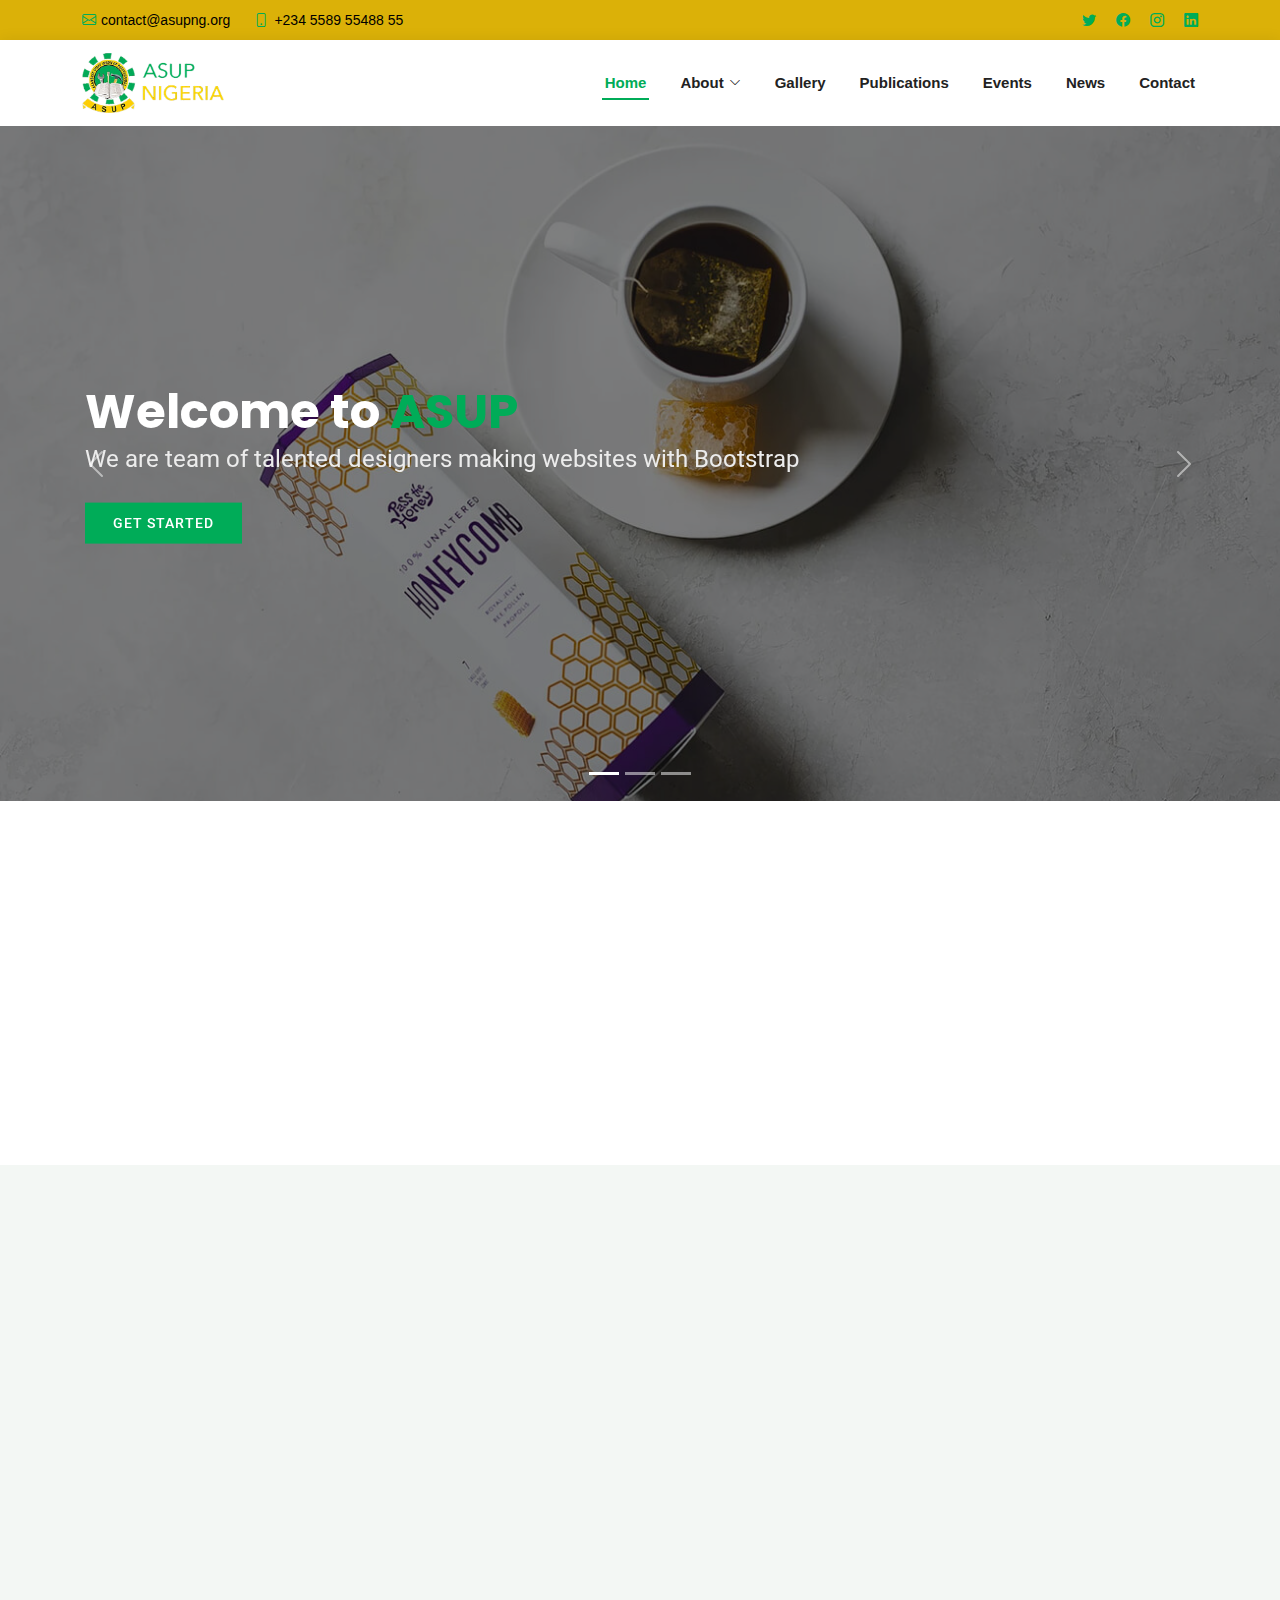
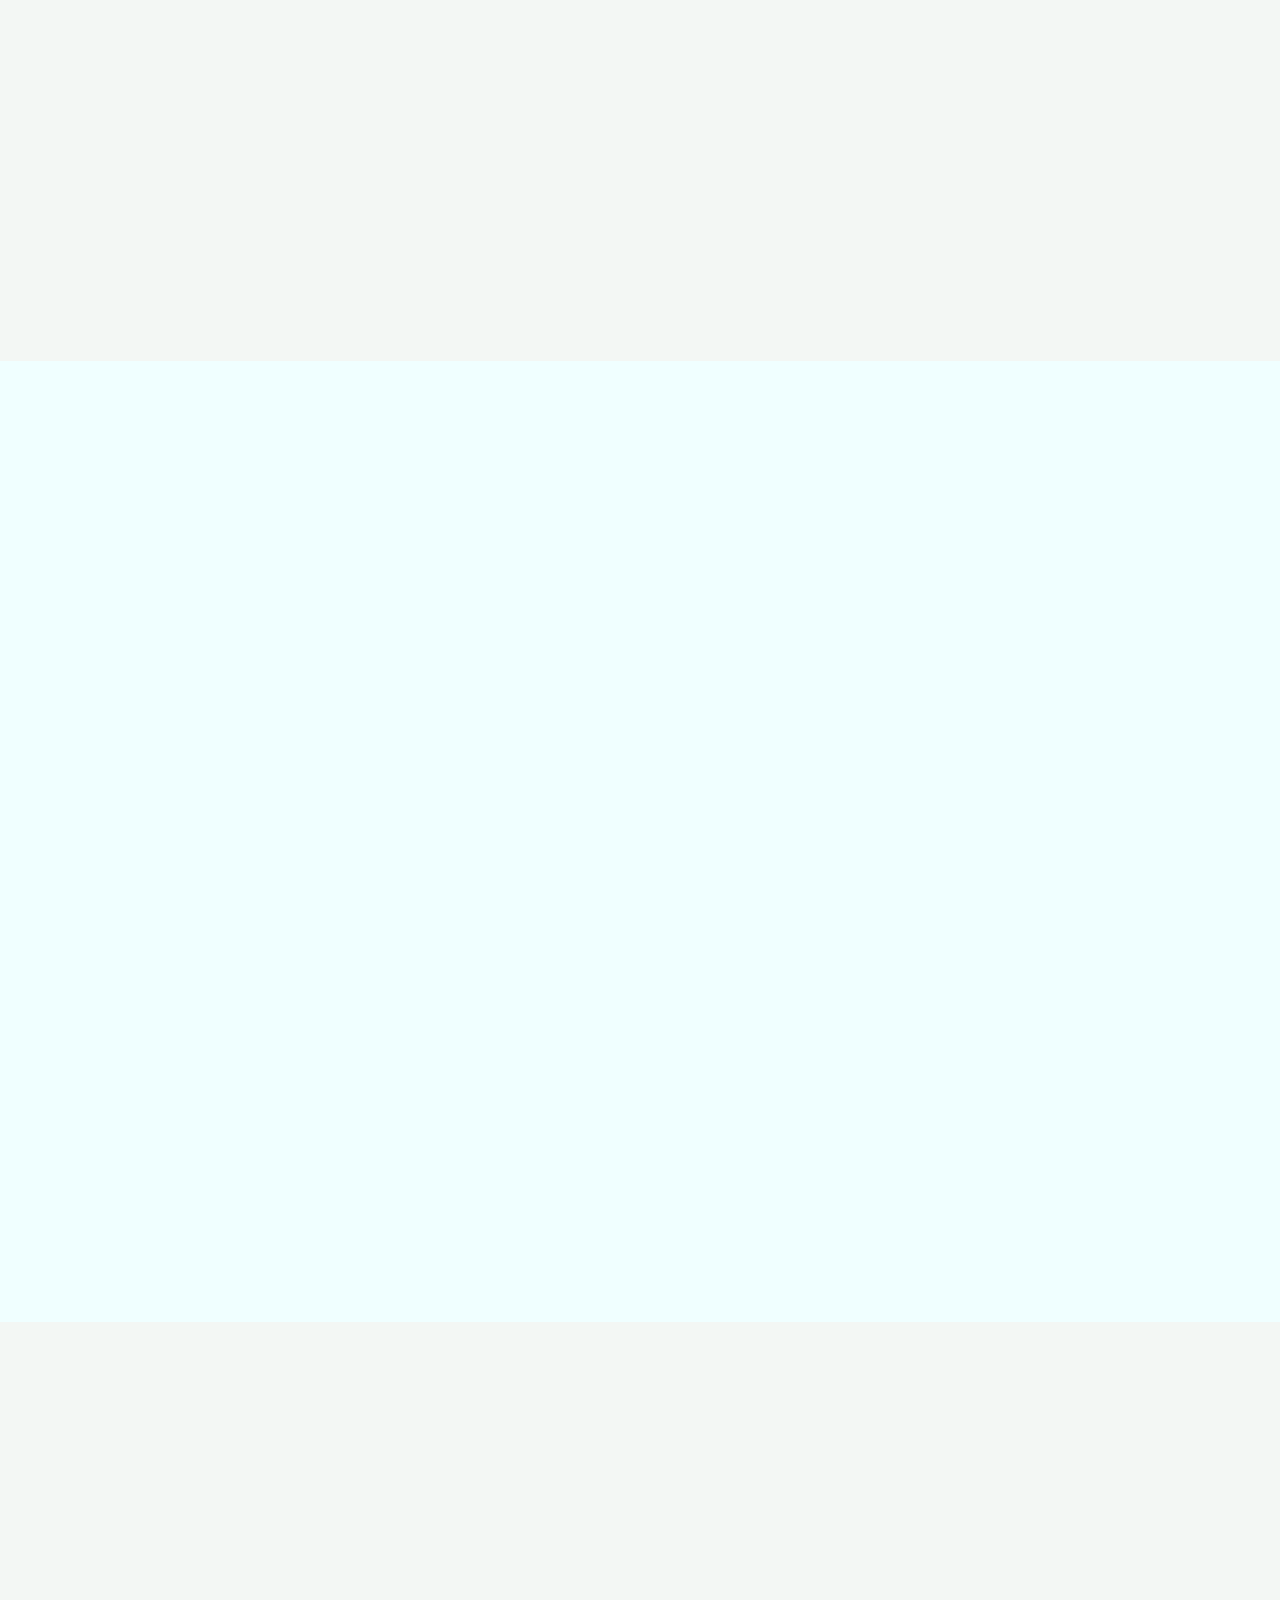
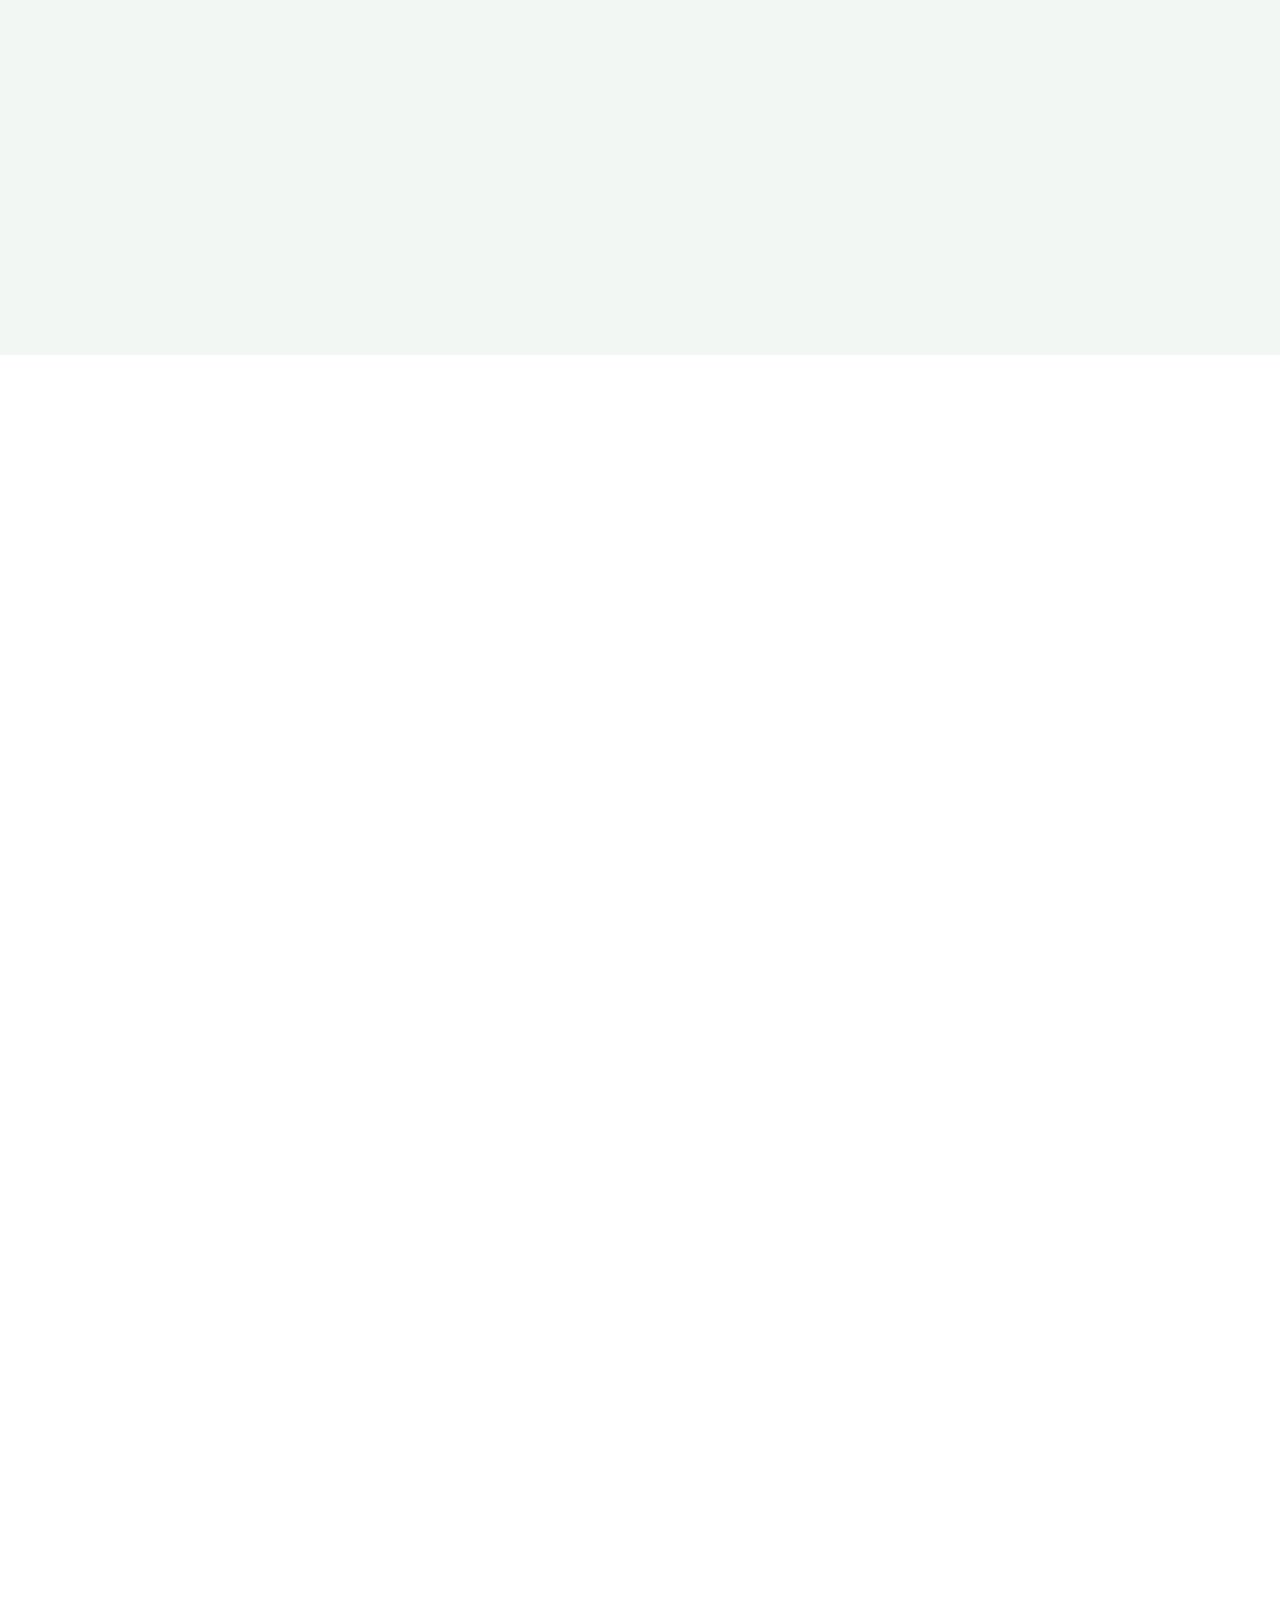
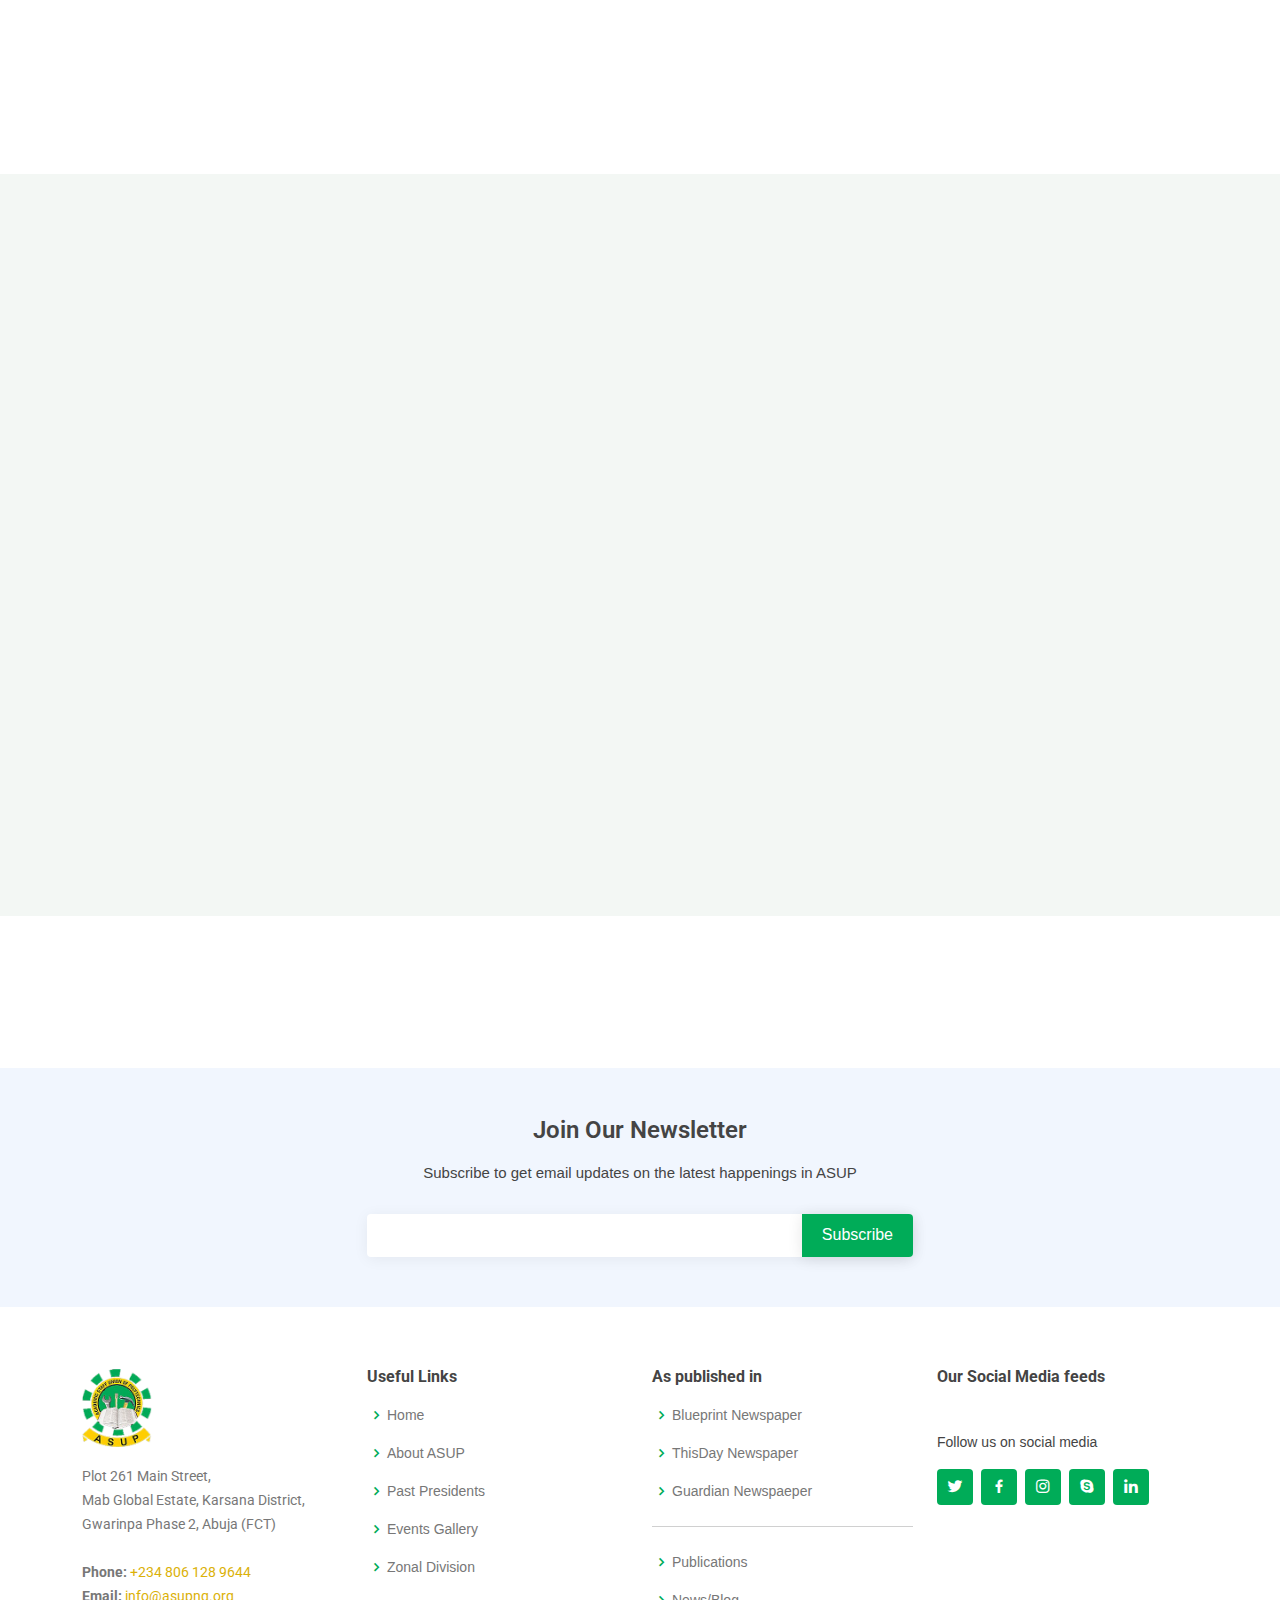
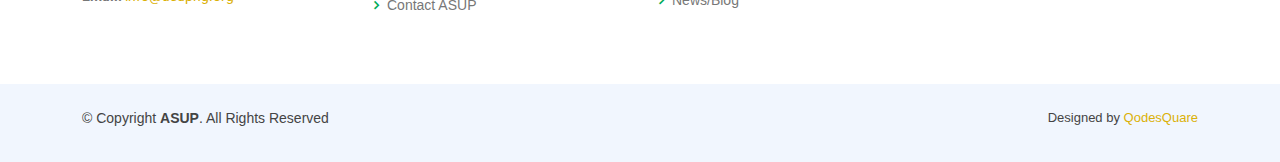
<file: index.html>
<!DOCTYPE html>
<html lang="en">

<head>
  <meta charset="utf-8">
  <meta content="width=device-width, initial-scale=1.0" name="viewport">

  <title>Home | ASUP</title>
  <meta content="The Academic Staff Union of Polytechnics (ASUP) " name="description">
  <meta content="ASUP, asupnigeria, Polytechnics, ASUU, NLC, monotechnics, the academic staff union of polytechnics, " name="keywords">

  <!-- Favicons -->
  <!-- <link rel="shortcut icon" href="favicon.ico" type="image/x-icon"> -->
  <link rel="apple-touch-icon" sizes="180x180" href="/apple-touch-icon.png">
  <link rel="icon" type="image/png" sizes="32x32" href="/favicon-32x32.png">
  <link rel="icon" type="image/png" sizes="16x16" href="/favicon-16x16.png">
  <link rel="manifest" href="/site.webmanifest">

  <!-- Google Fonts -->
  <link href="https://fonts.googleapis.com/css?family=Open+Sans:300,300i,400,400i,600,600i,700,700i|Roboto:300,300i,400,400i,500,500i,600,600i,700,700i|Poppins:300,300i,400,400i,500,500i,600,600i,700,700i" rel="stylesheet">

  <!-- Vendor CSS Files -->
  <link href="assets/vendor/aos/aos.css" rel="stylesheet">
  <link href="assets/vendor/bootstrap/css/bootstrap.min.css" rel="stylesheet">
  <link href="assets/vendor/bootstrap-icons/bootstrap-icons.css" rel="stylesheet">
  <link href="assets/vendor/boxicons/css/boxicons.min.css" rel="stylesheet">
  <link href="assets/vendor/glightbox/css/glightbox.min.css" rel="stylesheet">
  <link href="assets/vendor/swiper/swiper-bundle.min.css" rel="stylesheet">

  <!-- Social feeds css -->
  <link rel="stylesheet" href="./assets/css/jquery.socialfeed.css">

  <!-- Template Main CSS File -->
  <link href="assets/css/style.css" rel="stylesheet">
</head>

<body>

  <!-- ======= Top Bar ======= -->
  <section id="topbar" class="d-flex align-items-center">
    <div class="container d-flex justify-content-center justify-content-md-between">
      <div class="contact-info d-none d-md-flex align-items-center">
        <i class="bi bi-envelope d-flex align-items-center"><a href="mailto:contact@asupng.org">contact@asupng.org</a></i>
        <i class="bi bi-phone d-none d-sm-flex align-items-center ms-4"><span>+234 5589 55488 55</span></i>
      </div>
      <div class="social-links d-flex align-items-center">
        <a href="#" class="twitter"><i class="bi bi-twitter"></i></a>
        <a href="#" class="facebook"><i class="bi bi-facebook"></i></a>
        <a href="#" class="instagram"><i class="bi bi-instagram"></i></a>
        <a href="#" class="linkedin"><i class="bi bi-linkedin"></i></i></a>
      </div>
    </div>
  </section>

  <!-- ======= Header ======= -->
  <header id="header" class="d-flex align-items-center">
    <div class="container d-flex align-items-center justify-content-between">

      <a href="index.html" class="logo"><img src="assets/img/asup.png" alt=""></a>

    <nav id="navbar" class="navbar">
        <ul>
          	<li><a class="nav-link scrollto active" href="index.html">Home</a></li>
            <li class="dropdown"><a href="#"><span>About</span> <i class="bi bi-chevron-down"></i></a>
              <ul>
                <li><a href="#">About ASUP</a></li>
                <li><a href="#">History</a></li>
                <li class="dropdown"><a href="#"><span>Zones</span> <i class="bi bi-chevron-right"></i></a>
                  <ul>
                    <li><a href="#">Zone A</a></li>
                    <li><a href="#">Zone B</a></li>
                  <li><a href="#">Zone C</a></li>
                  <li><a href="#">Zone D</a></li>
                  </ul>
                </li>
                <li><a href="#">Affiliates</a></li>
              </ul>
            </li>
            <li><a class="nav-link scrollto " href="gallery.html">Gallery</a></li>
            <li><a class="nav-link scrollto" href="publications.html">Publications</a></li>
            <li><a class="nav-link scrollto" href="events.html">Events</a></li>
            <li><a class="nav-link scrollto" href="news.html">News</a></li>
            <li><a class="nav-link scrollto" href="contact.html">Contact</a></li>
        </ul>
        <i class="bi bi-list mobile-nav-toggle"></i>
    </nav><!-- .navbar -->

    </div>
  </header><!-- End Header -->

  <!-- ======= Hero Section ======= -->
  <section id="hero" class="d-flex align-items-center carousel slide" data-bs-ride="carousel">
      <div class="carousel-indicators">
        <button type="button" data-bs-target="#hero" data-bs-slide-to="0" class="active" aria-current="true" aria-label="Slide 1"></button>
        <button type="button" data-bs-target="#hero" data-bs-slide-to="1" aria-label="Slide 2"></button>
        <button type="button" data-bs-target="#hero" data-bs-slide-to="2" aria-label="Slide 3"></button>
      </div>
      <div class="carousel-inner">
        <div class="carousel-item active" style="background-image:url(./assets/img/portfolio/portfolio-2.jpg)">
          <div class="hero-overlay"></div>
          <div class="container" data-aos="zoom-out" data-aos-delay="100">
            <div class="hero-inner">
              <h1>Welcome to <span>ASUP</span></h1>
              <h2>We are team of talented designers making websites with Bootstrap</h2>
              <div class="d-flex">
                <a href="#about" class="btn-get-started scrollto">Get Started</a>
                <!-- <a href="https://www.youtube.com/watch?v=jDDaplaOz7Q" class="glightbox btn-watch-video"><i class="bi bi-play-circle"></i><span>Watch Video</span></a> -->
              </div>
            </div>
          </div>
        </div>
        <div class="carousel-item" style="background-image:url(./assets/img/portfolio/portfolio-7.jpg)">
          <div class="hero-overlay"></div>
          <div class="container" data-aos="zoom-out" data-aos-delay="100">
            <div class="hero-inner">
              <h1>Welcome to <span>ASUP</span></h1>
              <h2>We are team of talented designers making websites with Bootstrap</h2>
              <div class="d-flex">
                <a href="#about" class="btn-get-started scrollto">Get Started</a>
                <!-- <a href="https://www.youtube.com/watch?v=jDDaplaOz7Q" class="glightbox btn-watch-video"><i class="bi bi-play-circle"></i><span>Watch Video</span></a> -->
              </div>
            </div>
          </div>
        </div>
        <div class="carousel-item" style="background-image:url(./assets/img/portfolio/portfolio-9.jpg)">
          <div class="hero-overlay"></div>
          <div class="container" data-aos="zoom-out" data-aos-delay="100">
            <div class="hero-inner">
              <h1>Welcome to <span>ASUP</span></h1>
              <h2>We are team of talented designers making websites with Bootstrap</h2>
              <div class="d-flex">
                <a href="#about" class="btn-get-started scrollto">Get Started</a>
                <!-- <a href="https://www.youtube.com/watch?v=jDDaplaOz7Q" class="glightbox btn-watch-video"><i class="bi bi-play-circle"></i><span>Watch Video</span></a> -->
              </div>
            </div>
          </div>
        </div>
      </div>
      <button class="carousel-control-prev" type="button" data-bs-target="#hero" data-bs-slide="prev">
        <span class="carousel-control-prev-icon" aria-hidden="true"></span>
        <span class="visually-hidden">Previous</span>
      </button>
      <button class="carousel-control-next" type="button" data-bs-target="#hero" data-bs-slide="next">
        <span class="carousel-control-next-icon" aria-hidden="true"></span>
        <span class="visually-hidden">Next</span>
      </button>
  </section><!-- End Hero -->

  <main id="main">

    <!-- ======= Featured Services Section ======= -->
    <section id="featured-services" class="featured-services">
      <div class="container" data-aos="fade-up">

        <div class="row">
          <div class="col-md-6 col-lg-3 d-flex align-items-stretch mb-5 mb-lg-0">
            <div class="icon-box" data-aos="fade-up" data-aos-delay="100">
              <div class="icon"><i>A</i></div>
              <h4 class="title"><a href="">Zone A</a></h4>
              <p class="description">Voluptatum deleniti atque corrupti quos dolores et quas molestias excepturi</p>
            </div>
          </div>

          <div class="col-md-6 col-lg-3 d-flex align-items-stretch mb-5 mb-lg-0">
            <div class="icon-box" data-aos="fade-up" data-aos-delay="200">
              <div class="icon"><i>B</i></div>
              <h4 class="title"><a href="">Zone B</a></h4>
              <p class="description">Duis aute irure dolor in reprehenderit in voluptate velit esse cillum dolore</p>
            </div>
          </div>

          <div class="col-md-6 col-lg-3 d-flex align-items-stretch mb-5 mb-lg-0">
            <div class="icon-box" data-aos="fade-up" data-aos-delay="300">
              <div class="icon"><i>C</i></div>
              <h4 class="title"><a href="">Zone C</a></h4>
              <p class="description">Excepteur sint occaecat cupidatat non proident, sunt in culpa qui officia</p>
            </div>
          </div>

          <div class="col-md-6 col-lg-3 d-flex align-items-stretch mb-5 mb-lg-0">
            <div class="icon-box" data-aos="fade-up" data-aos-delay="400">
              <div class="icon"><i>D</i></div>
              <h4 class="title"><a href="">Zone D</a></h4>
              <p class="description">At vero eos et accusamus et iusto odio dignissimos ducimus qui blanditiis</p>
            </div>
          </div>

        </div>

      </div>
    </section><!-- End Featured Services Section -->

    <!-- ======= About Section ======= -->
    <section id="about" class="about section-bg">
      <div class="container" data-aos="fade-up">

        <div class="section-title">
          <h2>About</h2>
          <h3>Find Out About <span>ASUP </span><span class="asup-yellow">Nigeria</span></h3>
          <p>The Academic Staff Union of Polytechnics (ASUP)</p>
        </div>

        <div class="row">
          <div class="col-lg-6" data-aos="fade-right" data-aos-delay="100">
            <img src="assets/img/about.jpg" class="img-fluid" alt="">
          </div>
          <div class="col-lg-6 pt-4 pt-lg-0 content d-flex flex-column justify-content-center" data-aos="fade-up" data-aos-delay="100">
            <h3>Voluptatem dignissimos provident quasi corporis voluptates sit assumenda.</h3>
            <p class="fst-italic">
              Lorem ipsum dolor sit amet, consectetur adipiscing elit, sed do eiusmod tempor incididunt ut labore et dolore
              magna aliqua.
            </p>
            <ul>
              <li>
                <i class="bx bx-store-alt"></i>
                <div>
                  <h5>Ullamco laboris nisi ut aliquip consequat</h5>
                  <p>Magni facilis facilis repellendus cum excepturi quaerat praesentium libre trade</p>
                </div>
              </li>
              <li>
                <i class="bx bx-images"></i>
                <div>
                  <h5>Magnam soluta odio exercitationem reprehenderi</h5>
                  <p>Quo totam dolorum at pariatur aut distinctio dolorum laudantium illo direna pasata redi</p>
                </div>
              </li>
            </ul>
            <p>
              Ullamco laboris nisi ut aliquip ex ea commodo consequat. Duis aute irure dolor in reprehenderit in voluptate
              velit esse cillum dolore eu fugiat nulla pariatur. Excepteur sint occaecat cupidatat non proident, sunt in
              culpa qui officia deserunt mollit anim id est laborum
            </p>
          </div>
        </div>

      </div>
    </section><!-- End About Section -->

    <!-- ======= Upcoming Event ======= -->
    <section id="upcoming" class="upcoming p-0">

      <div class="container" data-aos="fade-up">
        <div class="row">
          <div class="col-md-12 col-lg-8 upcoming-left">
            <div class="section-title">
              <h2>Events</h2>
              <h3>Upcoming <span>Events</span></h3>
              <p>Ut possimus qui ut temporibus culpa velit eveniet modi expedita at voluptas atque vitae autem.</p>
            </div>

            <div class="row">
              <div class="col-md-6">
                <div class="card mb-4 shadow border-0">
                <a href="./event-details.html"><img src="./assets/img/portfolio/portfolio-1.jpg" alt="pot one" class="card-img-top"></a>
                <div class="card-body">
                  <a href="#" class="">CNO meeting</a>
                  <h5 class="card-title mt-3 mb-4"><a href="./event-details.html">Building the nation through quality education</a></h5>
                  <p class="card-text mb-1"><i class="bx bx-clock"></i> January 2, 2021 @ 15:00 - 19:00</p>
                  <p class="card-text"><i class="bx bx-clock"></i> 15 NAF Conference Center, Abuja </p>
                  <div class="button my-4">
                  <a href="./event-details.html" class="btn border-3 border-light">More Details</a>
                  </div>
                </div>
                </div>
              </div>
              <div class="col-md-6">
                <div class="card mb-4 shadow border-0">
                <a href="./event-details.html"><img src="./assets/img/portfolio/portfolio-7.jpg" alt="pot two" class="card-img-top"></a>
                <div class="card-body">
                  <a href="#" class="">CNO meeting</a>
                  <h5 class="card-title mt-3 mb-4"><a href="./event-details.html">Building the nation through quality education</a></h5>
                  <p class="card-text mb-1"><i class="bx bx-clock"></i> January 2, 2021 @ 15:00 - 19:00</p>
                  <p class="card-text"><i class="bx bx-clock"></i> 15 NAF Conference Center, Abuja </p>
                  <div class="button my-4">
                  <a href="./event-details.html" class="btn border-3 border-light">More Details</a>
                  </div>
                </div>
        
                </div>
              </div>
            </div>

          </div>
          <div class="col-md-12 col-lg-4 upcoming-right">
            <div class="section-title mt-sm-5 mt-lg-0">
              <h2>Publications</h2>
              <h3>Downloadable<span>.</span></h3>
              <p>Click downloadable publications</p>
            </div>
            <div class="row">
              <div class="col-md-12">
                <div class="card border-0 p-4 shadow">
                  <div class="card-header text-center">
                    <div class="icon"><i class="bx bx-file"></i></div>
                  </div>
                  <ul class="list-group list-group-flush mt-4">
                    <li class="list-group-item">
                      <a href="#"><i class="bx bx-download me-3"></i> Borad Resolution</a>
                      <span class="text-muted d-block">July 24, 2021</span>
                    </li>
                    <li class="list-group-item">
                      <a href="#"><i class="bx bx-download me-3"></i> ASUP Constitution</a>
                      <span class="text-muted d-block">July 24, 2021</span>
                    </li>
                    <li class="list-group-item">
                      <a href="#"><i class="bx bx-download me-3"></i> Lead paper from conference</a>
                      <span class="text-muted d-block">July 24, 2021</span>
                    </li>
                    <li class="list-group-item">
                      <a href="#"><i class="bx bx-download me-3"></i> Workshop Handbook</a>
                      <span class="text-muted d-block">July 24, 2021</span>
                    </li>
                  </ul>
                  <hr>
                  <div class="text-center px-2 my-auto">
                    <a href="#">More Documents<i class="bx bx-chevron-right"></i></a>
                  </div>
                </div>
              </div>
            </div>
          </div>
        </div>
      </div>
      
    </section>

    <!-- ======= Skills Section ======= -->
    <!-- <section id="skills" class="skills"> -->
      <!-- <div class="container" data-aos="fade-up">

        <div class="row skills-content">

          <div class="col-lg-6">

            <div class="progress">
              <span class="skill">HTML <i class="val">100%</i></span>
              <div class="progress-bar-wrap">
                <div class="progress-bar" role="progressbar" aria-valuenow="100" aria-valuemin="0" aria-valuemax="100"></div>
              </div>
            </div>

            <div class="progress">
              <span class="skill">CSS <i class="val">90%</i></span>
              <div class="progress-bar-wrap">
                <div class="progress-bar" role="progressbar" aria-valuenow="90" aria-valuemin="0" aria-valuemax="100"></div>
              </div>
            </div>

            <div class="progress">
              <span class="skill">JavaScript <i class="val">75%</i></span>
              <div class="progress-bar-wrap">
                <div class="progress-bar" role="progressbar" aria-valuenow="75" aria-valuemin="0" aria-valuemax="100"></div>
              </div>
            </div>

          </div>

          <div class="col-lg-6">

            <div class="progress">
              <span class="skill">PHP <i class="val">80%</i></span>
              <div class="progress-bar-wrap">
                <div class="progress-bar" role="progressbar" aria-valuenow="80" aria-valuemin="0" aria-valuemax="100"></div>
              </div>
            </div>

            <div class="progress">
              <span class="skill">WordPress/CMS <i class="val">90%</i></span>
              <div class="progress-bar-wrap">
                <div class="progress-bar" role="progressbar" aria-valuenow="90" aria-valuemin="0" aria-valuemax="100"></div>
              </div>
            </div>

            <div class="progress">
              <span class="skill">Photoshop <i class="val">55%</i></span>
              <div class="progress-bar-wrap">
                <div class="progress-bar" role="progressbar" aria-valuenow="55" aria-valuemin="0" aria-valuemax="100"></div>
              </div>
            </div>

          </div>

        </div>

      </div> -->
    <!-- </section>End Skills Section -->

    <!-- ======= Counts Section ======= -->
    <!-- <section id="counts" class="counts"> -->
      <!-- <div class="container" data-aos="fade-up">

        <div class="row">

          <div class="col-lg-3 col-md-6">
            <div class="count-box">
              <i class="bi bi-emoji-smile"></i>
              <span data-purecounter-start="0" data-purecounter-end="232" data-purecounter-duration="1" class="purecounter"></span>
              <p>Happy Clients</p>
            </div>
          </div>

          <div class="col-lg-3 col-md-6 mt-5 mt-md-0">
            <div class="count-box">
              <i class="bi bi-journal-richtext"></i>
              <span data-purecounter-start="0" data-purecounter-end="521" data-purecounter-duration="1" class="purecounter"></span>
              <p>Projects</p>
            </div>
          </div>

          <div class="col-lg-3 col-md-6 mt-5 mt-lg-0">
            <div class="count-box">
              <i class="bi bi-headset"></i>
              <span data-purecounter-start="0" data-purecounter-end="1463" data-purecounter-duration="1" class="purecounter"></span>
              <p>Hours Of Support</p>
            </div>
          </div>

          <div class="col-lg-3 col-md-6 mt-5 mt-lg-0">
            <div class="count-box">
              <i class="bi bi-people"></i>
              <span data-purecounter-start="0" data-purecounter-end="15" data-purecounter-duration="1" class="purecounter"></span>
              <p>Hard Workers</p>
            </div>
          </div>

        </div>

      </div> -->
    <!-- </section>End Counts Section -->

    <!-- ======= Services Section ======= -->
    <section id="services" class="services section-bg">
      <div class="container" data-aos="fade-up">
        <div class="row align-items-center">
          <div class="col-lg-4">
            <div class="section-title d-flex flex-column align-items-center">
              <h2>News/Blog</h2>
              <h3>Check our News and <span>Blog</span></h3>
              <p>Ut possimus qui ut temporibus culpa velia at atque vitae autem.</p>
            </div>
          </div>
          <div class="col-lg-8">
            <div class="row align-items-center">
              <div class="col-lg-4 col-md-6 d-flex align-items-stretch" data-aos="zoom-in" data-aos-delay="100">
                <div class="card mb-4 shadow border-0">
                  <img src="./assets/img/portfolio/portfolio-7.jpg" alt="pot two" class="card-img-top">
                  <div class="card-body">
                    In <a href="#" class="">Union update</a>, <a href="#" class="">Strike</a>
                    <h5 class="card-title mt-3 mb-4"><a href="#">ASUP begin indefinite strike</a></h5>
                    <p class="card-text">Lorem ipsum dolor sit amet...</p>
                    
                    <div class="button my-4">
                      <a href="#" class="">Continue Reading <i class="bx bx-right-arrow-alt"></i></a>
                    </div>
                  </div>

                </div>
              </div>
              <div class="col-lg-4 col-md-6 d-flex align-items-stretch" data-aos="zoom-in" data-aos-delay="200">
                <div class="card mb-4 shadow border-0">
                  <img src="./assets/img/portfolio/portfolio-1.jpg" alt="pot two" class="card-img-top">
                  <div class="card-body">
                    In <a href="#" class="">ASUP Act</a>
                    <h5 class="card-title mt-3 mb-4"> <a href="#">Polytechnic act 2004 stakeholders seek urgent review</a> </h5>
                    <p class="card-text">Lorem ipsum dolor sit amet...</p>
                    
                    <div class="button my-4">
                      <a href="#" class="">Continue Reading <i class="bx bx-right-arrow-alt"></i></a>
                    </div>
                  </div>

                </div>
              </div>
              <div class="col-lg-4 col-md-6 d-flex align-items-stretch" data-aos="zoom-in" data-aos-delay="300">
                <div class="card mb-4 shadow border-0">
                  <img src="./assets/img/portfolio/portfolio-4.jpg" alt="pot two" class="card-img-top">
                  <div class="card-body">
                    In <a href="#" class="">Union update</a>
                    <h5 class="card-title mt-3 mb-4"><a href="#">ASUP begin indefinite strike</a></h5>
                    <p class="card-text">Lorem ipsum dolor sit amet...</p>
                    
                    <div class="button my-4">
                      <a href="#" class="">Continue Reading <i class="bx bx-right-arrow-alt"></i></a>
                    </div>
                  </div>

                </div>
              </div>
            </div>
          </div>

        </div>

      </div>
    </section><!-- End Services Section -->

    <!-- ======= Testimonials Section ======= -->
    <!-- <section id="testimonials" class="testimonials">
      <div class="container" data-aos="zoom-in">

        <div class="testimonials-slider swiper-container" data-aos="fade-up" data-aos-delay="100">
          <div class="swiper-wrapper">

            <div class="swiper-slide">
              <div class="testimonial-item">
                <img src="assets/img/testimonials/testimonials-1.jpg" class="testimonial-img" alt="">
                <h3>Saul Goodman</h3>
                <h4>Ceo &amp; Founder</h4>
                <p>
                  <i class="bx bxs-quote-alt-left quote-icon-left"></i>
                  Proin iaculis purus consequat sem cure digni ssim donec porttitora entum suscipit rhoncus. Accusantium quam, ultricies eget id, aliquam eget nibh et. Maecen aliquam, risus at semper.
                  <i class="bx bxs-quote-alt-right quote-icon-right"></i>
                </p>
              </div>
            </div>End testimonial item

            <div class="swiper-slide">
              <div class="testimonial-item">
                <img src="assets/img/testimonials/testimonials-2.jpg" class="testimonial-img" alt="">
                <h3>Sara Wilsson</h3>
                <h4>Designer</h4>
                <p>
                  <i class="bx bxs-quote-alt-left quote-icon-left"></i>
                  Export tempor illum tamen malis malis eram quae irure esse labore quem cillum quid cillum eram malis quorum velit fore eram velit sunt aliqua noster fugiat irure amet legam anim culpa.
                  <i class="bx bxs-quote-alt-right quote-icon-right"></i>
                </p>
              </div>
            </div>End testimonial item

            <div class="swiper-slide">
              <div class="testimonial-item">
                <img src="assets/img/testimonials/testimonials-3.jpg" class="testimonial-img" alt="">
                <h3>Jena Karlis</h3>
                <h4>Store Owner</h4>
                <p>
                  <i class="bx bxs-quote-alt-left quote-icon-left"></i>
                  Enim nisi quem export duis labore cillum quae magna enim sint quorum nulla quem veniam duis minim tempor labore quem eram duis noster aute amet eram fore quis sint minim.
                  <i class="bx bxs-quote-alt-right quote-icon-right"></i>
                </p>
              </div>
            </div>End testimonial item

            <div class="swiper-slide">
              <div class="testimonial-item">
                <img src="assets/img/testimonials/testimonials-4.jpg" class="testimonial-img" alt="">
                <h3>Matt Brandon</h3>
                <h4>Freelancer</h4>
                <p>
                  <i class="bx bxs-quote-alt-left quote-icon-left"></i>
                  Fugiat enim eram quae cillum dolore dolor amet nulla culpa multos export minim fugiat minim velit minim dolor enim duis veniam ipsum anim magna sunt elit fore quem dolore labore illum veniam.
                  <i class="bx bxs-quote-alt-right quote-icon-right"></i>
                </p>
              </div>
            </div>End testimonial item

            <div class="swiper-slide">
              <div class="testimonial-item">
                <img src="assets/img/testimonials/testimonials-5.jpg" class="testimonial-img" alt="">
                <h3>John Larson</h3>
                <h4>Entrepreneur</h4>
                <p>
                  <i class="bx bxs-quote-alt-left quote-icon-left"></i>
                  Quis quorum aliqua sint quem legam fore sunt eram irure aliqua veniam tempor noster veniam enim culpa labore duis sunt culpa nulla illum cillum fugiat legam esse veniam culpa fore nisi cillum quid.
                  <i class="bx bxs-quote-alt-right quote-icon-right"></i>
                </p>
              </div>
            </div>End testimonial item

          </div>
          <div class="swiper-pagination"></div>
        </div>

      </div>
    </section>End Testimonials Section -->

    <!-- ======= Portfolio Section ======= -->
    <section id="portfolio" class="portfolio">
      <div class="container" data-aos="fade-up">

        <div class="section-title">
          <h2>Gallery</h2>
          <h3>Check our <span>Gallery</span></h3>
          <p>Ut possimus qui ut temporibus culpa velit eveniet modi omnis est adipisci expedita at voluptas atque vitae autem.</p>
        </div>

        <div class="row" data-aos="fade-up" data-aos-delay="100">
          <!-- <div class="col-lg-12 d-flex justify-content-center">
            <ul id="portfolio-flters">
              <li data-filter="*" class="filter-active">All</li>
              <li data-filter=".filter-app">App</li>
              <li data-filter=".filter-card">Card</li>
              <li data-filter=".filter-web">Web</li>
            </ul>
          </div> -->
        </div>

        <div class="row portfolio-container" data-aos="fade-up" data-aos-delay="200">

          <div class="col-lg-4 col-md-6 portfolio-item filter-app">
            <img src="assets/img/portfolio/portfolio-1.jpg" class="img-fluid" alt="">
            <div class="portfolio-info">
              <h4>App 1</h4>
              <p>App</p>
              <a href="assets/img/portfolio/portfolio-1.jpg" data-gallery="portfolioGallery" class="portfolio-lightbox preview-link" title="App 1"><i class="bx bx-plus"></i></a>
              <a href="portfolio-details.html" class="details-link" title="More Details"><i class="bx bx-link"></i></a>
            </div>
          </div>

          <div class="col-lg-4 col-md-6 portfolio-item filter-web">
            <img src="assets/img/portfolio/portfolio-2.jpg" class="img-fluid" alt="">
            <div class="portfolio-info">
              <h4>Web 3</h4>
              <p>Web</p>
              <a href="assets/img/portfolio/portfolio-2.jpg" data-gallery="portfolioGallery" class="portfolio-lightbox preview-link" title="Web 3"><i class="bx bx-plus"></i></a>
              <a href="portfolio-details.html" class="details-link" title="More Details"><i class="bx bx-link"></i></a>
            </div>
          </div>

          <div class="col-lg-4 col-md-6 portfolio-item filter-app">
            <img src="assets/img/portfolio/portfolio-3.jpg" class="img-fluid" alt="">
            <div class="portfolio-info">
              <h4>App 2</h4>
              <p>App</p>
              <a href="assets/img/portfolio/portfolio-3.jpg" data-gallery="portfolioGallery" class="portfolio-lightbox preview-link" title="App 2"><i class="bx bx-plus"></i></a>
              <a href="portfolio-details.html" class="details-link" title="More Details"><i class="bx bx-link"></i></a>
            </div>
          </div>

          <div class="col-lg-4 col-md-6 portfolio-item filter-card">
            <img src="assets/img/portfolio/portfolio-4.jpg" class="img-fluid" alt="">
            <div class="portfolio-info">
              <h4>Card 2</h4>
              <p>Card</p>
              <a href="assets/img/portfolio/portfolio-4.jpg" data-gallery="portfolioGallery" class="portfolio-lightbox preview-link" title="Card 2"><i class="bx bx-plus"></i></a>
              <a href="portfolio-details.html" class="details-link" title="More Details"><i class="bx bx-link"></i></a>
            </div>
          </div>

          <div class="col-lg-4 col-md-6 portfolio-item filter-web">
            <img src="assets/img/portfolio/portfolio-5.jpg" class="img-fluid" alt="">
            <div class="portfolio-info">
              <h4>Web 2</h4>
              <p>Web</p>
              <a href="assets/img/portfolio/portfolio-5.jpg" data-gallery="portfolioGallery" class="portfolio-lightbox preview-link" title="Web 2"><i class="bx bx-plus"></i></a>
              <a href="portfolio-details.html" class="details-link" title="More Details"><i class="bx bx-link"></i></a>
            </div>
          </div>

          <div class="col-lg-4 col-md-6 portfolio-item filter-app">
            <img src="assets/img/portfolio/portfolio-6.jpg" class="img-fluid" alt="">
            <div class="portfolio-info">
              <h4>App 3</h4>
              <p>App</p>
              <a href="assets/img/portfolio/portfolio-6.jpg" data-gallery="portfolioGallery" class="portfolio-lightbox preview-link" title="App 3"><i class="bx bx-plus"></i></a>
              <a href="portfolio-details.html" class="details-link" title="More Details"><i class="bx bx-link"></i></a>
            </div>
          </div>

          <div class="col-lg-4 col-md-6 portfolio-item filter-card">
            <img src="assets/img/portfolio/portfolio-7.jpg" class="img-fluid" alt="">
            <div class="portfolio-info">
              <h4>Card 1</h4>
              <p>Card</p>
              <a href="assets/img/portfolio/portfolio-7.jpg" data-gallery="portfolioGallery" class="portfolio-lightbox preview-link" title="Card 1"><i class="bx bx-plus"></i></a>
              <a href="portfolio-details.html" class="details-link" title="More Details"><i class="bx bx-link"></i></a>
            </div>
          </div>

          <div class="col-lg-4 col-md-6 portfolio-item filter-card">
            <img src="assets/img/portfolio/portfolio-8.jpg" class="img-fluid" alt="">
            <div class="portfolio-info">
              <h4>Card 3</h4>
              <p>Card</p>
              <a href="assets/img/portfolio/portfolio-8.jpg" data-gallery="portfolioGallery" class="portfolio-lightbox preview-link" title="Card 3"><i class="bx bx-plus"></i></a>
              <a href="portfolio-details.html" class="details-link" title="More Details"><i class="bx bx-link"></i></a>
            </div>
          </div>

          <div class="col-lg-4 col-md-6 portfolio-item filter-web">
            <img src="assets/img/portfolio/portfolio-9.jpg" class="img-fluid" alt="">
            <div class="portfolio-info">
              <h4>Web 3</h4>
              <p>Web</p>
              <a href="assets/img/portfolio/portfolio-9.jpg" data-gallery="portfolioGallery" class="portfolio-lightbox preview-link" title="Web 3"><i class="bx bx-plus"></i></a>
              <a href="portfolio-details.html" class="details-link" title="More Details"><i class="bx bx-link"></i></a>
            </div>
          </div>

        </div>
        <div class="text-center">
          <a href="#">View more <i class="bx bx-right-arrow-alt"></i></a>
        </div>

      </div>
    </section><!-- End Portfolio Section -->

    <!-- ======= Team Section ======= -->
    <section id="team" class="team section-bg">
      <div class="container" data-aos="fade-up">

        <div class="section-title">
          <h2>NEC</h2>
          <h3>National Executive Council <span>Members</span></h3>
          <p>Ut possimus qui ut temporibus culpa velit eveniet modi omnis est adipisci expedita at voluptas atque vitae autem.</p>
        </div>

        <div class="row">

          <div class="col-lg-3 col-md-6 d-flex align-items-stretch" data-aos="fade-up" data-aos-delay="100">
            <div class="member">
              <div class="member-img">
                <img src="assets/img/team/team-1.jpg" class="img-fluid" alt="">
                <div class="social">
                  <a href=""><i class="bi bi-twitter"></i></a>
                  <a href=""><i class="bi bi-facebook"></i></a>
                  <a href=""><i class="bi bi-instagram"></i></a>
                  <a href=""><i class="bi bi-linkedin"></i></a>
                </div>
              </div>
              <div class="member-info">
                <h4>Walter White</h4>
                <span>President</span>
              </div>
            </div>
          </div>

          <div class="col-lg-3 col-md-6 d-flex align-items-stretch" data-aos="fade-up" data-aos-delay="200">
            <div class="member">
              <div class="member-img">
                <img src="assets/img/team/team-2.jpg" class="img-fluid" alt="">
                <div class="social">
                  <a href=""><i class="bi bi-twitter"></i></a>
                  <a href=""><i class="bi bi-facebook"></i></a>
                  <a href=""><i class="bi bi-instagram"></i></a>
                  <a href=""><i class="bi bi-linkedin"></i></a>
                </div>
              </div>
              <div class="member-info">
                <h4>Sarah Jhonson</h4>
                <span>Vice President</span>
              </div>
            </div>
          </div>

          <div class="col-lg-3 col-md-6 d-flex align-items-stretch" data-aos="fade-up" data-aos-delay="300">
            <div class="member">
              <div class="member-img">
                <img src="assets/img/team/team-3.jpg" class="img-fluid" alt="">
                <div class="social">
                  <a href=""><i class="bi bi-twitter"></i></a>
                  <a href=""><i class="bi bi-facebook"></i></a>
                  <a href=""><i class="bi bi-instagram"></i></a>
                  <a href=""><i class="bi bi-linkedin"></i></a>
                </div>
              </div>
              <div class="member-info">
                <h4>William Anderson</h4>
                <span>Secretary General</span>
              </div>
            </div>
          </div>

          <div class="col-lg-3 col-md-6 d-flex align-items-stretch" data-aos="fade-up" data-aos-delay="400">
            <div class="member">
              <div class="member-img">
                <img src="assets/img/team/team-4.jpg" class="img-fluid" alt="">
                <div class="social">
                  <a href=""><i class="bi bi-twitter"></i></a>
                  <a href=""><i class="bi bi-facebook"></i></a>
                  <a href=""><i class="bi bi-instagram"></i></a>
                  <a href=""><i class="bi bi-linkedin"></i></a>
                </div>
              </div>
              <div class="member-info">
                <h4>Amanda Jepson</h4>
                <span>Ast. Secretary General</span>
              </div>
            </div>
          </div>

        </div>
        <div class="text-center mt-4">
          <a href="#" class="btn btn-get-started">View full list <i class="bx bx-right-arrow-alt"></i></a>
        </div>

      </div>
    </section><!-- End Team Section -->

    <!-- ======= Clients Section ======= -->
    <section id="clients" class="clients">
      <div class="container" data-aos="zoom-in">

        <div class="row">

          <div class="col-lg-2 col-md-3 col-12 d-flex align-items-center justify-content-start">
            <div class="section-title">
              <h3>ASUP <span>Affiliates</span></h3>
            </div>
          </div>

          <div class="col-lg-10 col-md-9 col-12 d-flex align-items-center justify-content-start">
            <img src="assets/img/nlc_logo.png" class="img-fluid" alt="nlc logo">
          </div>

        </div>

      </div>
    </section><!-- End Clients Section -->

  </main><!-- End #main -->

  <!-- ======= Footer ======= -->
  <footer id="footer">

    <div class="footer-newsletter">
      <div class="container">
        <div class="row justify-content-center">
          <div class="col-lg-6">
            <h4>Join Our Newsletter</h4>
            <p>Subscribe to get email updates on the latest happenings in ASUP</p>
            <form action="" method="post">
              <input type="email" name="email"><input type="submit" value="Subscribe">
            </form>
          </div>
        </div>
      </div>
    </div>

    <div class="footer-top">
      <div class="container">
        <div class="row justify-contnent-start">

          <div class="col-lg-3 col-md-6 footer-contact">
            <h3><img src="./assets/img/asup-icon.png" alt="asup logo"></h3>
            <p>
              Plot 261 Main Street,<br>
              Mab Global Estate, Karsana District,<br>
              Gwarinpa Phase 2, Abuja (FCT) <br><br>
              <strong>Phone:</strong> <a href="tel:+2348061289644">+234 806 128 9644</a><br>
              <strong>Email:</strong> <a href="mailto:info@asupng.org">info@asupng.org</a><br>
            </p>
          </div>

          <div class="col-lg-3 col-md-6 footer-links">
            <h4>Useful Links</h4>
            <ul>
              <li><i class="bx bx-chevron-right"></i> <a href="index.html">Home</a></li>
              <li><i class="bx bx-chevron-right"></i> <a href="#">About ASUP</a></li>
              <li><i class="bx bx-chevron-right"></i> <a href="#">Past Presidents</a></li>
              <li><i class="bx bx-chevron-right"></i> <a href="#">Events Gallery</a></li>
              <li><i class="bx bx-chevron-right"></i> <a href="#">Zonal Division</a></li>
              <li><i class="bx bx-chevron-right"></i> <a href="#">Contact ASUP</a></li>
            </ul>
          </div>

          <div class="col-lg-3 col-md-6 footer-links">
            <h4>As published in</h4>
            <ul>
              <li><i class="bx bx-chevron-right"></i> <a href="#">Blueprint Newspaper</a></li>
              <li><i class="bx bx-chevron-right"></i> <a href="#">ThisDay Newspaper</a></li>
              <li><i class="bx bx-chevron-right"></i> <a href="#">Guardian Newspaeper</a></li>
              <hr>
              <li><i class="bx bx-chevron-right"></i> <a href="#">Publications</a></li>
              <li><i class="bx bx-chevron-right"></i> <a href="#">News/Blog</a></li>
            </ul>
          </div>

          <div class="col-lg-3 col-md-6 footer-links social-feeds">
            <h4>Our Social Media feeds</h4>
            
                <div class="social-feed-container">
                </div>
            <p class="mt-3">Follow us on social media</p>
            <div class="social-links mt-3">
              <a href="#" class="twitter"><i class="bx bxl-twitter"></i></a>
              <a href="#" class="facebook"><i class="bx bxl-facebook"></i></a>
              <a href="#" class="instagram"><i class="bx bxl-instagram"></i></a>
              <a href="#" class="google-plus"><i class="bx bxl-skype"></i></a>
              <a href="#" class="linkedin"><i class="bx bxl-linkedin"></i></a>
            </div>
          </div>

        </div>
      </div>
    </div>

    <div class="container py-4">
      <div class="copyright">
        &copy; Copyright <strong><span>ASUP</span></strong>. All Rights Reserved
      </div>
      <div class="credits">
        <!-- All the links in the footer should remain intact. -->
        <!-- You can delete the links only if you purchased the pro version. -->
        <!-- Licensing information: https://bootstrapmade.com/license/ -->
        <!-- Purchase the pro version with working PHP/AJAX contact form: https://bootstrapmade.com/bizland-bootstrap-business-template/ -->
        Designed by <a href="https://qodesqaure.com/">QodesQuare</a>
      </div>
    </div>
  </footer><!-- End Footer -->

  <div id="preloader"></div>
  <a href="#" class="back-to-top d-flex align-items-center justify-content-center"><i class="bi bi-arrow-up-short"></i></a>

  <!-- Social feeds js files-->
<script src="./assets/vendor/bower_components/jquery/dist/jquery.min.js"></script>
<script src="./assets/vendor/bower_components/codebird-js/codebird.js"></script>
<script src="./assets/vendor/bower_components/doT/doT.min.js"></script>
<script src="./assets/vendor/bower_components/moment/min/moment-with-locales.min.js"></script>

<!-- <script src="./assets/vendor/bower_components/moment/min/moment.min.js"></script> -->
<script src="./assets/js/jquery.socialfeed.js"></script>

  <!-- Vendor JS Files -->
  <script src="assets/vendor/aos/aos.js"></script>
  <script src="assets/vendor/bootstrap/js/bootstrap.bundle.min.js"></script>
  <script src="assets/vendor/glightbox/js/glightbox.min.js"></script>
  <script src="assets/vendor/isotope-layout/isotope.pkgd.min.js"></script>
  <script src="assets/vendor/php-email-form/validate.js"></script>
  <script src="assets/vendor/purecounter/purecounter.js"></script>
  <script src="assets/vendor/swiper/swiper-bundle.min.js"></script>
  <script src="assets/vendor/waypoints/noframework.waypoints.js"></script>

  <!-- Template Main JS File -->
  <script src="assets/js/main.js"></script>
  
  <!-- Initialize social feed plugin-->
  <script>
    $(document).ready(function(){
        $('.social-feed-container').socialfeed({
            // INSTAGRAM
            instagram:{
                accounts: ['@teslamotors','#teslamotors'],  //Array: Specify a list of accounts from which to pull posts
                limit: 2,                                    //Integer: max number of posts to load
                client_id: '88b4730e0e2c4b2f8a09a6184af2e218',       //String: Instagram client id (optional if using access token)
                access_token: 'tdthgtsdrfgdfghfed' //String: Instagram access token
            },
            // Twitter
            twitter: {
              accounts: ['#asupstrike',],
              limit: 2,
              consumer_key: 'qzRXgkI7enflNJH1lWFvujT2P', // make sure to have your app read-only
              consumer_secret: '8e7E7gHuTwyDHw9lGQFO73FcUwz9YozT37lEvZulMq8FXaPl8O', // make sure to have your app read-only
          },

            // GENERAL SETTINGS
            length:100, //Integer: For posts with text longer than this length, show an ellipsis.
            show_media: true,
            update_period: 5000,
          });
    });
  </script>


  <script>
    /** var docWidth = document.documentElement.offsetWidth;
  
    [].forEach.call(
      document.querySelectorAll('*'),
      function(el) {
        if (el.offsetWidth > docWidth) {
          console.log(el);
        }
      }
    ); **/
  </script>

</body>

</html>
</file>
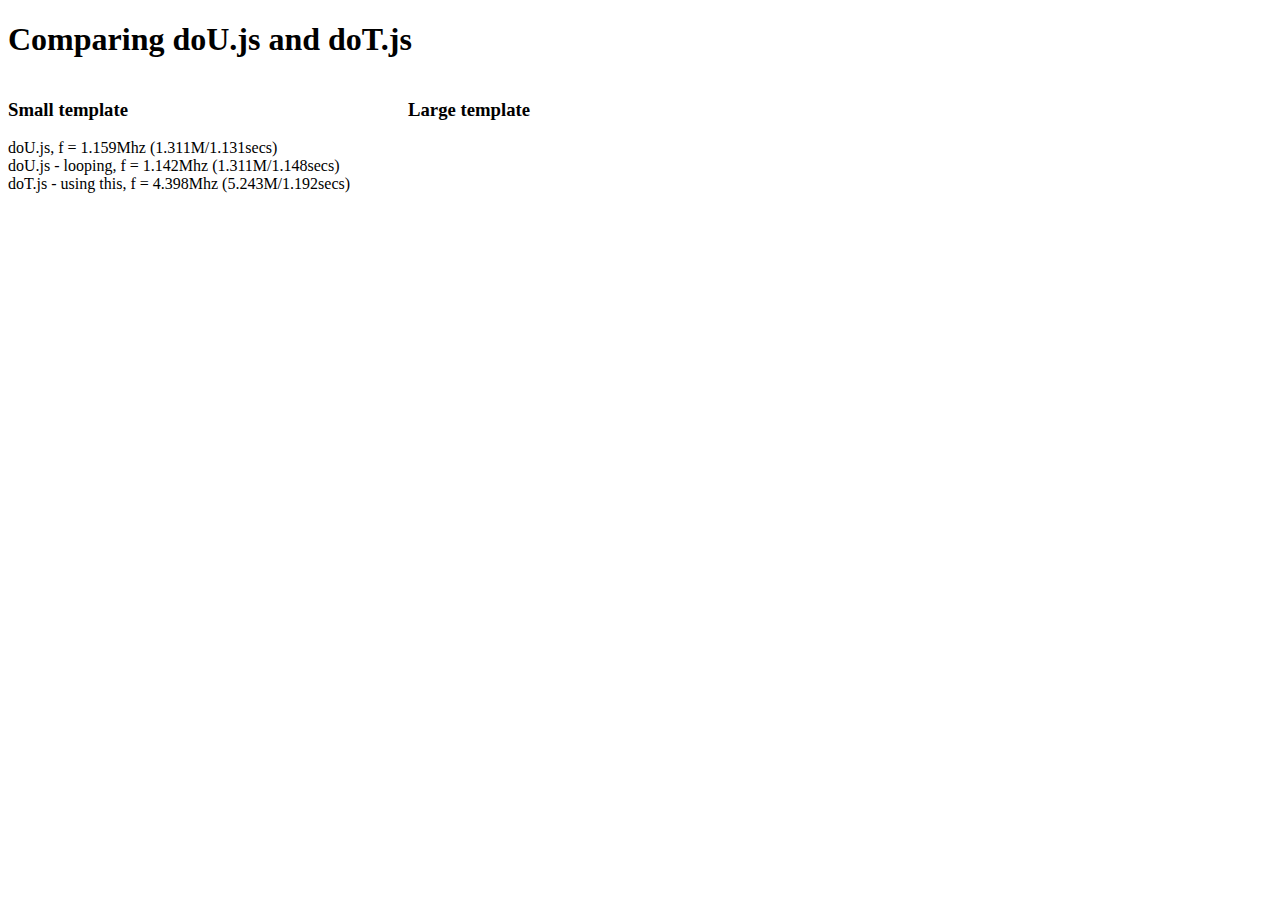
<file: assets/vendor/bower_components/doT/benchmarks/index.html>
<!DOCTYPE html PUBLIC "-//W3C//DTD XHTML 1.0 Transitional//EN"
   "http://www.w3.org/TR/xhtml1/DTD/xhtml1-transitional.dtd">
<html xmlns="http://www.w3.org/1999/xhtml" xml:lang="en" lang="en">
<head>
<meta http-equiv="Content-Type" content="text/html;charset=utf-8" />

<title>Templating Test Suite</title>

<script type="text/javascript" src="jslitmus.js"></script>
<script type="text/javascript" src="templating/doU.js"></script>
<script type="text/javascript" src="templating/doT.js"></script>
<script type="text/javascript" src="templatesBench.js"></script>

</head>

<body>
  <h1>Comparing doU.js and doT.js</h1>
  <div id='small' style="float:left;min-width:400px;"><h3>Small template</h3></div>
  <div id='large' style="float:left;"><h3>Large template</h3></div>
</body>

</html>
</file>
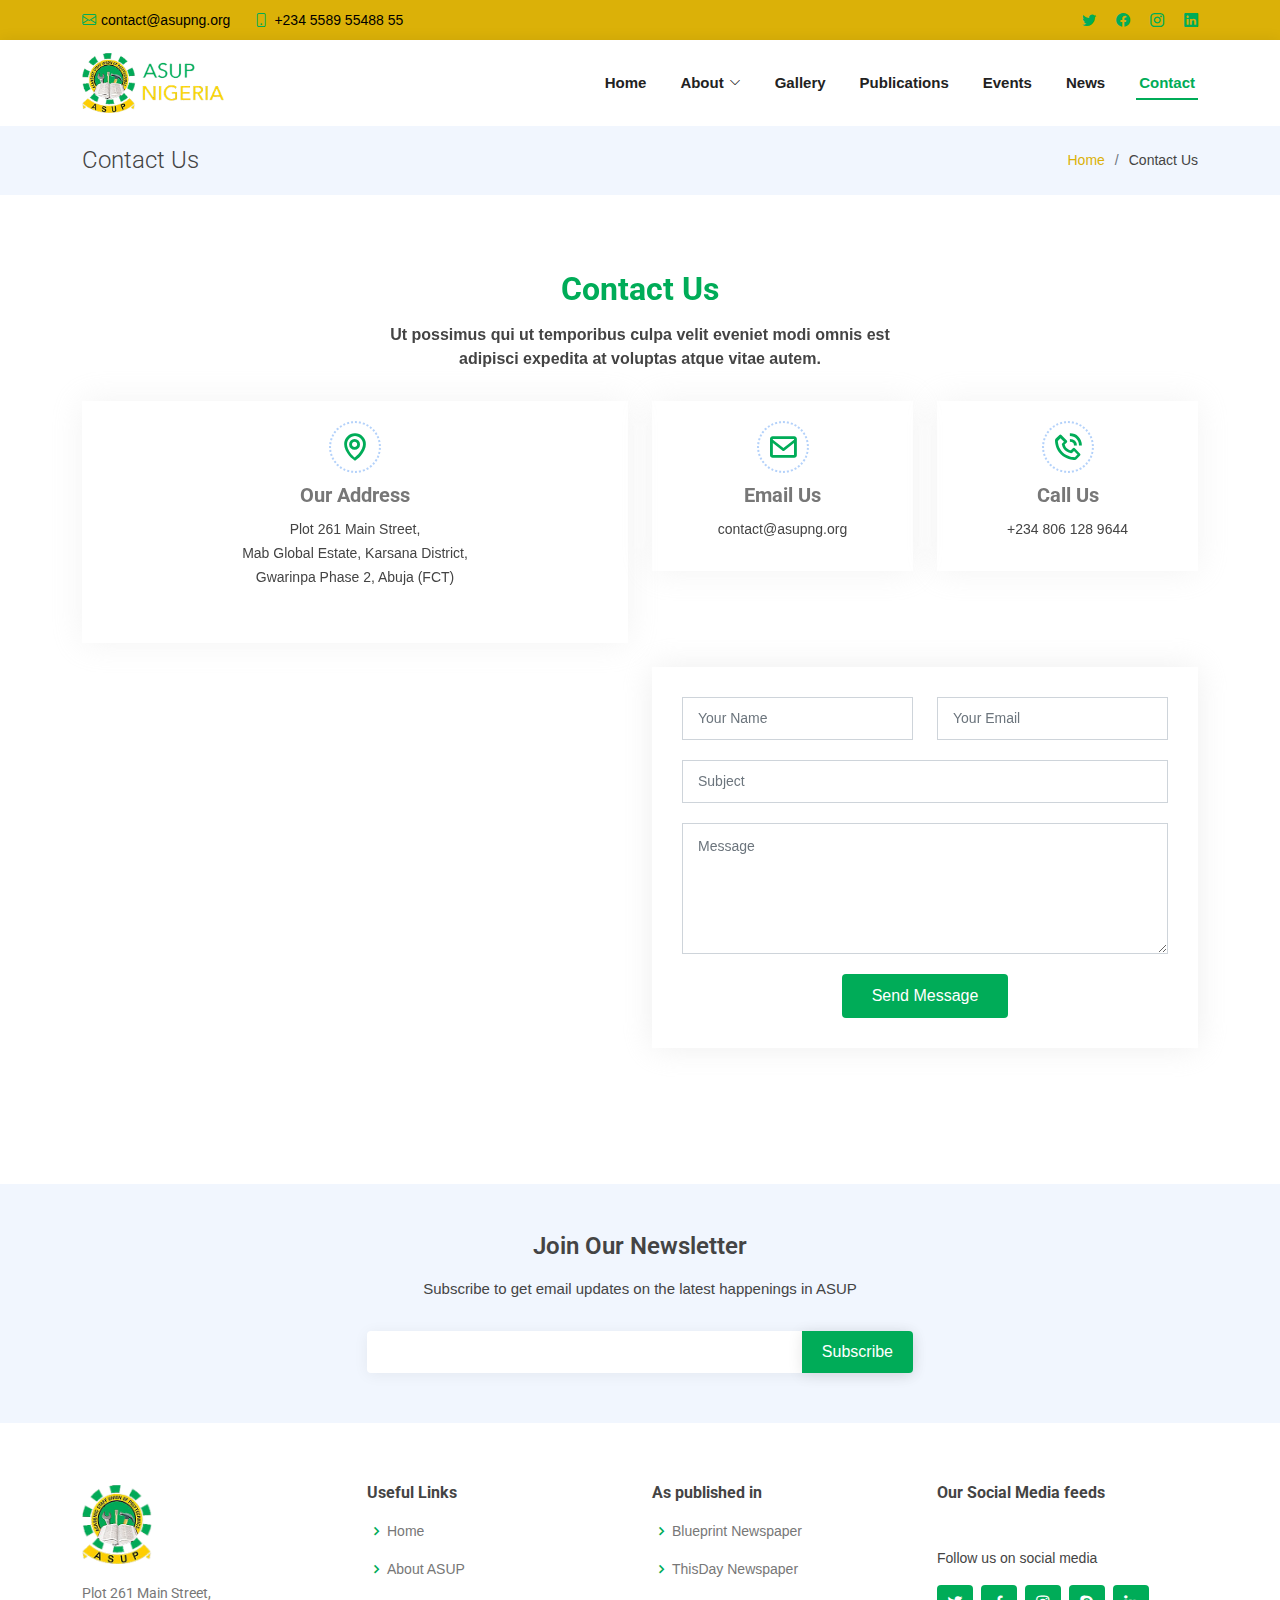
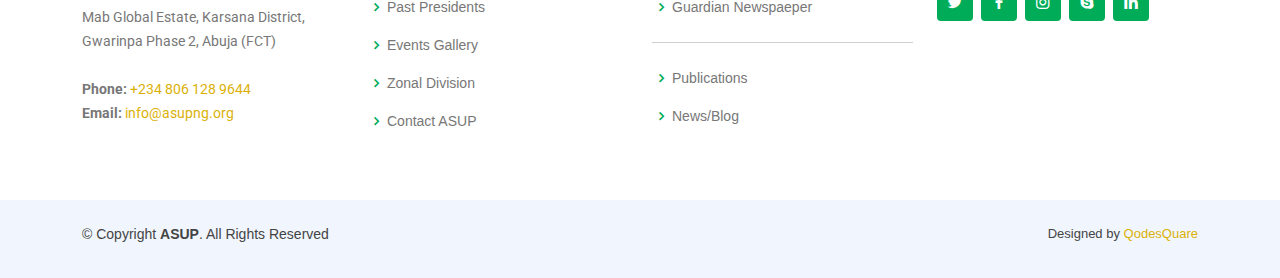
<file: contact.html>
<!DOCTYPE html>
<html lang="en">

<head>
  <meta charset="utf-8">
  <meta content="width=device-width, initial-scale=1.0" name="viewport">

  <title>Contact | ASUP</title>
  <meta content="The Academic Staff Union of Polytechnics (ASUP) " name="description">
  <meta content="ASUP, asupnigeria, Polytechnics, ASUU, NLC, monotechnics, the academic staff union of polytechnics, " name="keywords">

  <!-- Favicons -->
  <!-- <link rel="shortcut icon" href="favicon.ico" type="image/x-icon"> -->
  <link rel="apple-touch-icon" sizes="180x180" href="/apple-touch-icon.png">
  <link rel="icon" type="image/png" sizes="32x32" href="/favicon-32x32.png">
  <link rel="icon" type="image/png" sizes="16x16" href="/favicon-16x16.png">
  <link rel="manifest" href="/site.webmanifest">

  <!-- Google Fonts -->
  <link href="https://fonts.googleapis.com/css?family=Open+Sans:300,300i,400,400i,600,600i,700,700i|Roboto:300,300i,400,400i,500,500i,600,600i,700,700i|Poppins:300,300i,400,400i,500,500i,600,600i,700,700i" rel="stylesheet">

  <!-- Vendor CSS Files -->
  <link href="assets/vendor/aos/aos.css" rel="stylesheet">
  <link href="assets/vendor/bootstrap/css/bootstrap.min.css" rel="stylesheet">
  <link href="assets/vendor/bootstrap-icons/bootstrap-icons.css" rel="stylesheet">
  <link href="assets/vendor/boxicons/css/boxicons.min.css" rel="stylesheet">
  <link href="assets/vendor/glightbox/css/glightbox.min.css" rel="stylesheet">
  <link href="assets/vendor/swiper/swiper-bundle.min.css" rel="stylesheet">

  <!-- Social feeds css -->
  <link rel="stylesheet" href="./assets/css/jquery.socialfeed.css">

  <!-- Template Main CSS File -->
  <link href="assets/css/style.css" rel="stylesheet">
</head>

<body>

  <!-- ======= Top Bar ======= -->
  <section id="topbar" class="d-flex align-items-center">
    <div class="container d-flex justify-content-center justify-content-md-between">
      <div class="contact-info d-none d-md-flex align-items-center">
        <i class="bi bi-envelope d-flex align-items-center"><a href="mailto:contact@asupng.org">contact@asupng.org</a></i>
        <i class="bi bi-phone d-none d-sm-flex align-items-center ms-4"><span>+234 5589 55488 55</span></i>
      </div>
      <div class="social-links d-flex align-items-center">
        <a href="#" class="twitter"><i class="bi bi-twitter"></i></a>
        <a href="#" class="facebook"><i class="bi bi-facebook"></i></a>
        <a href="#" class="instagram"><i class="bi bi-instagram"></i></a>
        <a href="#" class="linkedin"><i class="bi bi-linkedin"></i></i></a>
      </div>
    </div>
  </section>

  <!-- ======= Header ======= -->
  <header id="header" class="d-flex align-items-center">
    <div class="container d-flex align-items-center justify-content-between">

      <a href="index.html" class="logo"><img src="assets/img/asup.png" alt=""></a>

      <nav id="navbar" class="navbar">
          <ul>
              <li><a class="nav-link scrollto " href="index.html">Home</a></li>
              <li class="dropdown"><a href="#"><span>About</span> <i class="bi bi-chevron-down"></i></a>
                <ul>
                  <li><a href="#">About ASUP</a></li>
                  <li><a href="#">History</a></li>
                  <li class="dropdown"><a href="#"><span>Zones</span> <i class="bi bi-chevron-right"></i></a>
                    <ul>
                      <li><a href="#">Zone A</a></li>
                      <li><a href="#">Zone B</a></li>
                    <li><a href="#">Zone C</a></li>
                    <li><a href="#">Zone D</a></li>
                    </ul>
                  </li>
                  <li><a href="#">Affiliates</a></li>
                </ul>
              </li>
              <li><a class="nav-link scrollto " href="gallery.html">Gallery</a></li>
              <li><a class="nav-link scrollto" href="publications.html">Publications</a></li>
              <li><a class="nav-link scrollto" href="events.html">Events</a></li>
              <li><a class="nav-link scrollto" href="news.html">News</a></li>
              <li><a class="nav-link scrollto active" href="contact.html">Contact</a></li>
          </ul>
          <i class="bi bi-list mobile-nav-toggle"></i>
      </nav><!-- .navbar -->

    </div>
  </header><!-- End Header -->

  <main id="main" data-aos="fade-up">

    <!-- ======= Breadcrumbs Section ======= -->
    <section class="breadcrumbs">
      <div class="container">

        <div class="d-flex justify-content-between align-items-center">
          <h2>Contact Us</h2>
          <ol>
            <li><a href="index.html">Home</a></li>
            <li>Contact Us</li>
          </ol>
        </div>

      </div>
    </section><!-- Breadcrumbs Section -->

    <!-- ======= Contact Section ======= -->
    <section id="contact" class="contact">
		<div class="container" data-aos="fade-up">
  
		  <div class="section-title">
			<!-- <h2>Contact</h2> -->
			<h3><span>Contact Us</span></h3>
			<p>Ut possimus qui ut temporibus culpa velit eveniet modi omnis est adipisci expedita at voluptas atque vitae autem.</p>
		  </div>
  
		  <div class="row" data-aos="fade-up" data-aos-delay="100">
			<div class="col-lg-6">
			  <div class="info-box mb-4">
				<i class="bx bx-map"></i>
				<h3>Our Address</h3>
				<p>
          Plot 261 Main Street,<br>
          Mab Global Estate, Karsana District,<br>
          Gwarinpa Phase 2, Abuja (FCT) <br><br>
        </p>
			  </div>
			</div>
  
			<div class="col-lg-3 col-md-6">
			  <div class="info-box  mb-4">
				<i class="bx bx-envelope"></i>
				<h3>Email Us</h3>
				<p>contact@asupng.org</p>
			  </div>
			</div>
  
			<div class="col-lg-3 col-md-6">
			  <div class="info-box  mb-4">
				<i class="bx bx-phone-call"></i>
				<h3>Call Us</h3>
				<p>+234 806 128 9644</p>
			  </div>
			</div>
  
		  </div>
  
		  <div class="row" data-aos="fade-up" data-aos-delay="100">
  
			<div class="col-lg-6 ">
			  <iframe src="https://www.google.com/maps/embed?pb=!1m18!1m12!1m3!1d984.8610148511208!2d7.369363829239356!3d9.114301999591369!2m3!1f0!2f0!3f0!3m2!1i1024!2i768!4f13.1!3m3!1m2!1s0x0%3A0x0!2zOcKwMDYnNTEuNSJOIDfCsDIyJzExLjciRQ!5e0!3m2!1sen!2sng!4v1620098877964!5m2!1sen!2sng" width="600" height="450" style="border:0;" allowfullscreen="" loading="lazy"></iframe>
			</div>
  
			<div class="col-lg-6">
			  <form action="forms/contact.php" method="post" role="form" class="php-email-form">
				<div class="row">
				  <div class="col form-group">
					<input type="text" name="name" class="form-control" id="name" placeholder="Your Name" required>
				  </div>
				  <div class="col form-group">
					<input type="email" class="form-control" name="email" id="email" placeholder="Your Email" required>
				  </div>
				</div>
				<div class="form-group">
				  <input type="text" class="form-control" name="subject" id="subject" placeholder="Subject" required>
				</div>
				<div class="form-group">
				  <textarea class="form-control" name="message" rows="5" placeholder="Message" required></textarea>
				</div>
				<div class="my-3">
				  <div class="loading">Loading</div>
				  <div class="error-message"></div>
				  <div class="sent-message">Your message has been sent. Thank you!</div>
				</div>
				<div class="text-center"><button type="submit">Send Message</button></div>
			  </form>
			</div>
  
		  </div>
  
		</div>
	  </section><!-- End Contact Section -->

  </main><!-- End #main -->

  <!-- ======= Footer ======= -->
  <footer id="footer">

    <div class="footer-newsletter">
      <div class="container">
        <div class="row justify-content-center">
          <div class="col-lg-6">
            <h4>Join Our Newsletter</h4>
            <p>Subscribe to get email updates on the latest happenings in ASUP</p>
            <form action="" method="post">
              <input type="email" name="email"><input type="submit" value="Subscribe">
            </form>
          </div>
        </div>
      </div>
    </div>

    <div class="footer-top">
		<div class="container">
		  <div class="row justify-contnent-start">
  
			<div class="col-lg-3 col-md-6 footer-contact">
			  <h3><img src="./assets/img/asup-icon.png" alt="asup logo"></h3>
			  <p>
				Plot 261 Main Street,<br>
				Mab Global Estate, Karsana District,<br>
				Gwarinpa Phase 2, Abuja (FCT) <br><br>
				<strong>Phone:</strong> <a href="tel:+2348061289644">+234 806 128 9644</a><br>
				<strong>Email:</strong> <a href="mailto:info@asupng.org">info@asupng.org</a><br>
			  </p>
			</div>
  
			<div class="col-lg-3 col-md-6 footer-links">
			  <h4>Useful Links</h4>
			  <ul>
				<li><i class="bx bx-chevron-right"></i> <a href="index.html">Home</a></li>
				<li><i class="bx bx-chevron-right"></i> <a href="#">About ASUP</a></li>
				<li><i class="bx bx-chevron-right"></i> <a href="#">Past Presidents</a></li>
				<li><i class="bx bx-chevron-right"></i> <a href="#">Events Gallery</a></li>
				<li><i class="bx bx-chevron-right"></i> <a href="#">Zonal Division</a></li>
				<li><i class="bx bx-chevron-right"></i> <a href="#">Contact ASUP</a></li>
			  </ul>
			</div>
  
			<div class="col-lg-3 col-md-6 footer-links">
			  <h4>As published in</h4>
			  <ul>
				<li><i class="bx bx-chevron-right"></i> <a href="#">Blueprint Newspaper</a></li>
				<li><i class="bx bx-chevron-right"></i> <a href="#">ThisDay Newspaper</a></li>
				<li><i class="bx bx-chevron-right"></i> <a href="#">Guardian Newspaeper</a></li>
				<hr>
				<li><i class="bx bx-chevron-right"></i> <a href="#">Publications</a></li>
				<li><i class="bx bx-chevron-right"></i> <a href="#">News/Blog</a></li>
			  </ul>
			</div>
  
			<div class="col-lg-3 col-md-6 footer-links social-feeds">
				<h4>Our Social Media feeds</h4>
				<div class="social-feed-container"></div>
			  	<p class="mt-3">Follow us on social media</p>
				<div class="social-links mt-3">
					<a href="#" class="twitter"><i class="bx bxl-twitter"></i></a>
					<a href="#" class="facebook"><i class="bx bxl-facebook"></i></a>
					<a href="#" class="instagram"><i class="bx bxl-instagram"></i></a>
					<a href="#" class="google-plus"><i class="bx bxl-skype"></i></a>
					<a href="#" class="linkedin"><i class="bx bxl-linkedin"></i></a>
				</div>
			</div>
  
		  </div>
		</div>
	</div>
  
	  <div class="container py-4">
		<div class="copyright">
		  &copy; Copyright <strong><span>ASUP</span></strong>. All Rights Reserved
		</div>
		<div class="credits">
		  <!-- All the links in the footer should remain intact. -->
		  <!-- You can delete the links only if you purchased the pro version. -->
		  <!-- Licensing information: https://bootstrapmade.com/license/ -->
		  <!-- Purchase the pro version with working PHP/AJAX contact form: https://bootstrapmade.com/bizland-bootstrap-business-template/ -->
		  Designed by <a href="https://qodesqaure.com/">QodesQuare</a>
		</div>
	  </div>
  </footer><!-- End Footer -->

  <div id="preloader"></div>
  <a href="#" class="back-to-top d-flex align-items-center justify-content-center"><i class="bi bi-arrow-up-short"></i></a>

  <!-- Social feeds js files-->
  <script src="./assets/vendor/bower_components/jquery/dist/jquery.min.js"></script>
  <script src="./assets/vendor/bower_components/codebird-js/codebird.js"></script>
  <script src="./assets/vendor/bower_components/doT/doT.min.js"></script>
  <script src="./assets/vendor/bower_components/moment/min/moment-with-locales.min.js"></script>
  
  <!-- <script src="./assets/vendor/bower_components/moment/min/moment.min.js"></script> -->
  <script src="./assets/js/jquery.socialfeed.js"></script>
  <!-- Vendor JS Files -->
  <script src="assets/vendor/aos/aos.js"></script>
  <script src="assets/vendor/bootstrap/js/bootstrap.bundle.min.js"></script>
  <script src="assets/vendor/glightbox/js/glightbox.min.js"></script>
  <script src="assets/vendor/isotope-layout/isotope.pkgd.min.js"></script>
  <script src="assets/vendor/php-email-form/validate.js"></script>
  <script src="assets/vendor/purecounter/purecounter.js"></script>
  <script src="assets/vendor/swiper/swiper-bundle.min.js"></script>
  <script src="assets/vendor/waypoints/noframework.waypoints.js"></script>

  <!-- Template Main JS File -->
  <script src="assets/js/main.js"></script>

  <!-- Initialize social feed plugin-->
  <script>
    $(document).ready(function(){
        $('.social-feed-container').socialfeed({
            // INSTAGRAM
            instagram:{
                accounts: ['@teslamotors','#teslamotors'],  //Array: Specify a list of accounts from which to pull posts
                limit: 2,                                    //Integer: max number of posts to load
                client_id: '88b4730e0e2c4b2f8a09a6184af2e218',       //String: Instagram client id (optional if using access token)
                access_token: 'tdthgtsdrfgdfghfed' //String: Instagram access token
            },
            // Twitter
            twitter: {
              accounts: ['#asupstrike',],
              limit: 2,
              consumer_key: 'qzRXgkI7enflNJH1lWFvujT2P', // make sure to have your app read-only
              consumer_secret: '8e7E7gHuTwyDHw9lGQFO73FcUwz9YozT37lEvZulMq8FXaPl8O', // make sure to have your app read-only
          },

            // GENERAL SETTINGS
            length:100, //Integer: For posts with text longer than this length, show an ellipsis.
            show_media: true,
            update_period: 5000,
          });
    });
  </script>

</body>

</html>
</file>
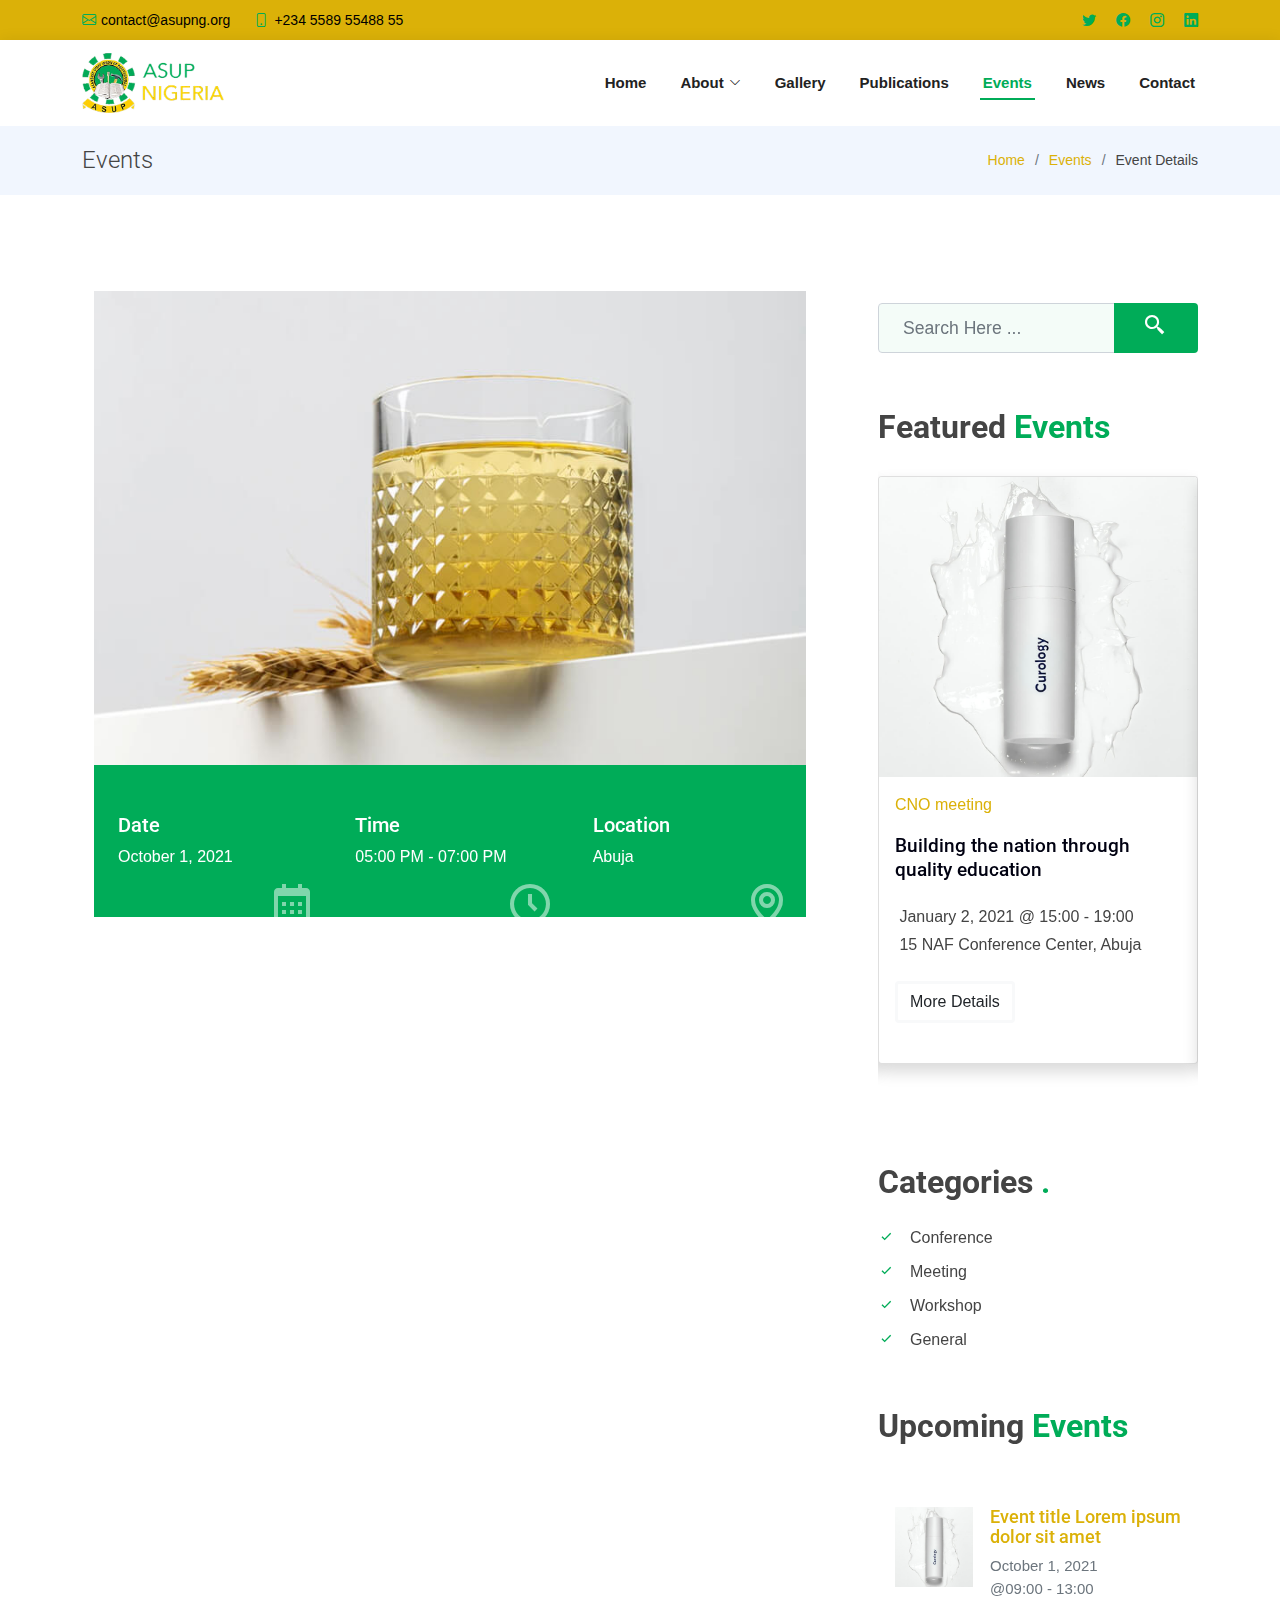
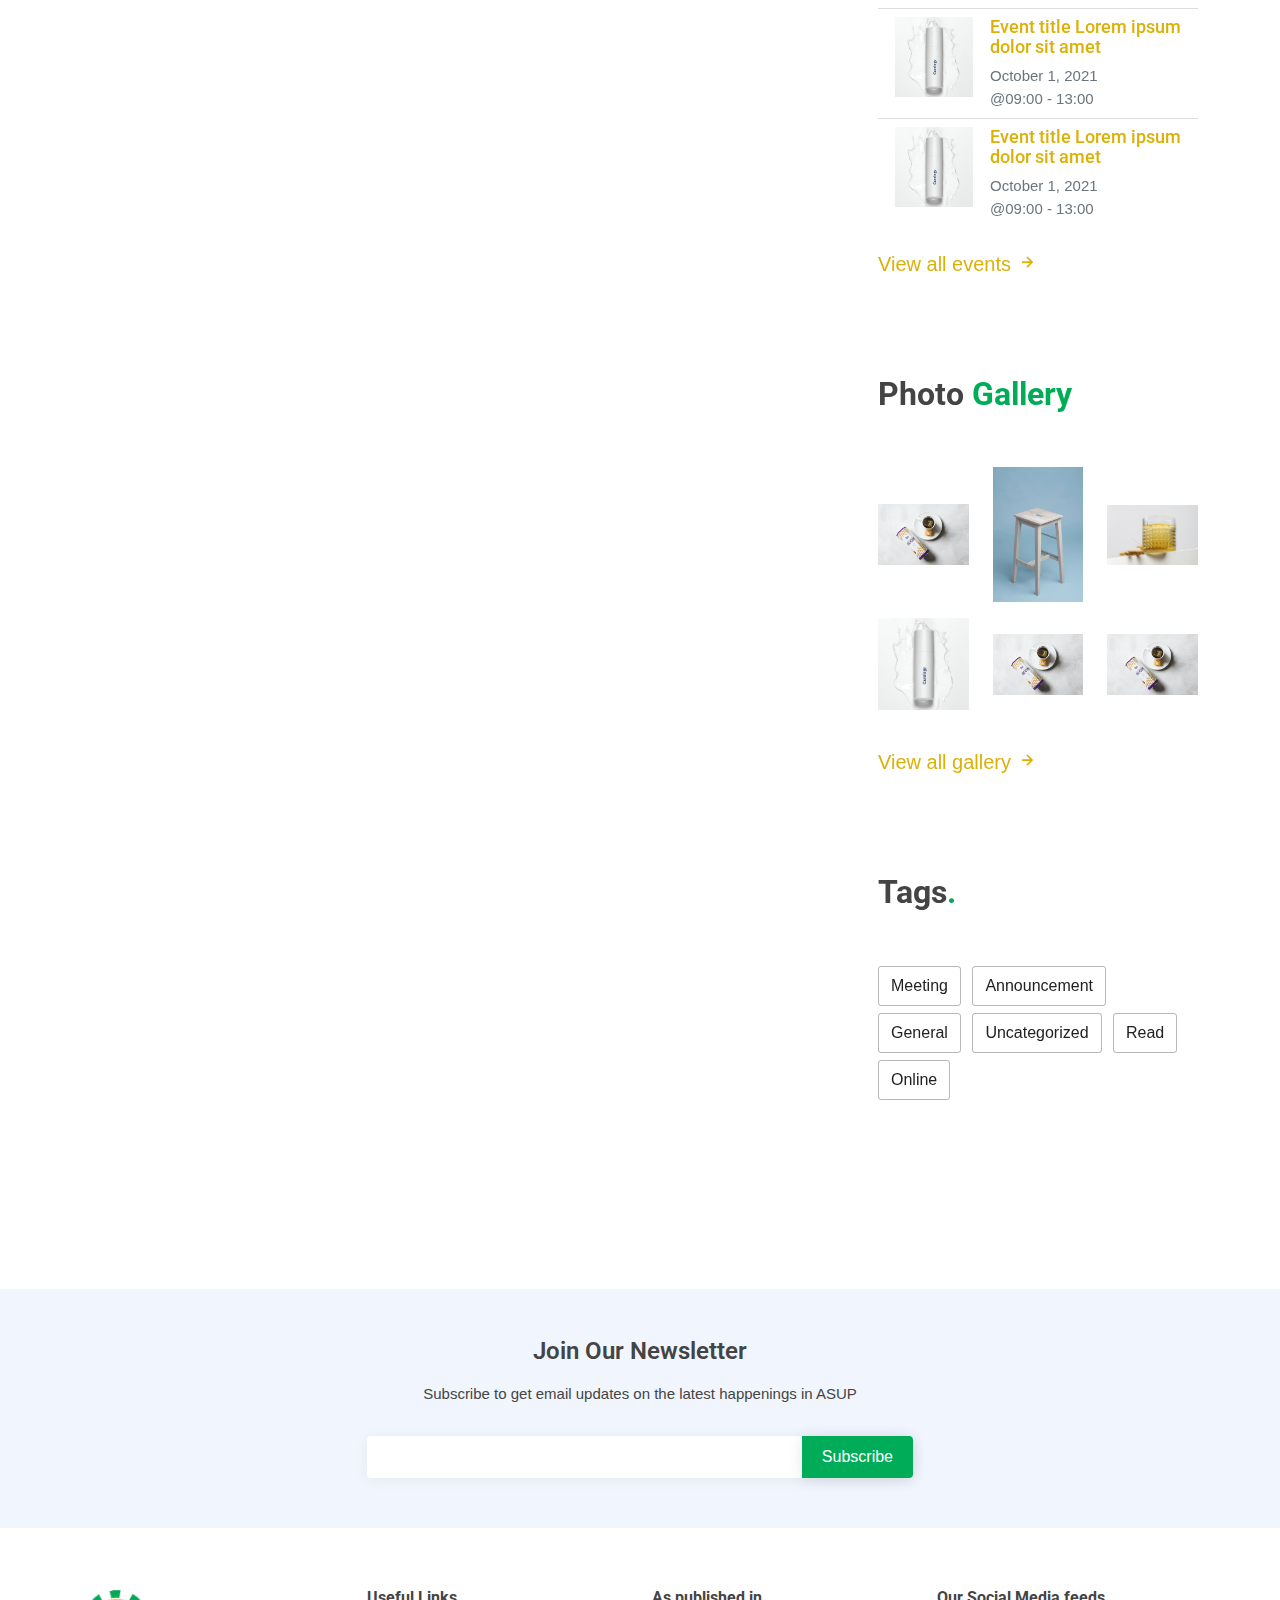
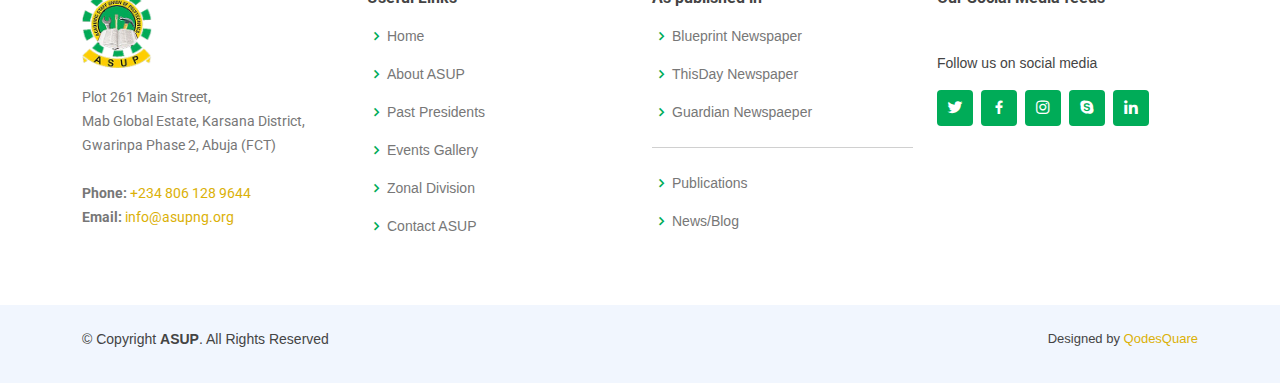
<file: event-details.html>
<!DOCTYPE html>
<html lang="en">

<head>
  <meta charset="utf-8">
  <meta content="width=device-width, initial-scale=1.0" name="viewport">

  <title>Events | ASUP</title>
  <meta content="The Academic Staff Union of Polytechnics (ASUP) " name="description">
  <meta content="ASUP, asupnigeria, Polytechnics, ASUU, NLC, monotechnics, the academic staff union of polytechnics, " name="keywords">

  <!-- Favicons -->
  <!-- <link rel="shortcut icon" href="favicon.ico" type="image/x-icon"> -->
  <link rel="apple-touch-icon" sizes="180x180" href="/apple-touch-icon.png">
  <link rel="icon" type="image/png" sizes="32x32" href="/favicon-32x32.png">
  <link rel="icon" type="image/png" sizes="16x16" href="/favicon-16x16.png">
  <link rel="manifest" href="/site.webmanifest">

  <!-- Google Fonts -->
  <link href="https://fonts.googleapis.com/css?family=Open+Sans:300,300i,400,400i,600,600i,700,700i|Roboto:300,300i,400,400i,500,500i,600,600i,700,700i|Poppins:300,300i,400,400i,500,500i,600,600i,700,700i" rel="stylesheet">

  <!-- Vendor CSS Files -->
  <link href="assets/vendor/aos/aos.css" rel="stylesheet">
  <link href="assets/vendor/bootstrap/css/bootstrap.min.css" rel="stylesheet">
  <link href="assets/vendor/bootstrap-icons/bootstrap-icons.css" rel="stylesheet">
  <link href="assets/vendor/boxicons/css/boxicons.min.css" rel="stylesheet">
  <link href="assets/vendor/glightbox/css/glightbox.min.css" rel="stylesheet">
  <link href="assets/vendor/swiper/swiper-bundle.min.css" rel="stylesheet">

  <!-- Social feeds css -->
  <link rel="stylesheet" href="./assets/css/jquery.socialfeed.css">

  <!-- Template Main CSS File -->
  <link href="assets/css/style.css" rel="stylesheet">
</head>

<body>

  <!-- ======= Top Bar ======= -->
  <section id="topbar" class="d-flex align-items-center">
    <div class="container d-flex justify-content-center justify-content-md-between">
      <div class="contact-info d-none d-md-flex align-items-center">
        <i class="bi bi-envelope d-flex align-items-center"><a href="mailto:contact@asupng.org">contact@asupng.org</a></i>
        <i class="bi bi-phone d-none d-sm-flex align-items-center ms-4"><span>+234 5589 55488 55</span></i>
      </div>
      <div class="social-links d-flex align-items-center">
        <a href="#" class="twitter"><i class="bi bi-twitter"></i></a>
        <a href="#" class="facebook"><i class="bi bi-facebook"></i></a>
        <a href="#" class="instagram"><i class="bi bi-instagram"></i></a>
        <a href="#" class="linkedin"><i class="bi bi-linkedin"></i></i></a>
      </div>
    </div>
  </section>

  <!-- ======= Header ======= -->
  <header id="header" class="d-flex align-items-center">
    <div class="container d-flex align-items-center justify-content-between">

      <!-- <h1 class="logo"><a href="index.html"><img src="./assets/img/asup.png" alt=""></a></h1> -->
      <!-- Uncomment below if you prefer to use an image logo -->
      <a href="index.html" class="logo"><img src="assets/img/asup.png" alt=""></a>

    <nav id="navbar" class="navbar">
        <ul>
          	<li><a class="nav-link scrollto " href="index.html">Home</a></li>
            <li class="dropdown"><a href="#"><span>About</span> <i class="bi bi-chevron-down"></i></a>
              <ul>
                <li><a href="#">About ASUP</a></li>
                <li><a href="#">History</a></li>
                <li class="dropdown"><a href="#"><span>Zones</span> <i class="bi bi-chevron-right"></i></a>
                  <ul>
                    <li><a href="#">Zone A</a></li>
                    <li><a href="#">Zone B</a></li>
                  <li><a href="#">Zone C</a></li>
                  <li><a href="#">Zone D</a></li>
                  </ul>
                </li>
                <li><a href="#">Affiliates</a></li>
              </ul>
            </li>
            <li><a class="nav-link scrollto" href="gallery.html">Gallery</a></li>
            <li><a class="nav-link scrollto" href="publications.html">Publications</a></li>
            <li><a class="nav-link scrollto active" href="events.html">Events</a></li>
            <li><a class="nav-link scrollto" href="news.html">News</a></li>
            <li><a class="nav-link scrollto" href="contact.html">Contact</a></li>
        </ul>
        <i class="bi bi-list mobile-nav-toggle"></i>
    </nav><!-- .navbar -->

    </div>
  </header><!-- End Header -->

  <!-- ======= Breadcrumbs Section ======= -->
  <section class="breadcrumbs">
	<div class="container">

	  <div class="d-flex justify-content-between align-items-center">
		<h2>Events</h2>
		<ol>
		  <li><a href="index.html">Home</a></li>
		  <li><a href="index.html">Events</a></li>
		  <li>Event Details</li>
		</ol>
	  </div>

	</div>
  </section><!-- Breadcrumbs Section -->

  <div class="container">
	<div class="row mt-5">
		<main id="main" class="col-lg-8 mt-5" data-aos="fade-up">
	  
		  	<!-- ======= Upcoming Event ======= -->
		  	<section id="" class="featured-img-event p-0">

				<div class="container">
					<div class="row featured-img-event-top">
						<img src="./assets/img/portfolio/portfolio-8.jpg" alt="featured image" class="img-fluid p-0">
					</div>
					<div class="row featured-img-event-bottom">
						<div class="col-md-4 wrap-date py-sm-3 py-md-5 px-4">
							<h5>Date</h5>
							<div>October 1, 2021</div>
							<span>
								<i class='bx bx-calendar bx-lg text-white-50' ></i>
							</span>
						</div>
						<div class="col-md-4 wrap-time py-sm-3 py-md-5 px-4">
							<h5>Time</h5>
							<div>05:00 PM - 07:00 PM</div>
							<span>
								<i class='bx bx-time-five bx-lg text-white-50' ></i>
							</span>
						</div>
						<div class="col-md-4 wrap-location py-sm-3 py-md-5 px-4">
							<h5>Location</h5>
							<div>Abuja</div>
							<span>
								<i class='bx bx-map bx-lg text-white-50' ></i>
							</span>
						</div>
					</div>
				</div>
			
		  	</section>
			  <section data-aos="fade-up">
				  <div>
					  In <a href="#">Conference</a>
				  </div>
				  <p>
					  Lorem, ipsum dolor sit amet consectetur adipisicing elit. Magnam, nostrum incidunt, et nemo eaque, vel delectus neque ex ipsa magni aliquid natus quia repudiandae! Eligendi dignissimos harum iste corrupti! Alias illo nisi atque. Obcaecati nisi officia eaque iusto illum aut?
				  </p>
				  <p>
					  Lorem, ipsum dolor sit amet consectetur adipisicing elit. Deleniti repellendus sint architecto consectetur quibusdam, soluta cupiditate ducimus animi perferendis eveniet nam, dignissimos placeat odit id optio, hic dolore consequatur. Dignissimos magnam, nihil, modi debitis reiciendis est sit tempore voluptate necessitatibus nam deleniti distinctio consectetur laudantium illo ut at exercitationem a?
				  </p>
				  <h4>Lorem, ipsum dolor.</h4>
				  <p>
					  Lorem ipsum dolor sit amet consectetur adipisicing elit. Iure consequuntur vero deleniti ipsum molestiae nihil. Hic deserunt sit fuga tempore quia voluptatem sed quos nisi repudiandae non, ipsum nobis blanditiis autem pariatur repellat voluptate ullam? Sint necessitatibus officia rerum perspiciatis.
				  </p>
				  <ul>
					  <li>Lorem ipsum dolor sit amet.</li>
					  <li>Lorem ipsum dolor sit amet.</li>
					  <li>Lorem ipsum dolor sit amet.</li>
					  <li>Lorem ipsum dolor sit amet.</li>
				  </ul>

				  <h4>Speakers & Guest</h4>

				  <ul>
					  <li>Lorem ipsum dolor sit amet.</li>
					  <li>Lorem ipsum dolor sit amet.</li>
					  <li>Lorem ipsum dolor sit amet.</li>
					  <li>Lorem ipsum dolor sit amet.</li>
					  <li>Lorem ipsum dolor sit amet.</li>
				  </ul>

				  <p>
					  Lorem ipsum dolor, sit amet consectetur adipisicing elit. Numquam fugit fuga explicabo nisi illo odit modi itaque, quam doloremque? Necessitatibus, explicabo! Esse unde expedita sapiente commodi iure reiciendis nisi officiis.
				  </p>

				  <p>
					  Lorem ipsum dolor sit amet consectetur, adipisicing elit. Consequuntur cumque expedita dicta quam voluptates. Laudantium, rem, maiores natus obcaecati doloremque praesentium, eum veniam non ratione voluptas adipisci soluta impedit. Commodi modi incidunt consequuntur nesciunt, rem earum sit corporis voluptas magnam possimus debitis sed aut ad voluptatum dolor rerum, tempore laborum velit deleniti quaerat tempora explicabo a. Eaque reprehenderit, natus, nostrum voluptates maxime laborum voluptatum cupiditate officia facilis dolorem porro exercitationem?
				  </p>

				  <h4>Contact details</h4>
				  <p>Venu: Green Park</p>
				  <p>RSVP: 0800 909 9787</p>
				  <p>Reservation: 0800 909 9787</p>

			  </section>

			  <section class="upcoming bg-white"  data-aos="fade-up">
				
				<div class="section-title text-center">
					<h3>Related <span>Events</span></h3>
				</div>
				<div class="row">
					<div class="col-lg-6">
						<div class="card mb-4 shadow border-0">
						<a href="./event-details.html"><img src="./assets/img/portfolio/portfolio-1.jpg" alt="pot one" class="card-img-top"></a>
						<div class="card-body">
						  <a href="#" class="">CNO meeting</a>
						  <h5 class="card-title mt-3 mb-4"><a href="./event-details.html">Building the nation through quality education</a></h5>
						  <p class="card-text mb-1"><i class="bx bx-clock"></i> January 2, 2021 @ 15:00 - 19:00</p>
						  <p class="card-text"><i class="bx bx-clock"></i> 15 NAF Conference Center, Abuja </p>
						  <div class="button my-4">
						  <a href="./event-details.html" class="btn border-3 border-light">More Details</a>
						  </div>
						</div>
						</div>
					  </div>
					  <div class="col-lg-6">
						<div class="card mb-4 shadow border-0">
						<a href="./event-details.html"><img src="./assets/img/portfolio/portfolio-7.jpg" alt="pot two" class="card-img-top"></a>
						<div class="card-body">
						  <a href="#" class="">CNO meeting</a>
						  <h5 class="card-title mt-3 mb-4"><a href="./event-details.html">Building the nation through quality education</a></h5>
						  <p class="card-text mb-1"><i class="bx bx-clock"></i> January 2, 2021 @ 15:00 - 19:00</p>
						  <p class="card-text"><i class="bx bx-clock"></i> 15 NAF Conference Center, Abuja </p>
						  <div class="button my-4">
						  <a href="./event-details.html" class="btn border-3 border-light">More Details</a>
						  </div>
						</div>
				
						</div>
					  </div>
				</div>
				
			</section>
	  
		</main><!-- End #main -->
		<aside class="col-lg-4 ps-lg-5" data-aos="fade-up">
			<section class="pb-4">
				<form class="input-group mb-3 search">
					<input type="text" class="form-control" placeholder="Search Here ..." aria-label="Recipient's username" aria-describedby="button-addon2">
					<a href="#" class="btn btn-get-started align-middle"><i class='bx bx-search-alt-2 bx-sm'></i></a>
				</form>
			</section>
			<section class="pt-0">
				<div class="section-title text-start">
					<h3>Featured <span>Events</span></h3>
				</div>
				<div class="sidebarSwiper pt-0">
					<div class="swiper-wrapper upcoming pt-0">
						<div class="swiper-slide">
							<div class="card mb-4 shadow">
								<a href="./event-details.html"><img src="./assets/img/portfolio/portfolio-1.jpg" alt="pot one" class="card-img-top"></a>
								<div class="card-body">
									<a href="#" class="">CNO meeting</a>
									<h5 class="card-title mt-3 mb-4">
										<a href="./event-details.html">Building the nation through quality education</a>
									</h5>
									<p class="card-text mb-1"><i class="bx bx-clock"></i> January 2, 2021 @ 15:00 - 19:00</p>
									<p class="card-text"><i class="bx bx-clock"></i> 15 NAF Conference Center, Abuja </p>
									<div class="button my-4">
										<a href="./event-details.html" class="btn border-3 border-light">More Details</a>
									</div>
								</div>
							</div>
						</div>
						<div class="swiper-slide">
							<div class="card mb-4 shadow">
								<a href="./event-details.html">
									<img src="./assets/img/portfolio/portfolio-7.jpg" alt="pot two" class="card-img-top">
								</a>
								<div class="card-body">
									<a href="#" class="">CNO meeting</a>
									<h5 class="card-title mt-3 mb-4">
										<a href="./event-details.html">Building the nation through quality education</a>
									</h5>
									<p class="card-text mb-1"><i class="bx bx-clock"></i> January 2, 2021 @ 15:00 - 19:00</p>
									<p class="card-text"><i class="bx bx-clock"></i> 15 NAF Conference Center, Abuja </p>
									<div class="button my-4">
										<a href="./event-details.html" class="btn border-3 border-light">More Details</a>
									</div>
								</div>
			
							</div>
						</div>
					  </div>
				</div>
			</section>
			<section class="pt-0 pb-0">
				<div class="section-title text-start">
					<h3 class="mb-4">Categories <span>.</span></h3>
					<ul class='list-group '>
						<li><i class='bx bx-check me-3 mb-3 asup-prim'></i>Conference</li>
						<li><i class='bx bx-check me-3 mb-3 asup-prim'></i>Meeting</li>
						<li><i class='bx bx-check me-3 mb-3 asup-prim'></i>Workshop</li>
						<li><i class='bx bx-check me-3 mb-3 asup-prim'></i>General</li>
					</ul>
				</div>
			</section>
			<section class="pt-0 sidebar-event">
				<div class="section-title text-start">
					<h3 class="mb-4">Upcoming <span>Events</span></h3>
				</div>
				<ul class="list-group list-group-flush">
					<li class="list-group-item">
						<div class="card border-0">
							<div class="d-flex align-items-start justify-content-start">
							  <div class="p-0">
								<a href="./event-details.html"><img src="./assets/img/portfolio/portfolio-1.jpg" alt="event title" class="sidebar-event-img"></a>
							  </div>
							  <div class="p-0 ps-3">
								<div class="card-body p-0">
									<h5 class="card-title">
										<a href="./event-details.html">Event title Lorem ipsum dolor sit amet</a>
									</h5>
								  	<div class="card-text text-muted sidebar-event-text">
										October 1, 2021 <br>
										@09:00 - 13:00
									</div>
								</div>
							  </div>
							</div>
						</div>
					</li>
					<li class="list-group-item">
						<div class="card border-0">
							<div class="d-flex align-items-start justify-content-start">
							  <div class="p-0">
								<a href="./event-details.html"><img src="./assets/img/portfolio/portfolio-1.jpg" alt="event title" class="sidebar-event-img"></a>
							  </div>
							  <div class="p-0 ps-3">
								<div class="card-body p-0">
									<h5 class="card-title">
										<a href="./event-details.html">Event title Lorem ipsum dolor sit amet</a>
									</h5>
								  	<div class="card-text text-muted sidebar-event-text">
										October 1, 2021 <br>
										@09:00 - 13:00
									</div>
								</div>
							  </div>
							</div>
						</div>
					</li>
					<li class="list-group-item">
						<div class="card border-0">
							<div class="d-flex align-items-start justify-content-start">
							  <div class="p-0">
								<a href="./event-details.html"><img src="./assets/img/portfolio/portfolio-1.jpg" alt="event title" class="sidebar-event-img"></a>
							  </div>
							  <div class="p-0 ps-3">
								<div class="card-body p-0">
									<h5 class="card-title">
										<a href="./event-details.html">Event title Lorem ipsum dolor sit amet</a>
									</h5>
								  	<div class="card-text text-muted sidebar-event-text">
										October 1, 2021 <br>
										@09:00 - 13:00
									</div>
								</div>
							  </div>
							</div>
						</div>
					</li>
				</ul>
				<a href="./events.html" class="h5 d-block my-4">View all events <i class='bx bx-right-arrow-alt'></i></a>
			</section>
			<section class="pt-0 sidebar-gallery">
				<div class="section-title text-start">
					<h3 class="mb-4">Photo <span>Gallery</span></h3>
				</div>
				<div class="row justify-content-around align-items-center">
					<div class="col-4 mb-3">
						<a href="#">
							<img src="./assets/img/portfolio/portfolio-2.jpg" alt="port one" class="img-fluid sidebar-gallery-img">
						</a>
					</div>
					<div class="col-4 mb-3">
						<a href="#">
							<img src="./assets/img/portfolio/portfolio-6.jpg" alt="port one" class="img-fluid sidebar-gallery-img">
						</a>
					</div>
					<div class="col-4 mb-3">
						<a href="#">
							<img src="./assets/img/portfolio/portfolio-8.jpg" alt="port one" class="img-fluid sidebar-gallery-img">
						</a>
					</div>
					<div class="col-4 mb-3">
						<a href="#">
							<img src="./assets/img/portfolio/portfolio-1.jpg" alt="port one" class="img-fluid sidebar-gallery-img">
						</a>
					</div>
					<div class="col-4 mb-3">
						<a href="#">
							<img src="./assets/img/portfolio/portfolio-2.jpg" alt="port one" class="img-fluid sidebar-gallery-img">
						</a>
					</div>
					<div class="col-4 mb-3">
						<a href="#">
							<img src="./assets/img/portfolio/portfolio-2.jpg" alt="port one" class="img-fluid sidebar-gallery-img">
						</a>
					</div>
				</div>
				<a href="./gallery.html" class="h5 d-block my-4">View all gallery <i class='bx bx-right-arrow-alt'></i></a>
			</section>
			<section class="pt-0 sidebar-tags">
				<div class="section-title text-start">
					<h3 class="mb-4">Tags<span>.</span></h3>
				</div>
				<div class="sidebar-tag-btns">
					<a href="#">Meeting</a>
					<a href="#">Announcement</a>
					<a href="#">General</a>
					<a href="#">Uncategorized</a>
					<a href="#">Read</a>
					<a href="#">Online</a>
				</div>
			</section>
		</aside> <!-- End Aside -->
	</div>
  </div>

  <!-- ======= Footer ======= -->
  <footer id="footer">

    <div class="footer-newsletter">
      <div class="container">
        <div class="row justify-content-center">
          <div class="col-lg-6">
            <h4>Join Our Newsletter</h4>
            <p>Subscribe to get email updates on the latest happenings in ASUP</p>
            <form action="" method="post">
              <input type="email" name="email"><input type="submit" value="Subscribe">
            </form>
          </div>
        </div>
      </div>
    </div>

    <div class="footer-top">
		<div class="container">
		  <div class="row justify-contnent-start">
  
			<div class="col-lg-3 col-md-6 footer-contact">
			  <h3><img src="./assets/img/asup-icon.png" alt="asup logo"></h3>
			  <p>
				Plot 261 Main Street,<br>
				Mab Global Estate, Karsana District,<br>
				Gwarinpa Phase 2, Abuja (FCT) <br><br>
				<strong>Phone:</strong> <a href="tel:+2348061289644">+234 806 128 9644</a><br>
				<strong>Email:</strong> <a href="mailto:info@asupng.org">info@asupng.org</a><br>
			  </p>
			</div>
  
			<div class="col-lg-3 col-md-6 footer-links">
			  <h4>Useful Links</h4>
			  <ul>
				<li><i class="bx bx-chevron-right"></i> <a href="index.html">Home</a></li>
				<li><i class="bx bx-chevron-right"></i> <a href="#">About ASUP</a></li>
				<li><i class="bx bx-chevron-right"></i> <a href="#">Past Presidents</a></li>
				<li><i class="bx bx-chevron-right"></i> <a href="#">Events Gallery</a></li>
				<li><i class="bx bx-chevron-right"></i> <a href="#">Zonal Division</a></li>
				<li><i class="bx bx-chevron-right"></i> <a href="#">Contact ASUP</a></li>
			  </ul>
			</div>
  
			<div class="col-lg-3 col-md-6 footer-links">
			  <h4>As published in</h4>
			  <ul>
				<li><i class="bx bx-chevron-right"></i> <a href="#">Blueprint Newspaper</a></li>
				<li><i class="bx bx-chevron-right"></i> <a href="#">ThisDay Newspaper</a></li>
				<li><i class="bx bx-chevron-right"></i> <a href="#">Guardian Newspaeper</a></li>
				<hr>
				<li><i class="bx bx-chevron-right"></i> <a href="#">Publications</a></li>
				<li><i class="bx bx-chevron-right"></i> <a href="#">News/Blog</a></li>
			  </ul>
			</div>
  
			<div class="col-lg-3 col-md-6 footer-links social-feeds">
				<h4>Our Social Media feeds</h4>
				<div class="social-feed-container"></div>
			  	<p class="mt-3">Follow us on social media</p>
				<div class="social-links mt-3">
					<a href="#" class="twitter"><i class="bx bxl-twitter"></i></a>
					<a href="#" class="facebook"><i class="bx bxl-facebook"></i></a>
					<a href="#" class="instagram"><i class="bx bxl-instagram"></i></a>
					<a href="#" class="google-plus"><i class="bx bxl-skype"></i></a>
					<a href="#" class="linkedin"><i class="bx bxl-linkedin"></i></a>
				</div>
			</div>
  
		  </div>
		</div>
	</div>
  
	  <div class="container py-4">
		<div class="copyright">
		  &copy; Copyright <strong><span>ASUP</span></strong>. All Rights Reserved
		</div>
		<div class="credits">
		  <!-- All the links in the footer should remain intact. -->
		  <!-- You can delete the links only if you purchased the pro version. -->
		  <!-- Licensing information: https://bootstrapmade.com/license/ -->
		  <!-- Purchase the pro version with working PHP/AJAX contact form: https://bootstrapmade.com/bizland-bootstrap-business-template/ -->
		  Designed by <a href="https://qodesqaure.com/">QodesQuare</a>
		</div>
	  </div>
  </footer><!-- End Footer -->

  <div id="preloader"></div>
  <a href="#" class="back-to-top d-flex align-items-center justify-content-center"><i class="bi bi-arrow-up-short"></i></a>

  <!-- Social feeds js files-->
  <script src="./assets/vendor/bower_components/jquery/dist/jquery.min.js"></script>
  <script src="./assets/vendor/bower_components/codebird-js/codebird.js"></script>
  <script src="./assets/vendor/bower_components/doT/doT.min.js"></script>
  <script src="./assets/vendor/bower_components/moment/min/moment-with-locales.min.js"></script>
  
  <!-- <script src="./assets/vendor/bower_components/moment/min/moment.min.js"></script> -->
  <script src="./assets/js/jquery.socialfeed.js"></script>
  <!-- Vendor JS Files -->
  <script src="assets/vendor/aos/aos.js"></script>
  <script src="assets/vendor/bootstrap/js/bootstrap.bundle.min.js"></script>
  <script src="assets/vendor/glightbox/js/glightbox.min.js"></script>
  <script src="assets/vendor/isotope-layout/isotope.pkgd.min.js"></script>
  <script src="assets/vendor/php-email-form/validate.js"></script>
  <script src="assets/vendor/purecounter/purecounter.js"></script>
  <script src="assets/vendor/swiper/swiper-bundle.min.js"></script>
  <script src="assets/vendor/waypoints/noframework.waypoints.js"></script>

  <!-- Template Main JS File -->
  <script src="assets/js/main.js"></script>

  <!-- Initialize social feed plugin-->
  <script>
    $(document).ready(function(){
        $('.social-feed-container').socialfeed({
            // INSTAGRAM
            instagram:{
                accounts: ['@teslamotors','#teslamotors'],  //Array: Specify a list of accounts from which to pull posts
                limit: 2,                                    //Integer: max number of posts to load
                client_id: '88b4730e0e2c4b2f8a09a6184af2e218',       //String: Instagram client id (optional if using access token)
                access_token: 'tdthgtsdrfgdfghfed' //String: Instagram access token
            },
            // Twitter
            twitter: {
              accounts: ['#asupstrike',],
              limit: 2,
              consumer_key: 'qzRXgkI7enflNJH1lWFvujT2P', // make sure to have your app read-only
              consumer_secret: '8e7E7gHuTwyDHw9lGQFO73FcUwz9YozT37lEvZulMq8FXaPl8O', // make sure to have your app read-only
          },

            // GENERAL SETTINGS
            length:100, //Integer: For posts with text longer than this length, show an ellipsis.
            show_media: true,
            update_period: 5000,
          });
    });
  </script>

</body>

</html>
</file>
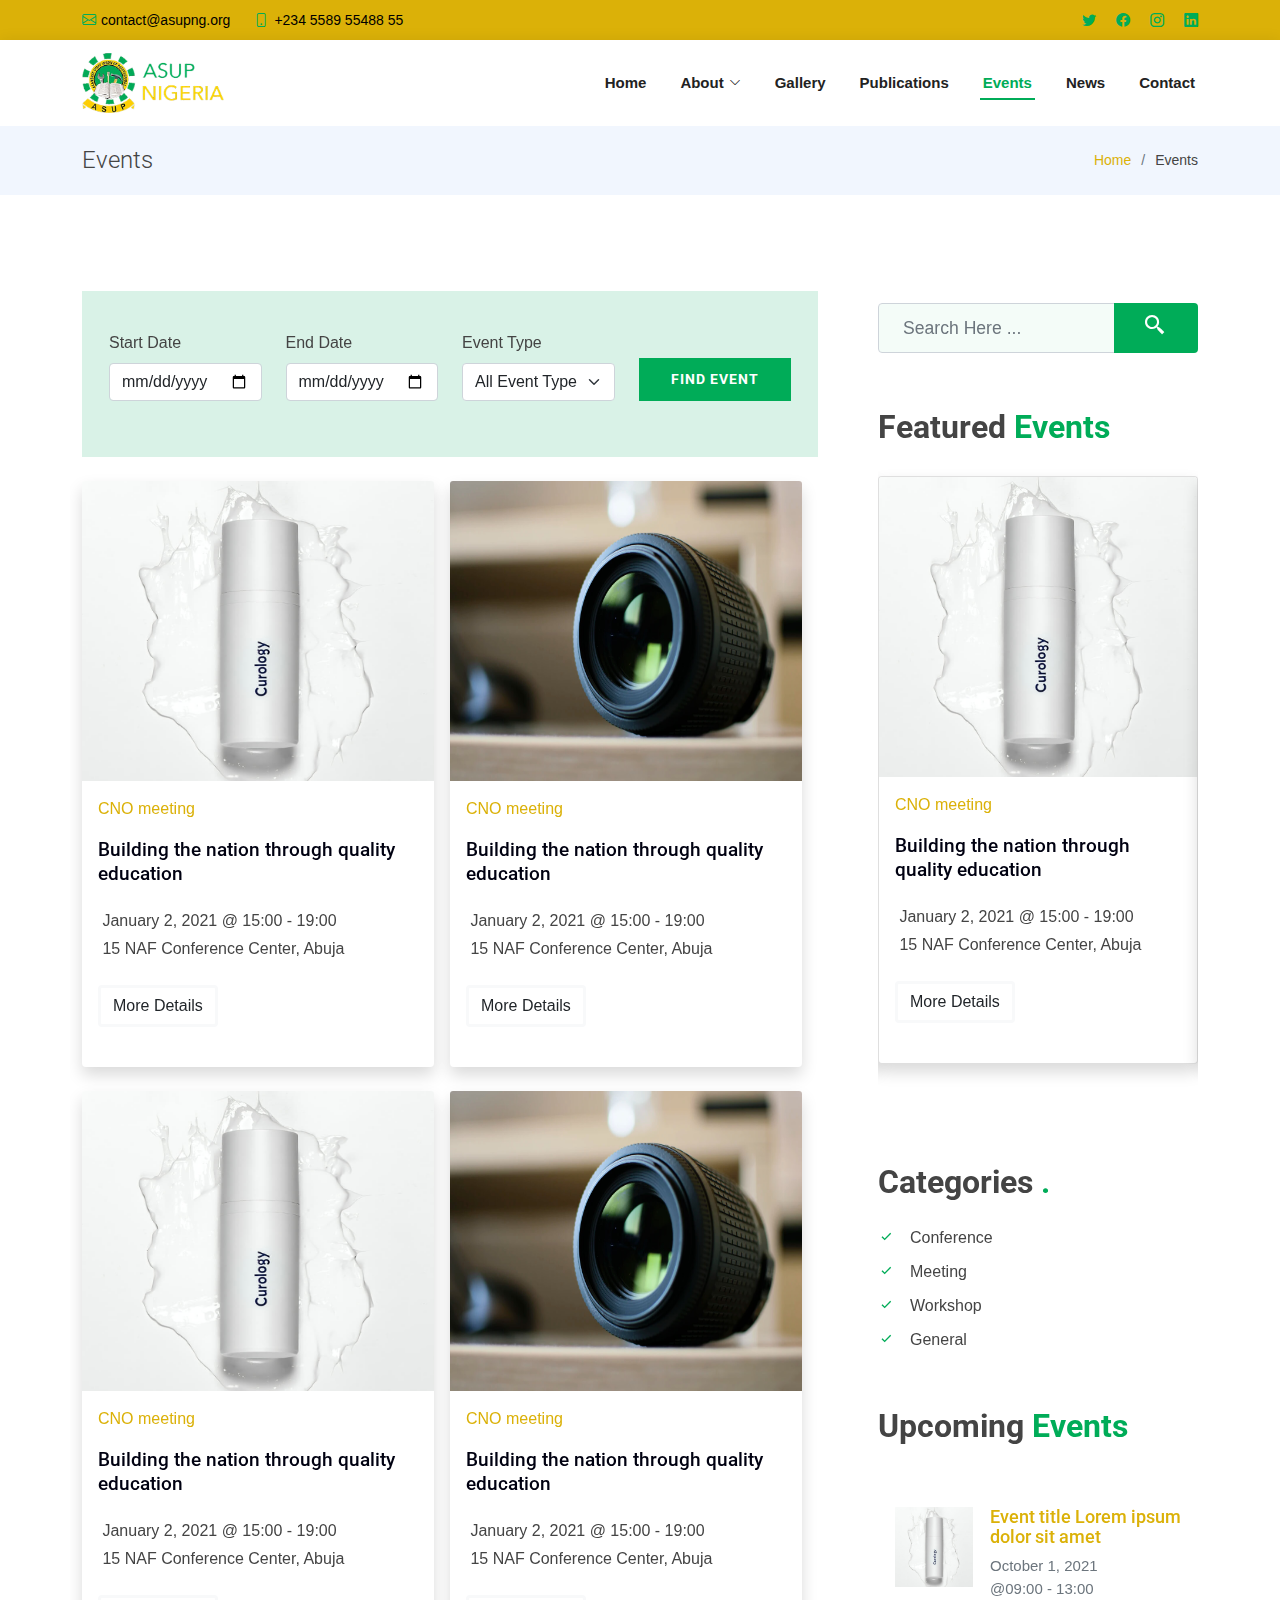
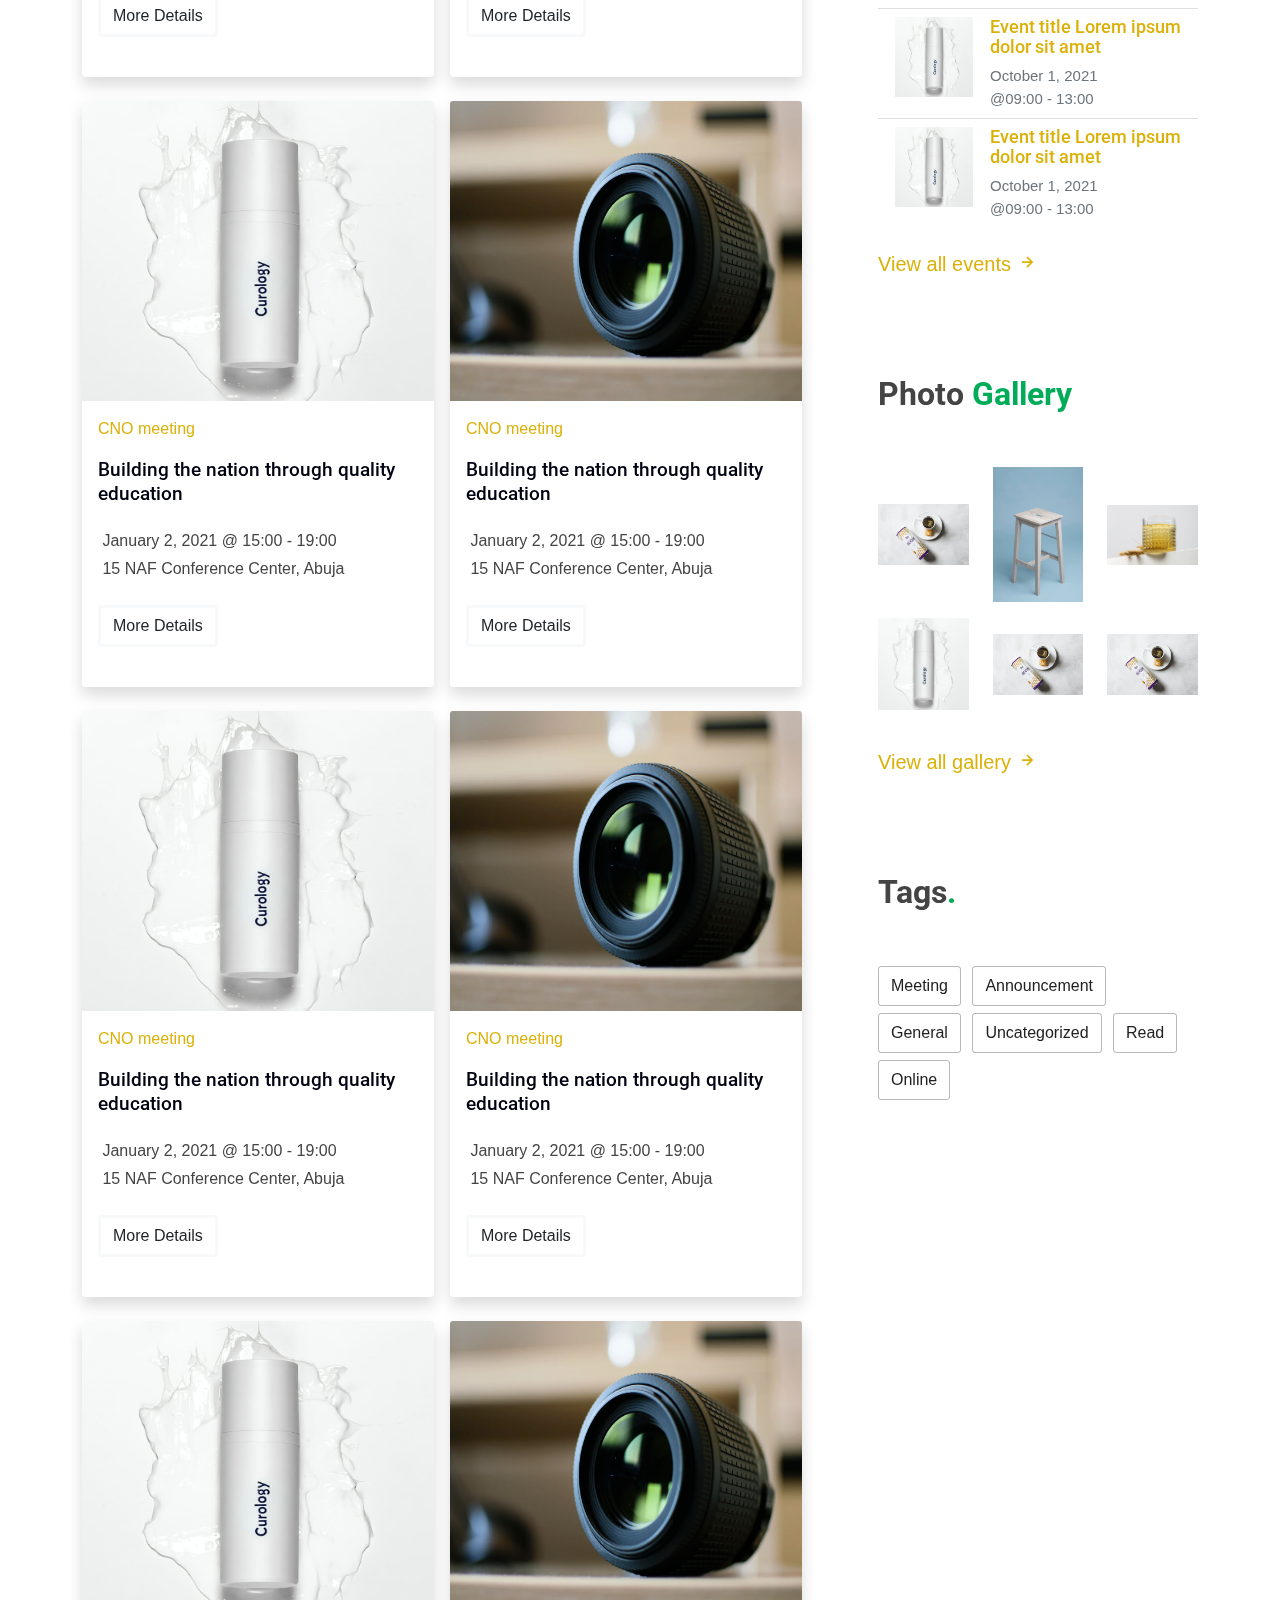
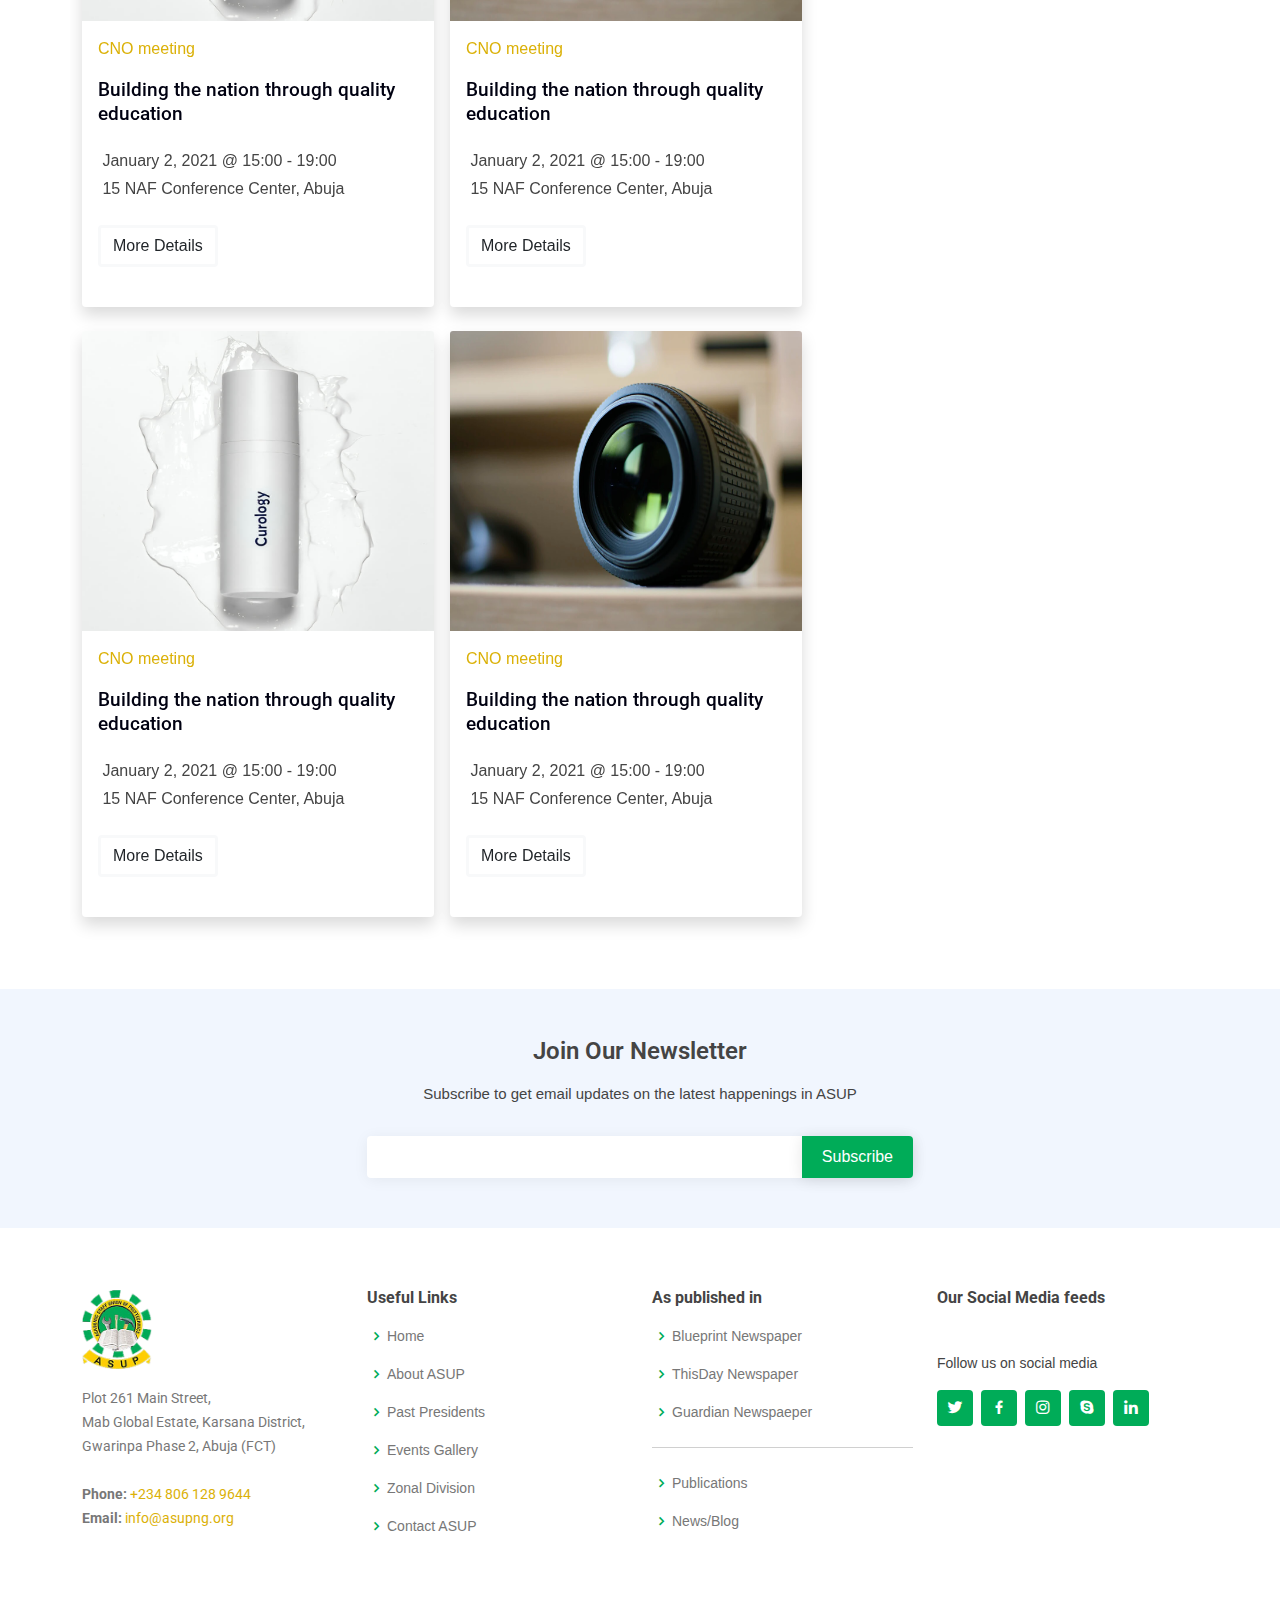
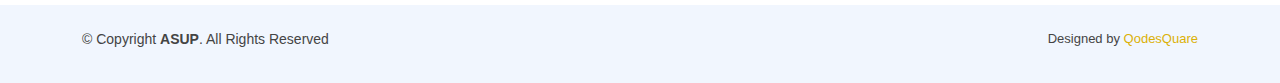
<file: events.html>
<!DOCTYPE html>
<html lang="en">

<head>
  <meta charset="utf-8">
  <meta content="width=device-width, initial-scale=1.0" name="viewport">

  <title>Events | ASUP</title>
  <meta content="The Academic Staff Union of Polytechnics (ASUP) " name="description">
  <meta content="ASUP, asupnigeria, Polytechnics, ASUU, NLC, monotechnics, the academic staff union of polytechnics, " name="keywords">

  <!-- Favicons -->
  <!-- <link rel="shortcut icon" href="favicon.ico" type="image/x-icon"> -->
  <link rel="apple-touch-icon" sizes="180x180" href="/apple-touch-icon.png">
  <link rel="icon" type="image/png" sizes="32x32" href="/favicon-32x32.png">
  <link rel="icon" type="image/png" sizes="16x16" href="/favicon-16x16.png">
  <link rel="manifest" href="/site.webmanifest">

  <!-- Google Fonts -->
  <link href="https://fonts.googleapis.com/css?family=Open+Sans:300,300i,400,400i,600,600i,700,700i|Roboto:300,300i,400,400i,500,500i,600,600i,700,700i|Poppins:300,300i,400,400i,500,500i,600,600i,700,700i" rel="stylesheet">

  <!-- Vendor CSS Files -->
  <link href="assets/vendor/aos/aos.css" rel="stylesheet">
  <link href="assets/vendor/bootstrap/css/bootstrap.min.css" rel="stylesheet">
  <link href="assets/vendor/bootstrap-icons/bootstrap-icons.css" rel="stylesheet">
  <link href="assets/vendor/boxicons/css/boxicons.min.css" rel="stylesheet">
  <link href="assets/vendor/glightbox/css/glightbox.min.css" rel="stylesheet">
  <link href="assets/vendor/swiper/swiper-bundle.min.css" rel="stylesheet">

  <!-- Social feeds css -->
  <link rel="stylesheet" href="./assets/css/jquery.socialfeed.css">

  <!-- Template Main CSS File -->
  <link href="assets/css/style.css" rel="stylesheet">
</head>

<body>

  <!-- ======= Top Bar ======= -->
  <section id="topbar" class="d-flex align-items-center">
    <div class="container d-flex justify-content-center justify-content-md-between">
      <div class="contact-info d-none d-md-flex align-items-center">
        <i class="bi bi-envelope d-flex align-items-center"><a href="mailto:contact@asupng.org">contact@asupng.org</a></i>
        <i class="bi bi-phone d-none d-sm-flex align-items-center ms-4"><span>+234 5589 55488 55</span></i>
      </div>
      <div class="social-links d-flex align-items-center">
        <a href="#" class="twitter"><i class="bi bi-twitter"></i></a>
        <a href="#" class="facebook"><i class="bi bi-facebook"></i></a>
        <a href="#" class="instagram"><i class="bi bi-instagram"></i></a>
        <a href="#" class="linkedin"><i class="bi bi-linkedin"></i></i></a>
      </div>
    </div>
  </section>

  <!-- ======= Header ======= -->
  <header id="header" class="d-flex align-items-center">
    <div class="container d-flex align-items-center justify-content-between">

      <!-- <h1 class="logo"><a href="index.html"><img src="./assets/img/asup.png" alt=""></a></h1> -->
      <!-- Uncomment below if you prefer to use an image logo -->
      <a href="index.html" class="logo"><img src="assets/img/asup.png" alt=""></a>

    <nav id="navbar" class="navbar">
        <ul>
          	<li><a class="nav-link scrollto " href="index.html">Home</a></li>
            <li class="dropdown"><a href="#"><span>About</span> <i class="bi bi-chevron-down"></i></a>
              <ul>
                <li><a href="#">About ASUP</a></li>
                <li><a href="#">History</a></li>
                <li class="dropdown"><a href="#"><span>Zones</span> <i class="bi bi-chevron-right"></i></a>
                  <ul>
                    <li><a href="#">Zone A</a></li>
                    <li><a href="#">Zone B</a></li>
                  <li><a href="#">Zone C</a></li>
                  <li><a href="#">Zone D</a></li>
                  </ul>
                </li>
                <li><a href="#">Affiliates</a></li>
              </ul>
            </li>
            <li><a class="nav-link scrollto" href="gallery.html">Gallery</a></li>
            <li><a class="nav-link scrollto" href="publications.html">Publications</a></li>
            <li><a class="nav-link scrollto active" href="events.html">Events</a></li>
            <li><a class="nav-link scrollto" href="news.html">News</a></li>
            <li><a class="nav-link scrollto" href="contact.html">Contact</a></li>
        </ul>
        <i class="bi bi-list mobile-nav-toggle"></i>
    </nav><!-- .navbar -->

    </div>
  </header><!-- End Header -->

  <!-- ======= Breadcrumbs Section ======= -->
  <section class="breadcrumbs">
	<div class="container">

	  <div class="d-flex justify-content-between align-items-center">
		<h2>Events</h2>
		<ol>
		  <li><a href="index.html">Home</a></li>
		  <li>Events</li>
		</ol>
	  </div>

	</div>
  </section><!-- Breadcrumbs Section -->

  <div class="container">
	<div class="row mt-5">
		<main id="main" class="col-lg-8 mt-5 p-0" data-aos="fade-up">
	  
		  	<!-- ======= Upcoming Event ======= -->
		  	<section id="upcoming" class="upcoming p-0 bg-white">

				<div class="container" data-aos="fade-up">
					<form class="row align-items-end multi-search">
						<div class="col-md-6 col-lg-3 form-group mb-3">
							<label for="startDate" class="mb-2">Start Date</label>
							<input type="date" class="form-control" name="startDate" id="startDate" placeholder="Choose Date">
						</div>
						<div class="col-md-6 col-lg-3 form-group mb-3">
							<label for="endDate" class="mb-2">End Date</label>
							<input type="date" class="form-control" name="endDate" id="endDate" placeholder="Choose Date">
						</div>
						<div class="col-md-6 col-lg-3 form-group mb-3">
							<label for="eventType" class="mb-2">Event Type</label>
							<select class="form-select" name="eventType" id="eventType">
								<option value="*" selected>All Event Type</option>
								<option value="1">Conference</option>
								<option value="2">Meeting</option>
							</select>
						</div>
						<div class="col-md-6 col-lg-3 mb-3">
							<a href="#" class="btn btn-get-started form-control rounded-0 fw-bold">Find Event</a>
						</div>
					</form>
					<div class="row mt-4 mb-5">
						<div class="col-md-6 p-0 pe-md-3">
							<div class="card mb-4 shadow border-0">
								<a href="./event-details.html"><img src="./assets/img/portfolio/portfolio-1.jpg" alt="pot one" class="card-img-top"></a>
								<div class="card-body">
									<a href="#" class="">CNO meeting</a>
									<h5 class="card-title mt-3 mb-4">
										<a href="./event-details.html">Building the nation through quality education</a>
									</h5>
									<p class="card-text mb-1"><i class="bx bx-clock"></i> January 2, 2021 @ 15:00 - 19:00</p>
									<p class="card-text"><i class="bx bx-clock"></i> 15 NAF Conference Center, Abuja </p>
									<div class="button my-4">
										<a href="./event-details.html" class="btn border-3 border-light">More Details</a>
									</div>
								</div>
							</div>
						</div>
						<div class="col-md-6 p-0 pe-md-3">
							<div class="card mb-4 shadow border-0">
								<a href="./event-details.html">
									<img src="./assets/img/portfolio/portfolio-7.jpg" alt="pot two" class="card-img-top">
								</a>
								<div class="card-body">
									<a href="#" class="">CNO meeting</a>
									<h5 class="card-title mt-3 mb-4">
										<a href="./event-details.html">Building the nation through quality education</a>
									</h5>
									<p class="card-text mb-1"><i class="bx bx-clock"></i> January 2, 2021 @ 15:00 - 19:00</p>
									<p class="card-text"><i class="bx bx-clock"></i> 15 NAF Conference Center, Abuja </p>
									<div class="button my-4">
										<a href="./event-details.html" class="btn border-3 border-light">More Details</a>
									</div>
								</div>
			
							</div>
						</div>
						<div class="col-md-6 p-0 pe-md-3">
							<div class="card mb-4 shadow border-0">
								<a href="./event-details.html"><img src="./assets/img/portfolio/portfolio-1.jpg" alt="pot one" class="card-img-top"></a>
								<div class="card-body">
									<a href="#" class="">CNO meeting</a>
									<h5 class="card-title mt-3 mb-4">
										<a href="./event-details.html">Building the nation through quality education</a>
									</h5>
									<p class="card-text mb-1"><i class="bx bx-clock"></i> January 2, 2021 @ 15:00 - 19:00</p>
									<p class="card-text"><i class="bx bx-clock"></i> 15 NAF Conference Center, Abuja </p>
									<div class="button my-4">
										<a href="./event-details.html" class="btn border-3 border-light">More Details</a>
									</div>
								</div>
							</div>
						</div>
						<div class="col-md-6 p-0 pe-md-3">
							<div class="card mb-4 shadow border-0">
								<a href="./event-details.html">
									<img src="./assets/img/portfolio/portfolio-7.jpg" alt="pot two" class="card-img-top">
								</a>
								<div class="card-body">
									<a href="#" class="">CNO meeting</a>
									<h5 class="card-title mt-3 mb-4">
										<a href="./event-details.html">Building the nation through quality education</a>
									</h5>
									<p class="card-text mb-1"><i class="bx bx-clock"></i> January 2, 2021 @ 15:00 - 19:00</p>
									<p class="card-text"><i class="bx bx-clock"></i> 15 NAF Conference Center, Abuja </p>
									<div class="button my-4">
										<a href="./event-details.html" class="btn border-3 border-light">More Details</a>
									</div>
								</div>
			
							</div>
						</div>
						<div class="col-md-6 p-0 pe-md-3">
							<div class="card mb-4 shadow border-0">
								<a href="./event-details.html"><img src="./assets/img/portfolio/portfolio-1.jpg" alt="pot one" class="card-img-top"></a>
								<div class="card-body">
									<a href="#" class="">CNO meeting</a>
									<h5 class="card-title mt-3 mb-4">
										<a href="./event-details.html">Building the nation through quality education</a>
									</h5>
									<p class="card-text mb-1"><i class="bx bx-clock"></i> January 2, 2021 @ 15:00 - 19:00</p>
									<p class="card-text"><i class="bx bx-clock"></i> 15 NAF Conference Center, Abuja </p>
									<div class="button my-4">
										<a href="./event-details.html" class="btn border-3 border-light">More Details</a>
									</div>
								</div>
							</div>
						</div>
						<div class="col-md-6 p-0 pe-md-3">
							<div class="card mb-4 shadow border-0">
								<a href="./event-details.html">
									<img src="./assets/img/portfolio/portfolio-7.jpg" alt="pot two" class="card-img-top">
								</a>
								<div class="card-body">
									<a href="#" class="">CNO meeting</a>
									<h5 class="card-title mt-3 mb-4">
										<a href="./event-details.html">Building the nation through quality education</a>
									</h5>
									<p class="card-text mb-1"><i class="bx bx-clock"></i> January 2, 2021 @ 15:00 - 19:00</p>
									<p class="card-text"><i class="bx bx-clock"></i> 15 NAF Conference Center, Abuja </p>
									<div class="button my-4">
										<a href="./event-details.html" class="btn border-3 border-light">More Details</a>
									</div>
								</div>
			
							</div>
						</div>
						<div class="col-md-6 p-0 pe-md-3">
							<div class="card mb-4 shadow border-0">
								<a href="./event-details.html"><img src="./assets/img/portfolio/portfolio-1.jpg" alt="pot one" class="card-img-top"></a>
								<div class="card-body">
									<a href="#" class="">CNO meeting</a>
									<h5 class="card-title mt-3 mb-4">
										<a href="./event-details.html">Building the nation through quality education</a>
									</h5>
									<p class="card-text mb-1"><i class="bx bx-clock"></i> January 2, 2021 @ 15:00 - 19:00</p>
									<p class="card-text"><i class="bx bx-clock"></i> 15 NAF Conference Center, Abuja </p>
									<div class="button my-4">
										<a href="./event-details.html" class="btn border-3 border-light">More Details</a>
									</div>
								</div>
							</div>
						</div>
						<div class="col-md-6 p-0 pe-md-3">
							<div class="card mb-4 shadow border-0">
								<a href="./event-details.html">
									<img src="./assets/img/portfolio/portfolio-7.jpg" alt="pot two" class="card-img-top">
								</a>
								<div class="card-body">
									<a href="#" class="">CNO meeting</a>
									<h5 class="card-title mt-3 mb-4">
										<a href="./event-details.html">Building the nation through quality education</a>
									</h5>
									<p class="card-text mb-1"><i class="bx bx-clock"></i> January 2, 2021 @ 15:00 - 19:00</p>
									<p class="card-text"><i class="bx bx-clock"></i> 15 NAF Conference Center, Abuja </p>
									<div class="button my-4">
										<a href="./event-details.html" class="btn border-3 border-light">More Details</a>
									</div>
								</div>
			
							</div>
						</div>
						<div class="col-md-6 p-0 pe-md-3">
							<div class="card mb-4 shadow border-0">
								<a href="./event-details.html"><img src="./assets/img/portfolio/portfolio-1.jpg" alt="pot one" class="card-img-top"></a>
								<div class="card-body">
									<a href="#" class="">CNO meeting</a>
									<h5 class="card-title mt-3 mb-4">
										<a href="./event-details.html">Building the nation through quality education</a>
									</h5>
									<p class="card-text mb-1"><i class="bx bx-clock"></i> January 2, 2021 @ 15:00 - 19:00</p>
									<p class="card-text"><i class="bx bx-clock"></i> 15 NAF Conference Center, Abuja </p>
									<div class="button my-4">
										<a href="./event-details.html" class="btn border-3 border-light">More Details</a>
									</div>
								</div>
							</div>
						</div>
						<div class="col-md-6 p-0 pe-md-3">
							<div class="card mb-4 shadow border-0">
								<a href="./event-details.html">
									<img src="./assets/img/portfolio/portfolio-7.jpg" alt="pot two" class="card-img-top">
								</a>
								<div class="card-body">
									<a href="#" class="">CNO meeting</a>
									<h5 class="card-title mt-3 mb-4">
										<a href="./event-details.html">Building the nation through quality education</a>
									</h5>
									<p class="card-text mb-1"><i class="bx bx-clock"></i> January 2, 2021 @ 15:00 - 19:00</p>
									<p class="card-text"><i class="bx bx-clock"></i> 15 NAF Conference Center, Abuja </p>
									<div class="button my-4">
										<a href="./event-details.html" class="btn border-3 border-light">More Details</a>
									</div>
								</div>
			
							</div>
						</div>
						<div class="col-md-6 p-0 pe-md-3">
							<div class="card mb-4 shadow border-0">
								<a href="./event-details.html"><img src="./assets/img/portfolio/portfolio-1.jpg" alt="pot one" class="card-img-top"></a>
								<div class="card-body">
									<a href="#" class="">CNO meeting</a>
									<h5 class="card-title mt-3 mb-4">
										<a href="./event-details.html">Building the nation through quality education</a>
									</h5>
									<p class="card-text mb-1"><i class="bx bx-clock"></i> January 2, 2021 @ 15:00 - 19:00</p>
									<p class="card-text"><i class="bx bx-clock"></i> 15 NAF Conference Center, Abuja </p>
									<div class="button my-4">
										<a href="./event-details.html" class="btn border-3 border-light">More Details</a>
									</div>
								</div>
							</div>
						</div>
						<div class="col-md-6 p-0 pe-md-3">
							<div class="card mb-4 shadow border-0">
								<a href="./event-details.html">
									<img src="./assets/img/portfolio/portfolio-7.jpg" alt="pot two" class="card-img-top">
								</a>
								<div class="card-body">
									<a href="#" class="">CNO meeting</a>
									<h5 class="card-title mt-3 mb-4">
										<a href="./event-details.html">Building the nation through quality education</a>
									</h5>
									<p class="card-text mb-1"><i class="bx bx-clock"></i> January 2, 2021 @ 15:00 - 19:00</p>
									<p class="card-text"><i class="bx bx-clock"></i> 15 NAF Conference Center, Abuja </p>
									<div class="button my-4">
										<a href="./event-details.html" class="btn border-3 border-light">More Details</a>
									</div>
								</div>
			
							</div>
						</div>
					</div>
				</div>
			
		  	</section>
	  
		</main><!-- End #main -->
		<aside class="col-lg-4 ps-lg-5" data-aos="fade-up">
			<section class="pb-4">
				<form class="input-group mb-3 search">
					<input type="text" class="form-control" placeholder="Search Here ..." aria-label="Recipient's username" aria-describedby="button-addon2">
					<a href="#" class="btn btn-get-started align-middle"><i class='bx bx-search-alt-2 bx-sm'></i></a>
				</form>
			</section>
			<section class="pt-0">
				<div class="section-title text-start">
					<h3>Featured <span>Events</span></h3>
				</div>
				<div class="sidebarSwiper pt-0">
					<div class="swiper-wrapper upcoming pt-0">
						<div class="swiper-slide">
							<div class="card mb-4 shadow">
								<a href="./event-details.html"><img src="./assets/img/portfolio/portfolio-1.jpg" alt="pot one" class="card-img-top"></a>
								<div class="card-body">
									<a href="#" class="">CNO meeting</a>
									<h5 class="card-title mt-3 mb-4">
										<a href="./event-details.html">Building the nation through quality education</a>
									</h5>
									<p class="card-text mb-1"><i class="bx bx-clock"></i> January 2, 2021 @ 15:00 - 19:00</p>
									<p class="card-text"><i class="bx bx-clock"></i> 15 NAF Conference Center, Abuja </p>
									<div class="button my-4">
										<a href="./event-details.html" class="btn border-3 border-light">More Details</a>
									</div>
								</div>
							</div>
						</div>
						<div class="swiper-slide">
							<div class="card mb-4 shadow">
								<a href="./event-details.html">
									<img src="./assets/img/portfolio/portfolio-7.jpg" alt="pot two" class="card-img-top">
								</a>
								<div class="card-body">
									<a href="#" class="">CNO meeting</a>
									<h5 class="card-title mt-3 mb-4">
										<a href="./event-details.html">Building the nation through quality education</a>
									</h5>
									<p class="card-text mb-1"><i class="bx bx-clock"></i> January 2, 2021 @ 15:00 - 19:00</p>
									<p class="card-text"><i class="bx bx-clock"></i> 15 NAF Conference Center, Abuja </p>
									<div class="button my-4">
										<a href="./event-details.html" class="btn border-3 border-light">More Details</a>
									</div>
								</div>
			
							</div>
						</div>
					  </div>
				</div>
			</section>
			<section class="pt-0 pb-0">
				<div class="section-title text-start">
					<h3 class="mb-4">Categories <span>.</span></h3>
					<ul class='list-group '>
						<li><i class='bx bx-check me-3 mb-3 asup-prim'></i>Conference</li>
						<li><i class='bx bx-check me-3 mb-3 asup-prim'></i>Meeting</li>
						<li><i class='bx bx-check me-3 mb-3 asup-prim'></i>Workshop</li>
						<li><i class='bx bx-check me-3 mb-3 asup-prim'></i>General</li>
					</ul>
				</div>
			</section>
			<section class="pt-0 sidebar-event">
				<div class="section-title text-start">
					<h3 class="mb-4">Upcoming <span>Events</span></h3>
				</div>
				<ul class="list-group list-group-flush">
					<li class="list-group-item">
						<div class="card border-0">
							<div class="d-flex align-items-start justify-content-start">
							  <div class="p-0">
								<a href="./event-details.html"><img src="./assets/img/portfolio/portfolio-1.jpg" alt="event title" class="sidebar-event-img"></a>
							  </div>
							  <div class="p-0 ps-3">
								<div class="card-body p-0">
									<h5 class="card-title">
										<a href="./event-details.html">Event title Lorem ipsum dolor sit amet</a>
									</h5>
								  	<div class="card-text text-muted sidebar-event-text">
										October 1, 2021 <br>
										@09:00 - 13:00
									</div>
								</div>
							  </div>
							</div>
						</div>
					</li>
					<li class="list-group-item">
						<div class="card border-0">
							<div class="d-flex align-items-start justify-content-start">
							  <div class="p-0">
								<a href="./event-details.html"><img src="./assets/img/portfolio/portfolio-1.jpg" alt="event title" class="sidebar-event-img"></a>
							  </div>
							  <div class="p-0 ps-3">
								<div class="card-body p-0">
									<h5 class="card-title">
										<a href="./event-details.html">Event title Lorem ipsum dolor sit amet</a>
									</h5>
								  	<div class="card-text text-muted sidebar-event-text">
										October 1, 2021 <br>
										@09:00 - 13:00
									</div>
								</div>
							  </div>
							</div>
						</div>
					</li>
					<li class="list-group-item">
						<div class="card border-0">
							<div class="d-flex align-items-start justify-content-start">
							  <div class="p-0">
								<a href="./event-details.html"><img src="./assets/img/portfolio/portfolio-1.jpg" alt="event title" class="sidebar-event-img"></a>
							  </div>
							  <div class="p-0 ps-3">
								<div class="card-body p-0">
									<h5 class="card-title">
										<a href="./event-details.html">Event title Lorem ipsum dolor sit amet</a>
									</h5>
								  	<div class="card-text text-muted sidebar-event-text">
										October 1, 2021 <br>
										@09:00 - 13:00
									</div>
								</div>
							  </div>
							</div>
						</div>
					</li>
				</ul>
				<a href="./events.html" class="h5 d-block my-4">View all events <i class='bx bx-right-arrow-alt'></i></a>
			</section>
			<section class="pt-0 sidebar-gallery">
				<div class="section-title text-start">
					<h3 class="mb-4">Photo <span>Gallery</span></h3>
				</div>
				<div class="row justify-content-around align-items-center">
					<div class="col-4 mb-3">
						<a href="#">
							<img src="./assets/img/portfolio/portfolio-2.jpg" alt="port one" class="img-fluid sidebar-gallery-img">
						</a>
					</div>
					<div class="col-4 mb-3">
						<a href="#">
							<img src="./assets/img/portfolio/portfolio-6.jpg" alt="port one" class="img-fluid sidebar-gallery-img">
						</a>
					</div>
					<div class="col-4 mb-3">
						<a href="#">
							<img src="./assets/img/portfolio/portfolio-8.jpg" alt="port one" class="img-fluid sidebar-gallery-img">
						</a>
					</div>
					<div class="col-4 mb-3">
						<a href="#">
							<img src="./assets/img/portfolio/portfolio-1.jpg" alt="port one" class="img-fluid sidebar-gallery-img">
						</a>
					</div>
					<div class="col-4 mb-3">
						<a href="#">
							<img src="./assets/img/portfolio/portfolio-2.jpg" alt="port one" class="img-fluid sidebar-gallery-img">
						</a>
					</div>
					<div class="col-4 mb-3">
						<a href="#">
							<img src="./assets/img/portfolio/portfolio-2.jpg" alt="port one" class="img-fluid sidebar-gallery-img">
						</a>
					</div>
				</div>
				<a href="./gallery.html" class="h5 d-block my-4">View all gallery <i class='bx bx-right-arrow-alt'></i></a>
			</section>
			<section class="pt-0 sidebar-tags">
				<div class="section-title text-start">
					<h3 class="mb-4">Tags<span>.</span></h3>
				</div>
				<div class="sidebar-tag-btns">
					<a href="#">Meeting</a>
					<a href="#">Announcement</a>
					<a href="#">General</a>
					<a href="#">Uncategorized</a>
					<a href="#">Read</a>
					<a href="#">Online</a>
				</div>
			</section>
		</aside> <!-- End Aside -->
	</div>
  </div>

  <!-- ======= Footer ======= -->
  <footer id="footer">

    <div class="footer-newsletter">
      <div class="container">
        <div class="row justify-content-center">
          <div class="col-lg-6">
            <h4>Join Our Newsletter</h4>
            <p>Subscribe to get email updates on the latest happenings in ASUP</p>
            <form action="" method="post">
              <input type="email" name="email"><input type="submit" value="Subscribe">
            </form>
          </div>
        </div>
      </div>
    </div>

    <div class="footer-top">
		<div class="container">
		  <div class="row justify-contnent-start">
  
			<div class="col-lg-3 col-md-6 footer-contact">
			  <h3><img src="./assets/img/asup-icon.png" alt="asup logo"></h3>
			  <p>
				Plot 261 Main Street,<br>
				Mab Global Estate, Karsana District,<br>
				Gwarinpa Phase 2, Abuja (FCT) <br><br>
				<strong>Phone:</strong> <a href="tel:+2348061289644">+234 806 128 9644</a><br>
				<strong>Email:</strong> <a href="mailto:info@asupng.org">info@asupng.org</a><br>
			  </p>
			</div>
  
			<div class="col-lg-3 col-md-6 footer-links">
			  <h4>Useful Links</h4>
			  <ul>
				<li><i class="bx bx-chevron-right"></i> <a href="index.html">Home</a></li>
				<li><i class="bx bx-chevron-right"></i> <a href="#">About ASUP</a></li>
				<li><i class="bx bx-chevron-right"></i> <a href="#">Past Presidents</a></li>
				<li><i class="bx bx-chevron-right"></i> <a href="#">Events Gallery</a></li>
				<li><i class="bx bx-chevron-right"></i> <a href="#">Zonal Division</a></li>
				<li><i class="bx bx-chevron-right"></i> <a href="#">Contact ASUP</a></li>
			  </ul>
			</div>
  
			<div class="col-lg-3 col-md-6 footer-links">
			  <h4>As published in</h4>
			  <ul>
				<li><i class="bx bx-chevron-right"></i> <a href="#">Blueprint Newspaper</a></li>
				<li><i class="bx bx-chevron-right"></i> <a href="#">ThisDay Newspaper</a></li>
				<li><i class="bx bx-chevron-right"></i> <a href="#">Guardian Newspaeper</a></li>
				<hr>
				<li><i class="bx bx-chevron-right"></i> <a href="#">Publications</a></li>
				<li><i class="bx bx-chevron-right"></i> <a href="#">News/Blog</a></li>
			  </ul>
			</div>
  
			<div class="col-lg-3 col-md-6 footer-links social-feeds">
				<h4>Our Social Media feeds</h4>
				<div class="social-feed-container"></div>
			  	<p class="mt-3">Follow us on social media</p>
				<div class="social-links mt-3">
					<a href="#" class="twitter"><i class="bx bxl-twitter"></i></a>
					<a href="#" class="facebook"><i class="bx bxl-facebook"></i></a>
					<a href="#" class="instagram"><i class="bx bxl-instagram"></i></a>
					<a href="#" class="google-plus"><i class="bx bxl-skype"></i></a>
					<a href="#" class="linkedin"><i class="bx bxl-linkedin"></i></a>
				</div>
			</div>
  
		  </div>
		</div>
	</div>
  
	  <div class="container py-4">
		<div class="copyright">
		  &copy; Copyright <strong><span>ASUP</span></strong>. All Rights Reserved
		</div>
		<div class="credits">
		  <!-- All the links in the footer should remain intact. -->
		  <!-- You can delete the links only if you purchased the pro version. -->
		  <!-- Licensing information: https://bootstrapmade.com/license/ -->
		  <!-- Purchase the pro version with working PHP/AJAX contact form: https://bootstrapmade.com/bizland-bootstrap-business-template/ -->
		  Designed by <a href="https://qodesqaure.com/">QodesQuare</a>
		</div>
	  </div>
  </footer><!-- End Footer -->

  <div id="preloader"></div>
  <a href="#" class="back-to-top d-flex align-items-center justify-content-center"><i class="bi bi-arrow-up-short"></i></a>

  <!-- Social feeds js files-->
  <script src="./assets/vendor/bower_components/jquery/dist/jquery.min.js"></script>
  <script src="./assets/vendor/bower_components/codebird-js/codebird.js"></script>
  <script src="./assets/vendor/bower_components/doT/doT.min.js"></script>
  <script src="./assets/vendor/bower_components/moment/min/moment-with-locales.min.js"></script>
  
  <!-- <script src="./assets/vendor/bower_components/moment/min/moment.min.js"></script> -->
  <script src="./assets/js/jquery.socialfeed.js"></script>
  <!-- Vendor JS Files -->
  <script src="assets/vendor/aos/aos.js"></script>
  <script src="assets/vendor/bootstrap/js/bootstrap.bundle.min.js"></script>
  <script src="assets/vendor/glightbox/js/glightbox.min.js"></script>
  <script src="assets/vendor/isotope-layout/isotope.pkgd.min.js"></script>
  <script src="assets/vendor/php-email-form/validate.js"></script>
  <script src="assets/vendor/purecounter/purecounter.js"></script>
  <script src="assets/vendor/swiper/swiper-bundle.min.js"></script>
  <script src="assets/vendor/waypoints/noframework.waypoints.js"></script>

  <!-- Template Main JS File -->
  <script src="assets/js/main.js"></script>

  <!-- Initialize social feed plugin-->
  <script>
    $(document).ready(function(){
        $('.social-feed-container').socialfeed({
            // INSTAGRAM
            instagram:{
                accounts: ['@teslamotors','#teslamotors'],  //Array: Specify a list of accounts from which to pull posts
                limit: 2,                                    //Integer: max number of posts to load
                client_id: '88b4730e0e2c4b2f8a09a6184af2e218',       //String: Instagram client id (optional if using access token)
                access_token: 'tdthgtsdrfgdfghfed' //String: Instagram access token
            },
            // Twitter
            twitter: {
              accounts: ['#asupstrike',],
              limit: 2,
              consumer_key: 'qzRXgkI7enflNJH1lWFvujT2P', // make sure to have your app read-only
              consumer_secret: '8e7E7gHuTwyDHw9lGQFO73FcUwz9YozT37lEvZulMq8FXaPl8O', // make sure to have your app read-only
          },

            // GENERAL SETTINGS
            length:100, //Integer: For posts with text longer than this length, show an ellipsis.
            show_media: true,
            update_period: 5000,
          });
    });
  </script>

</body>

</html>
</file>
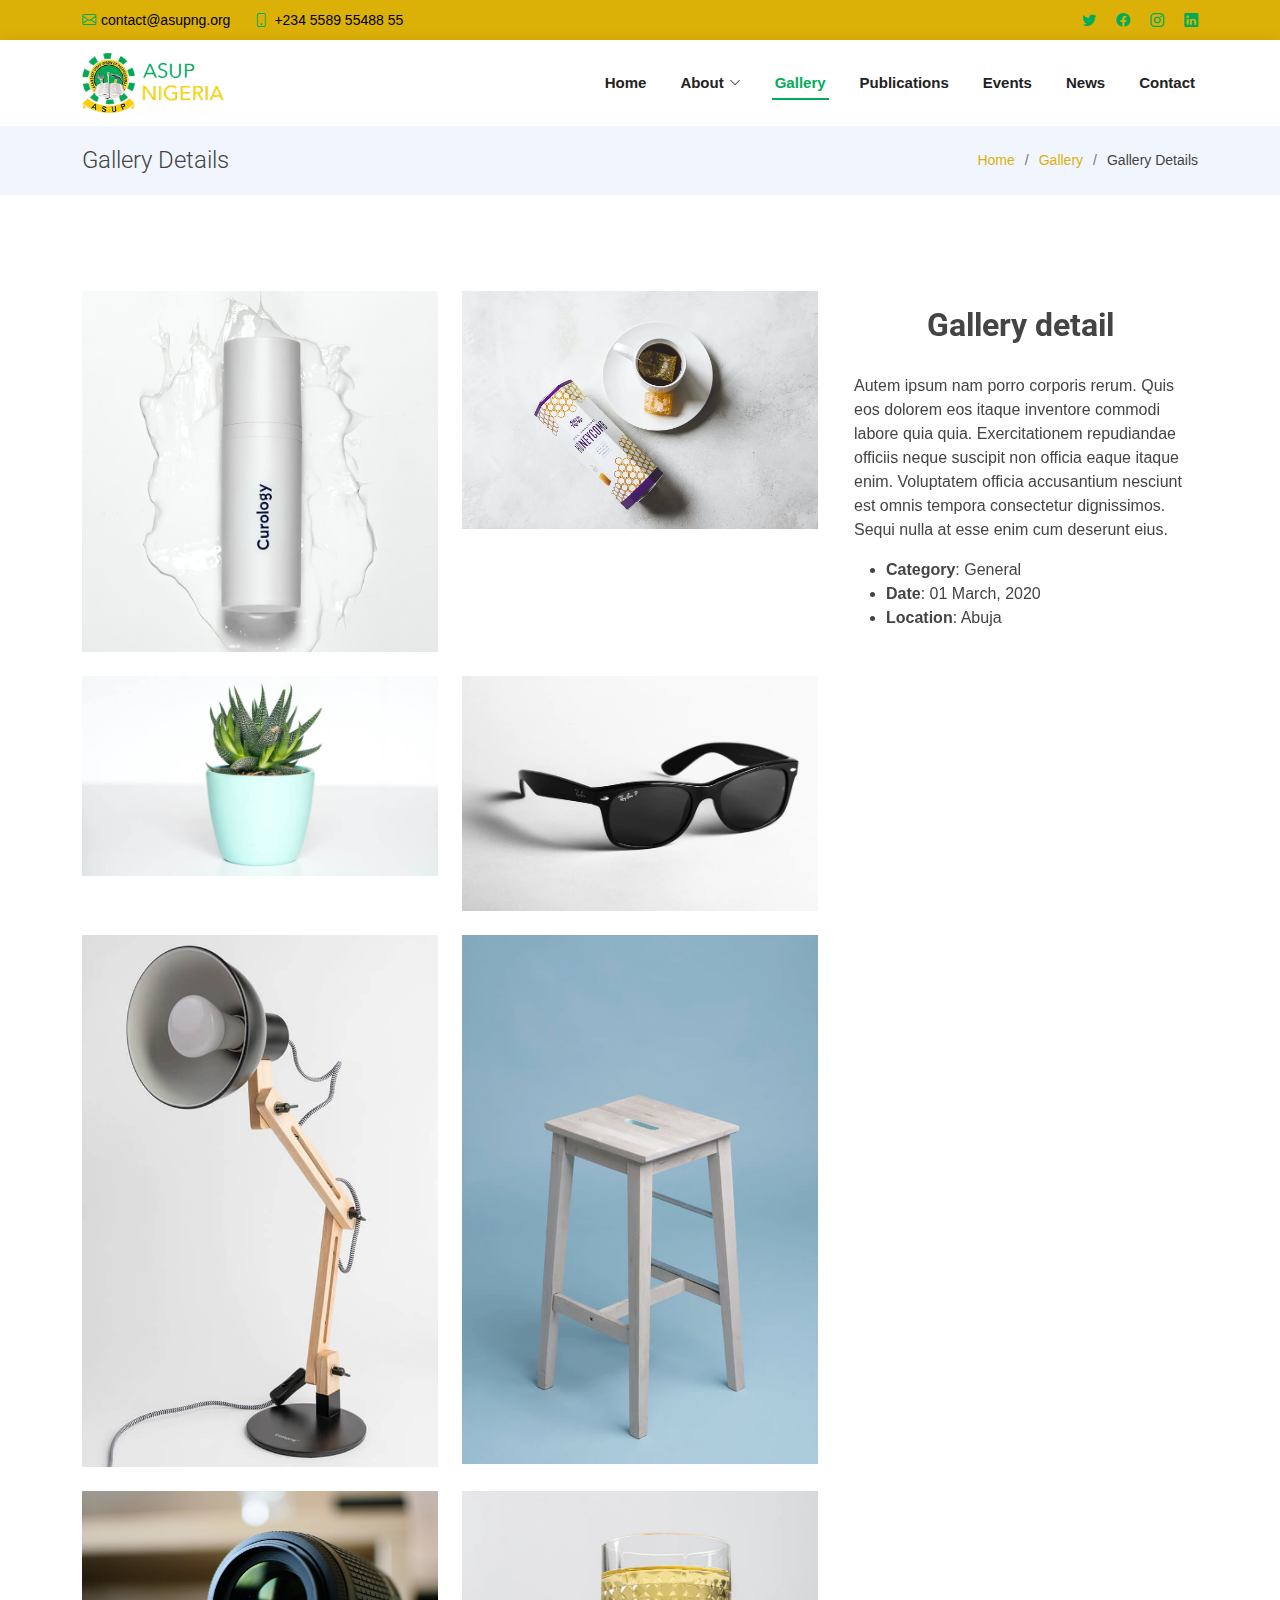
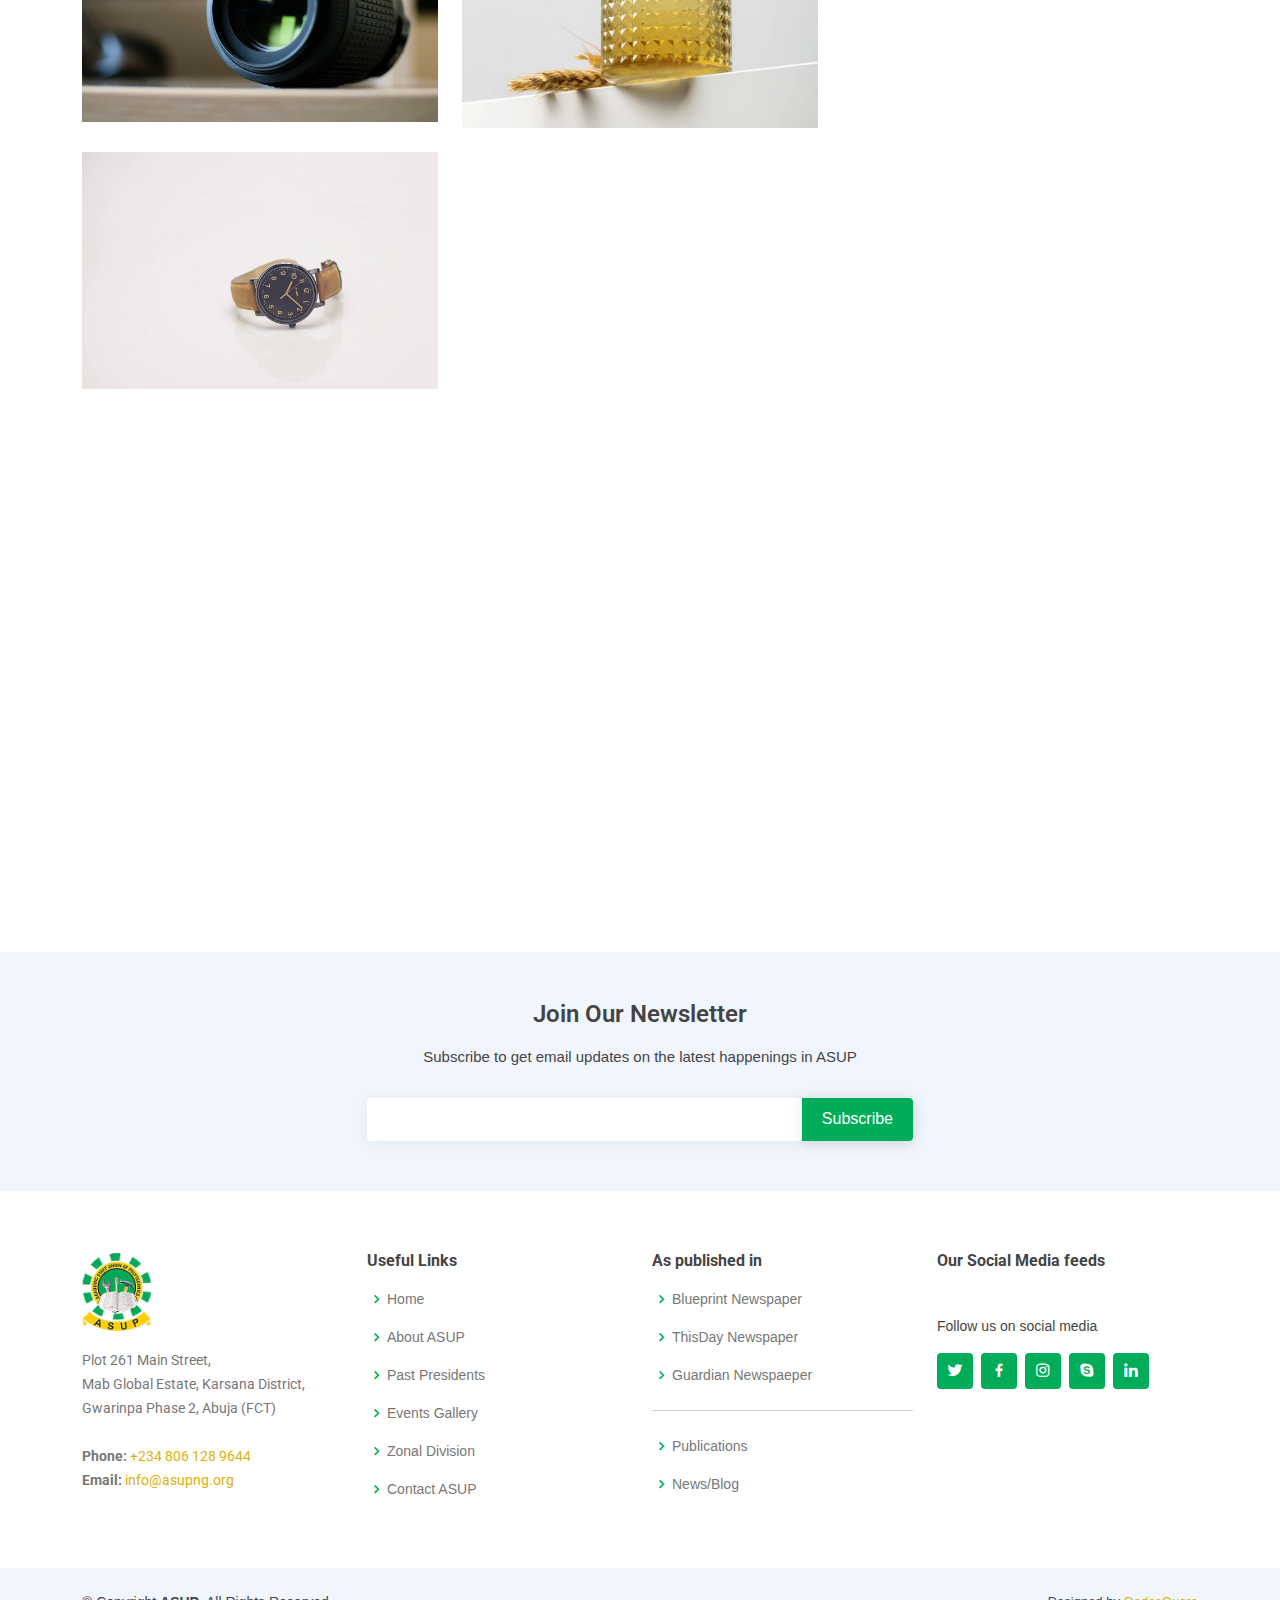
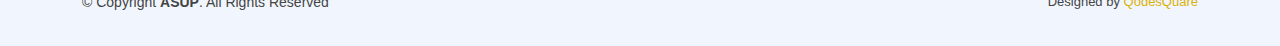
<file: gallery-details.html>
<!DOCTYPE html>
<html lang="en">

<head>
  <meta charset="utf-8">
  <meta content="width=device-width, initial-scale=1.0" name="viewport">

  <title>ASUP | Contact ASUP</title>
  <meta content="The Academic Staff Union of Polytechnics (ASUP) " name="description">
  <meta content="ASUP, asupnigeria, Polytechnics, ASUU, NLC, monotechnics, the academic staff union of polytechnics, " name="keywords">

  <!-- Favicons -->
  <!-- <link rel="shortcut icon" href="favicon.ico" type="image/x-icon"> -->
  <link rel="apple-touch-icon" sizes="180x180" href="/apple-touch-icon.png">
  <link rel="icon" type="image/png" sizes="32x32" href="/favicon-32x32.png">
  <link rel="icon" type="image/png" sizes="16x16" href="/favicon-16x16.png">
  <link rel="manifest" href="/site.webmanifest">

  <!-- Google Fonts -->
  <link href="https://fonts.googleapis.com/css?family=Open+Sans:300,300i,400,400i,600,600i,700,700i|Roboto:300,300i,400,400i,500,500i,600,600i,700,700i|Poppins:300,300i,400,400i,500,500i,600,600i,700,700i" rel="stylesheet">

  <!-- Vendor CSS Files -->
  <link href="assets/vendor/aos/aos.css" rel="stylesheet">
  <link href="assets/vendor/bootstrap/css/bootstrap.min.css" rel="stylesheet">
  <link href="assets/vendor/bootstrap-icons/bootstrap-icons.css" rel="stylesheet">
  <link href="assets/vendor/boxicons/css/boxicons.min.css" rel="stylesheet">
  <link href="assets/vendor/glightbox/css/glightbox.min.css" rel="stylesheet">
  <link href="assets/vendor/swiper/swiper-bundle.min.css" rel="stylesheet">

  <!-- Social feeds css -->
  <link rel="stylesheet" href="./assets/css/jquery.socialfeed.css">

  <!-- Template Main CSS File -->
  <link href="assets/css/style.css" rel="stylesheet">
</head>

<body>

	<!-- ======= Top Bar ======= -->
	<section id="topbar" class="d-flex align-items-center">
		<div class="container d-flex justify-content-center justify-content-md-between">
		<div class="contact-info d-none d-md-flex align-items-center">
			<i class="bi bi-envelope d-flex align-items-center"><a href="mailto:contact@asupng.org">contact@asupng.org</a></i>
			<i class="bi bi-phone d-none d-sm-flex align-items-center ms-4"><span>+234 5589 55488 55</span></i>
		</div>
		<div class="social-links d-flex align-items-center">
			<a href="#" class="twitter"><i class="bi bi-twitter"></i></a>
			<a href="#" class="facebook"><i class="bi bi-facebook"></i></a>
			<a href="#" class="instagram"><i class="bi bi-instagram"></i></a>
			<a href="#" class="linkedin"><i class="bi bi-linkedin"></i></i></a>
		</div>
		</div>
	</section>

	<!-- ======= Header ======= -->
	<header id="header" class="d-flex align-items-center">
		<div class="container d-flex align-items-center justify-content-between">

      <a href="index.html" class="logo"><img src="assets/img/asup.png" alt=""></a>

		<nav id="navbar" class="navbar">
			<ul>
				<li><a class="nav-link scrollto " href="index.html">Home</a></li>
				<li class="dropdown"><a href="#"><span>About</span> <i class="bi bi-chevron-down"></i></a>
					<ul>
						<li><a href="#">About ASUP</a></li>
						<li><a href="#">History</a></li>
						<li class="dropdown"><a href="#"><span>Zones</span> <i class="bi bi-chevron-right"></i></a>
							<ul>
								<li><a href="#">Zone A</a></li>
								<li><a href="#">Zone B</a></li>
								<li><a href="#">Zone C</a></li>
								<li><a href="#">Zone D</a></li>
							</ul>
						</li>
						<li><a href="#">Affiliates</a></li>
					</ul>
				</li>
				<li><a class="nav-link scrollto active" href="gallery.html">Gallery</a></li>
				<li><a class="nav-link scrollto" href="publications.html">Publications</a></li>
				<li><a class="nav-link scrollto" href="events.html">Events</a></li>
				<li><a class="nav-link scrollto" href="news.html">News</a></li>
				<li><a class="nav-link scrollto" href="contact.html">Contact</a></li>
			</ul>
			<i class="bi bi-list mobile-nav-toggle"></i>
		</nav><!-- .navbar -->

		</div>
	</header><!-- End Header -->

	<!-- ======= Breadcrumbs Section ======= -->
	<section class="breadcrumbs">
		<div class="container">

		<div class="d-flex justify-content-between align-items-center">
			<h2>Gallery Details</h2>
			<ol>
			<li><a href="index.html">Home</a></li>
			<li><a href="gallery.html">Gallery</a></li>
			<li>Gallery Details</li>
			</ol>
		</div>

		</div>
	</section><!-- Breadcrumbs Section -->
  
  	<div class="container">
	  <div class="row mt-5">
		  <main id="main" class="col-md-8 col-lg-8 mt-5" data-aos="fade-up">
		
			<div class="row mb-5 gallery">
				<div class="col-md-6 mb-4 gallery-item">
					<a href="./assets/img/portfolio/portfolio-1.jpg" data-gallery="portfolioGallery" class="portfolio-lightbox preview-link" title="iMAGE 1"><img src="./assets/img/portfolio/portfolio-1.jpg" alt="" class="img-fluid"></a>	
				</div>
				<div class="col-md-6 mb-4">
					<a href="./assets/img/portfolio/portfolio-2.jpg" data-gallery="portfolioGallery" class="portfolio-lightbox preview-link" title="iMAGE 2"><img src="./assets/img/portfolio/portfolio-2.jpg" alt="" class="img-fluid"></a>	
				</div>
				<div class="col-md-6 mb-4">
					<a href="./assets/img/portfolio/portfolio-3.jpg" data-gallery="portfolioGallery" class="portfolio-lightbox preview-link" title="iMAGE 3"><img src="./assets/img/portfolio/portfolio-3.jpg" alt="" class="img-fluid"></a>	
				</div>
				<div class="col-md-6 mb-4">
					<a href="./assets/img/portfolio/portfolio-4.jpg" data-gallery="portfolioGallery" class="portfolio-lightbox preview-link" title="iMAGE 4"><img src="./assets/img/portfolio/portfolio-4.jpg" alt="" class="img-fluid"></a>	
				</div>
				<div class="col-md-6 mb-4">
					<a href="./assets/img/portfolio/portfolio-5.jpg" data-gallery="portfolioGallery" class="portfolio-lightbox preview-link" title="iMAGE 5"><img src="./assets/img/portfolio/portfolio-5.jpg" alt="" class="img-fluid"></a>	
				</div>
				<div class="col-md-6 mb-4">
					<a href="./assets/img/portfolio/portfolio-6.jpg" data-gallery="portfolioGallery" class="portfolio-lightbox preview-link" title="iMAGE 6"><img src="./assets/img/portfolio/portfolio-6.jpg" alt="" class="img-fluid"></a>	
				</div>
				<div class="col-md-6 mb-4">
					<a href="./assets/img/portfolio/portfolio-7.jpg" data-gallery="portfolioGallery" class="portfolio-lightbox preview-link" title="iMAGE 7"><img src="./assets/img/portfolio/portfolio-7.jpg" alt="" class="img-fluid"></a>	
				</div>
				<div class="col-md-6 mb-4">
					<a href="./assets/img/portfolio/portfolio-8.jpg" data-gallery="portfolioGallery" class="portfolio-lightbox preview-link" title="iMAGE 8"><img src="./assets/img/portfolio/portfolio-8.jpg" alt="" class="img-fluid"></a>	
				</div>
				<div class="col-md-6 mb-4">
					<a href="./assets/img/portfolio/portfolio-9.jpg" data-gallery="portfolioGallery" class="portfolio-lightbox preview-link" title="iMAGE 9"><img src="./assets/img/portfolio/portfolio-9.jpg" alt="" class="img-fluid"></a>	
				</div>
			</div>
		
		  </main><!-- End #main -->
		  <aside class="col-md-4 col-lg-4 mt-5 px-4" data-aos="fade-up">
			  <div class="portfolio-description section-title">
				<h3 class="text-right">Gallery detail</h3>
			</div>
				<p>
				  Autem ipsum nam porro corporis rerum. Quis eos dolorem eos itaque inventore commodi labore quia quia. Exercitationem repudiandae officiis neque suscipit non officia eaque itaque enim. Voluptatem officia accusantium nesciunt est omnis tempora consectetur dignissimos. Sequi nulla at esse enim cum deserunt eius.
				</p>
			  <ul>
				<li><strong>Category</strong>: General</li>
				<li><strong>Date</strong>: 01 March, 2020</li>
				<li><strong>Location</strong>: Abuja</li>
			  </ul>
		  </aside> <!-- End Aside -->
	  </div>
	</div>

	<section class="section-bg related-preview"  data-aos="fade-up">
		<div class="container">
			<div class="section-title text-center">
			  <h3>Related <span>Gallery</span></h3>
			  <p>Ut possimus qui ut temporibus culpa velit eveniet modi omnis est adipisci expedita at voluptas atque vitae autem.</p>
			</div>
			<div class="row">
				<div class="col-md-6 col-lg-4 mb-4"> 
					<div class="related-preview-item">
						<span class="img-count"><i class="bx bx-image"></i> 6</span>
						<div class="related-preview-overlay">
							<p><a href="#">Business</a></p>
							<h3><a href="">Gallery Title</a></h3>
							<div class="preview-btn">
								<a href="#"><i class="bx bxs-right-arrow-circle"></i></a>
							</div>
						</div>
						<img src="./assets/img/portfolio/portfolio-3.jpg" alt="" class="img-fluid">
					</div>
				</div>
				<div class="col-md-6 col-lg-4 mb-4"> 
					<div class="related-preview-item">
						<span class="img-count"><i class="bx bx-image"></i> 6</span>
						<div class="related-preview-overlay">
							<p><a href="#">Business</a></p>
							<h3><a href="">Gallery Title</a></h3>
							<div class="preview-btn">
								<a href="#"><i class="bx bxs-right-arrow-circle"></i></a>
							</div>
						</div>
						<img src="./assets/img/portfolio/portfolio-3.jpg" alt="" class="img-fluid">
					</div>
				</div>
				<div class="col-md-6 col-lg-4 mb-4"> 
					<div class="related-preview-item">
						<span class="img-count"><i class="bx bx-image"></i> 6</span>
						<div class="related-preview-overlay">
							<p><a href="#">Business</a></p>
							<h3><a href="">Gallery Title</a></h3>
							<div class="preview-btn">
								<a href="#"><i class="bx bxs-right-arrow-circle"></i></a>
							</div>
						</div>
						<img src="./assets/img/portfolio/portfolio-3.jpg" alt="" class="img-fluid">
					</div>
				</div>
			</div>
		</div>
	</section>

 	<!-- ======= Footer ======= -->
	<footer id="footer">

		<div class="footer-newsletter">
		<div class="container">
			<div class="row justify-content-center">
			<div class="col-lg-6">
				<h4>Join Our Newsletter</h4>
				<p>Subscribe to get email updates on the latest happenings in ASUP</p>
				<form action="" method="post">
				<input type="email" name="email"><input type="submit" value="Subscribe">
				</form>
			</div>
			</div>
		</div>
		</div>

		<div class="footer-top">
			<div class="container">
			<div class="row justify-contnent-start">
	
				<div class="col-lg-3 col-md-6 footer-contact">
				<h3><img src="./assets/img/asup-icon.png" alt="asup logo"></h3>
				<p>
					Plot 261 Main Street,<br>
					Mab Global Estate, Karsana District,<br>
					Gwarinpa Phase 2, Abuja (FCT) <br><br>
					<strong>Phone:</strong> <a href="tel:+2348061289644">+234 806 128 9644</a><br>
					<strong>Email:</strong> <a href="mailto:info@asupng.org">info@asupng.org</a><br>
				</p>
				</div>
	
				<div class="col-lg-3 col-md-6 footer-links">
				<h4>Useful Links</h4>
				<ul>
					<li><i class="bx bx-chevron-right"></i> <a href="index.html">Home</a></li>
					<li><i class="bx bx-chevron-right"></i> <a href="#">About ASUP</a></li>
					<li><i class="bx bx-chevron-right"></i> <a href="#">Past Presidents</a></li>
					<li><i class="bx bx-chevron-right"></i> <a href="#">Events Gallery</a></li>
					<li><i class="bx bx-chevron-right"></i> <a href="#">Zonal Division</a></li>
					<li><i class="bx bx-chevron-right"></i> <a href="#">Contact ASUP</a></li>
				</ul>
				</div>
	
				<div class="col-lg-3 col-md-6 footer-links">
				<h4>As published in</h4>
				<ul>
					<li><i class="bx bx-chevron-right"></i> <a href="#">Blueprint Newspaper</a></li>
					<li><i class="bx bx-chevron-right"></i> <a href="#">ThisDay Newspaper</a></li>
					<li><i class="bx bx-chevron-right"></i> <a href="#">Guardian Newspaeper</a></li>
					<hr>
					<li><i class="bx bx-chevron-right"></i> <a href="#">Publications</a></li>
					<li><i class="bx bx-chevron-right"></i> <a href="#">News/Blog</a></li>
				</ul>
				</div>
	
				<div class="col-lg-3 col-md-6 footer-links social-feeds">
					<h4>Our Social Media feeds</h4>
					<div class="social-feed-container"></div>
					<p class="mt-3">Follow us on social media</p>
					<div class="social-links mt-3">
						<a href="#" class="twitter"><i class="bx bxl-twitter"></i></a>
						<a href="#" class="facebook"><i class="bx bxl-facebook"></i></a>
						<a href="#" class="instagram"><i class="bx bxl-instagram"></i></a>
						<a href="#" class="google-plus"><i class="bx bxl-skype"></i></a>
						<a href="#" class="linkedin"><i class="bx bxl-linkedin"></i></a>
					</div>
				</div>
	
			</div>
			</div>
		</div>
  
		<div class="container py-4">
			<div class="copyright">
			&copy; Copyright <strong><span>ASUP</span></strong>. All Rights Reserved
			</div>
			<div class="credits">
			<!-- All the links in the footer should remain intact. -->
			<!-- You can delete the links only if you purchased the pro version. -->
			<!-- Licensing information: https://bootstrapmade.com/license/ -->
			<!-- Purchase the pro version with working PHP/AJAX contact form: https://bootstrapmade.com/bizland-bootstrap-business-template/ -->
			Designed by <a href="https://qodesqaure.com/">QodesQuare</a>
			</div>
		</div>

  	</footer><!-- End Footer -->

  <div id="preloader"></div>
  <a href="#" class="back-to-top d-flex align-items-center justify-content-center"><i class="bi bi-arrow-up-short"></i></a>

  <!-- Social feeds js files-->
  <script src="./assets/vendor/bower_components/jquery/dist/jquery.min.js"></script>
  <script src="./assets/vendor/bower_components/codebird-js/codebird.js"></script>
  <script src="./assets/vendor/bower_components/doT/doT.min.js"></script>
  <script src="./assets/vendor/bower_components/moment/min/moment-with-locales.min.js"></script>
  
  <!-- <script src="./assets/vendor/bower_components/moment/min/moment.min.js"></script> -->
  <script src="./assets/js/jquery.socialfeed.js"></script>
  <!-- Vendor JS Files -->
  <script src="assets/vendor/aos/aos.js"></script>
  <script src="assets/vendor/bootstrap/js/bootstrap.bundle.min.js"></script>
  <script src="assets/vendor/glightbox/js/glightbox.min.js"></script>
  <script src="assets/vendor/isotope-layout/isotope.pkgd.min.js"></script>
  <script src="assets/vendor/php-email-form/validate.js"></script>
  <script src="assets/vendor/purecounter/purecounter.js"></script>
  <script src="assets/vendor/swiper/swiper-bundle.min.js"></script>
  <script src="assets/vendor/waypoints/noframework.waypoints.js"></script>

  <!-- Template Main JS File -->
  <script src="assets/js/main.js"></script>

  <!-- Initialize social feed plugin-->
  <script>
    $(document).ready(function(){
        $('.social-feed-container').socialfeed({
            // INSTAGRAM
            instagram:{
                accounts: ['@teslamotors','#teslamotors'],  //Array: Specify a list of accounts from which to pull posts
                limit: 2,                                    //Integer: max number of posts to load
                client_id: '88b4730e0e2c4b2f8a09a6184af2e218',       //String: Instagram client id (optional if using access token)
                access_token: 'tdthgtsdrfgdfghfed' //String: Instagram access token
            },
            // Twitter
            twitter: {
              accounts: ['#asupstrike',],
              limit: 2,
              consumer_key: 'qzRXgkI7enflNJH1lWFvujT2P', // make sure to have your app read-only
              consumer_secret: '8e7E7gHuTwyDHw9lGQFO73FcUwz9YozT37lEvZulMq8FXaPl8O', // make sure to have your app read-only
          },

            // GENERAL SETTINGS
            length:100, //Integer: For posts with text longer than this length, show an ellipsis.
            show_media: true,
            update_period: 5000,
          });
    });
  </script>

</body>

</html>
</file>
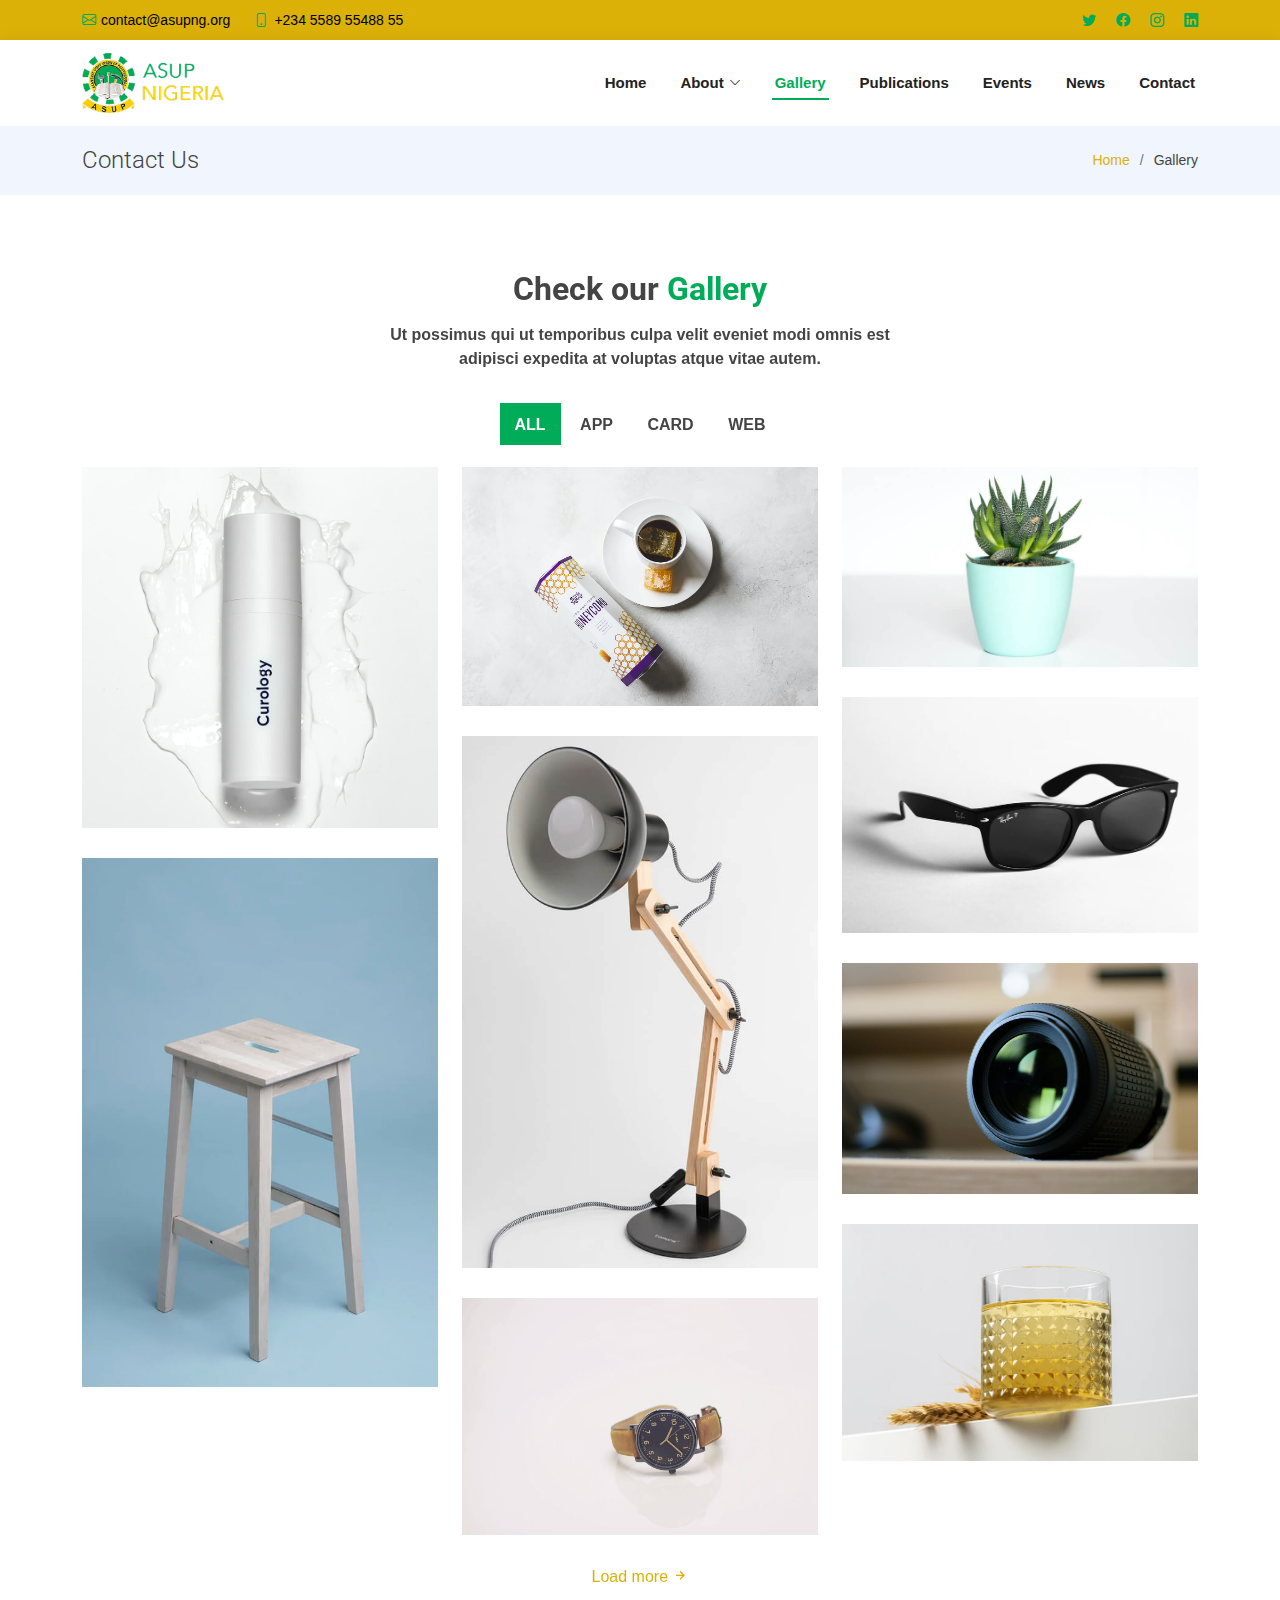
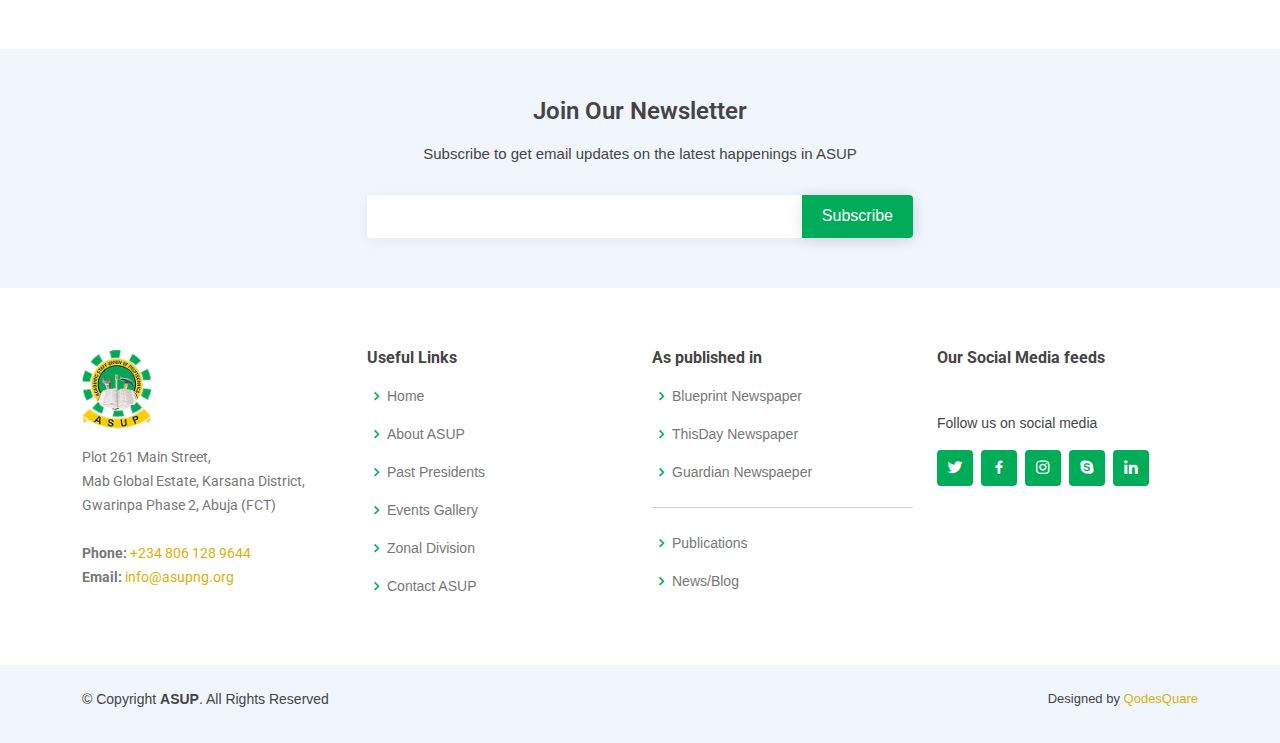
<file: gallery.html>
<!DOCTYPE html>
<html lang="en">

<head>
  <meta charset="utf-8">
  <meta content="width=device-width, initial-scale=1.0" name="viewport">

  <title>ASUP | Contact ASUP</title>
  <meta content="The Academic Staff Union of Polytechnics (ASUP) " name="description">
  <meta content="ASUP, asupnigeria, Polytechnics, ASUU, NLC, monotechnics, the academic staff union of polytechnics, " name="keywords">

  <!-- Favicons -->
  <!-- <link rel="shortcut icon" href="favicon.ico" type="image/x-icon"> -->
  <link rel="apple-touch-icon" sizes="180x180" href="/apple-touch-icon.png">
  <link rel="icon" type="image/png" sizes="32x32" href="/favicon-32x32.png">
  <link rel="icon" type="image/png" sizes="16x16" href="/favicon-16x16.png">
  <link rel="manifest" href="/site.webmanifest">

  <!-- Google Fonts -->
  <link href="https://fonts.googleapis.com/css?family=Open+Sans:300,300i,400,400i,600,600i,700,700i|Roboto:300,300i,400,400i,500,500i,600,600i,700,700i|Poppins:300,300i,400,400i,500,500i,600,600i,700,700i" rel="stylesheet">

  <!-- Vendor CSS Files -->
  <link href="assets/vendor/aos/aos.css" rel="stylesheet">
  <link href="assets/vendor/bootstrap/css/bootstrap.min.css" rel="stylesheet">
  <link href="assets/vendor/bootstrap-icons/bootstrap-icons.css" rel="stylesheet">
  <link href="assets/vendor/boxicons/css/boxicons.min.css" rel="stylesheet">
  <link href="assets/vendor/glightbox/css/glightbox.min.css" rel="stylesheet">
  <link href="assets/vendor/swiper/swiper-bundle.min.css" rel="stylesheet">

  <!-- Social feeds css -->
  <link rel="stylesheet" href="./assets/css/jquery.socialfeed.css">

  <!-- Template Main CSS File -->
  <link href="assets/css/style.css" rel="stylesheet">
</head>

<body>

  <!-- ======= Top Bar ======= -->
  <section id="topbar" class="d-flex align-items-center">
    <div class="container d-flex justify-content-center justify-content-md-between">
      <div class="contact-info d-none d-md-flex align-items-center">
        <i class="bi bi-envelope d-flex align-items-center"><a href="mailto:contact@asupng.org">contact@asupng.org</a></i>
        <i class="bi bi-phone d-none d-sm-flex align-items-center ms-4"><span>+234 5589 55488 55</span></i>
      </div>
      <div class="social-links d-flex align-items-center">
        <a href="#" class="twitter"><i class="bi bi-twitter"></i></a>
        <a href="#" class="facebook"><i class="bi bi-facebook"></i></a>
        <a href="#" class="instagram"><i class="bi bi-instagram"></i></a>
        <a href="#" class="linkedin"><i class="bi bi-linkedin"></i></i></a>
      </div>
    </div>
  </section>

  <!-- ======= Header ======= -->
  <header id="header" class="d-flex align-items-center">
    <div class="container d-flex align-items-center justify-content-between">

      <a href="index.html" class="logo"><img src="assets/img/asup.png" alt=""></a>

    <nav id="navbar" class="navbar">
        <ul>
          	<li><a class="nav-link scrollto " href="index.html">Home</a></li>
            <li class="dropdown"><a href="#"><span>About</span> <i class="bi bi-chevron-down"></i></a>
              <ul>
                <li><a href="#">About ASUP</a></li>
                <li><a href="#">History</a></li>
                <li class="dropdown"><a href="#"><span>Zones</span> <i class="bi bi-chevron-right"></i></a>
                  <ul>
                    <li><a href="#">Zone A</a></li>
                    <li><a href="#">Zone B</a></li>
                  <li><a href="#">Zone C</a></li>
                  <li><a href="#">Zone D</a></li>
                  </ul>
                </li>
                <li><a href="#">Affiliates</a></li>
              </ul>
            </li>
            <li><a class="nav-link scrollto active" href="gallery.html">Gallery</a></li>
            <li><a class="nav-link scrollto" href="publications.html">Publications</a></li>
            <li><a class="nav-link scrollto" href="events.html">Events</a></li>
            <li><a class="nav-link scrollto" href="news.html">News</a></li>
            <li><a class="nav-link scrollto" href="contact.html">Contact</a></li>
        </ul>
        <i class="bi bi-list mobile-nav-toggle"></i>
    </nav><!-- .navbar -->

    </div>
  </header><!-- End Header -->

  <main id="main" data-aos="fade-up">

    <!-- ======= Breadcrumbs Section ======= -->
    <section class="breadcrumbs">
      <div class="container">

        <div class="d-flex justify-content-between align-items-center">
          <h2>Contact Us</h2>
          <ol>
            <li><a href="index.html">Home</a></li>
            <li>Gallery</li>
          </ol>
        </div>

      </div>
    </section><!-- Breadcrumbs Section -->

    <!-- ======= Portfolio Section ======= -->
    <section id="portfolio" class="portfolio">
      <div class="container" data-aos="fade-up">

        <div class="section-title">
          <!-- <h2>Gallery</h2> -->
          <h3>Check our <span>Gallery</span></h3>
          <p>Ut possimus qui ut temporibus culpa velit eveniet modi omnis est adipisci expedita at voluptas atque vitae autem.</p>
        </div>

        <div class="row" data-aos="fade-up" data-aos-delay="100">
          <div class="col-lg-12 d-flex justify-content-center">
            <ul id="portfolio-flters">
              <li data-filter="*" class="filter-active">All</li>
              <li data-filter=".filter-app">App</li>
              <li data-filter=".filter-card">Card</li>
              <li data-filter=".filter-web">Web</li>
            </ul>
          </div>
        </div>

        <div class="row portfolio-container" data-aos="fade-up" data-aos-delay="200">

          <div class="col-lg-4 col-md-6 portfolio-item filter-app">
            <img src="assets/img/portfolio/portfolio-1.jpg" class="img-fluid" alt="">
            <div class="portfolio-info">
              <h4>App 1</h4>
              <p>App</p>
              <a href="assets/img/portfolio/portfolio-1.jpg" data-gallery="portfolioGallery" class="portfolio-lightbox preview-link" title="App 1"><i class="bx bx-plus"></i></a>
              <a href="gallery-details.html" class="details-link" title="More Details"><i class="bx bx-link"></i></a>
            </div>
          </div>

          <div class="col-lg-4 col-md-6 portfolio-item filter-web">
            <img src="assets/img/portfolio/portfolio-2.jpg" class="img-fluid" alt="">
            <div class="portfolio-info">
              <h4>Web 3</h4>
              <p>Web</p>
              <a href="assets/img/portfolio/portfolio-2.jpg" data-gallery="portfolioGallery" class="portfolio-lightbox preview-link" title="Web 3"><i class="bx bx-plus"></i></a>
              <a href="gallery-details.html" class="details-link" title="More Details"><i class="bx bx-link"></i></a>
            </div>
          </div>

          <div class="col-lg-4 col-md-6 portfolio-item filter-app">
            <img src="assets/img/portfolio/portfolio-3.jpg" class="img-fluid" alt="">
            <div class="portfolio-info">
              <h4>App 2</h4>
              <p>App</p>
              <a href="assets/img/portfolio/portfolio-3.jpg" data-gallery="portfolioGallery" class="portfolio-lightbox preview-link" title="App 2"><i class="bx bx-plus"></i></a>
              <a href="gallery-details.html" class="details-link" title="More Details"><i class="bx bx-link"></i></a>
            </div>
          </div>

          <div class="col-lg-4 col-md-6 portfolio-item filter-card">
            <img src="assets/img/portfolio/portfolio-4.jpg" class="img-fluid" alt="">
            <div class="portfolio-info">
              <h4>Card 2</h4>
              <p>Card</p>
              <a href="assets/img/portfolio/portfolio-4.jpg" data-gallery="portfolioGallery" class="portfolio-lightbox preview-link" title="Card 2"><i class="bx bx-plus"></i></a>
              <a href="gallery-details.html" class="details-link" title="More Details"><i class="bx bx-link"></i></a>
            </div>
          </div>

          <div class="col-lg-4 col-md-6 portfolio-item filter-web">
            <img src="assets/img/portfolio/portfolio-5.jpg" class="img-fluid" alt="">
            <div class="portfolio-info">
              <h4>Web 2</h4>
              <p>Web</p>
              <a href="assets/img/portfolio/portfolio-5.jpg" data-gallery="portfolioGallery" class="portfolio-lightbox preview-link" title="Web 2"><i class="bx bx-plus"></i></a>
              <a href="gallery-details.html" class="details-link" title="More Details"><i class="bx bx-link"></i></a>
            </div>
          </div>

          <div class="col-lg-4 col-md-6 portfolio-item filter-app">
            <img src="assets/img/portfolio/portfolio-6.jpg" class="img-fluid" alt="">
            <div class="portfolio-info">
              <h4>App 3</h4>
              <p>App</p>
              <a href="assets/img/portfolio/portfolio-6.jpg" data-gallery="portfolioGallery" class="portfolio-lightbox preview-link" title="App 3"><i class="bx bx-plus"></i></a>
              <a href="gallery-details.html" class="details-link" title="More Details"><i class="bx bx-link"></i></a>
            </div>
          </div>

          <div class="col-lg-4 col-md-6 portfolio-item filter-card">
            <img src="assets/img/portfolio/portfolio-7.jpg" class="img-fluid" alt="">
            <div class="portfolio-info">
              <h4>Card 1</h4>
              <p>Card</p>
              <a href="assets/img/portfolio/portfolio-7.jpg" data-gallery="portfolioGallery" class="portfolio-lightbox preview-link" title="Card 1"><i class="bx bx-plus"></i></a>
              <a href="gallery-details.html" class="details-link" title="More Details"><i class="bx bx-link"></i></a>
            </div>
          </div>

          <div class="col-lg-4 col-md-6 portfolio-item filter-card">
            <img src="assets/img/portfolio/portfolio-8.jpg" class="img-fluid" alt="">
            <div class="portfolio-info">
              <h4>Card 3</h4>
              <p>Card</p>
              <a href="assets/img/portfolio/portfolio-8.jpg" data-gallery="portfolioGallery" class="portfolio-lightbox preview-link" title="Card 3"><i class="bx bx-plus"></i></a>
              <a href="gallery-details.html" class="details-link" title="More Details"><i class="bx bx-link"></i></a>
            </div>
          </div>

          <div class="col-lg-4 col-md-6 portfolio-item filter-web">
            <img src="assets/img/portfolio/portfolio-9.jpg" class="img-fluid" alt="">
            <div class="portfolio-info">
              <h4>Web 3</h4>
              <p>Web</p>
              <a href="assets/img/portfolio/portfolio-9.jpg" data-gallery="portfolioGallery" class="portfolio-lightbox preview-link" title="Web 3"><i class="bx bx-plus"></i></a>
              <a href="gallery-details.html" class="details-link" title="More Details"><i class="bx bx-link"></i></a>
            </div>
          </div>

        </div>
        <div class="text-center">
          <a href="#">Load more <i class="bx bx-right-arrow-alt"></i></a>
        </div>

      </div>
    </section><!-- End Portfolio Section -->

  </main><!-- End #main -->

  <!-- ======= Footer ======= -->
  <footer id="footer">

    <div class="footer-newsletter">
      <div class="container">
        <div class="row justify-content-center">
          <div class="col-lg-6">
            <h4>Join Our Newsletter</h4>
            <p>Subscribe to get email updates on the latest happenings in ASUP</p>
            <form action="" method="post">
              <input type="email" name="email"><input type="submit" value="Subscribe">
            </form>
          </div>
        </div>
      </div>
    </div>

    <div class="footer-top">
		<div class="container">
		  <div class="row justify-contnent-start">
  
			<div class="col-lg-3 col-md-6 footer-contact">
			  <h3><img src="./assets/img/asup-icon.png" alt="asup logo"></h3>
			  <p>
				Plot 261 Main Street,<br>
				Mab Global Estate, Karsana District,<br>
				Gwarinpa Phase 2, Abuja (FCT) <br><br>
				<strong>Phone:</strong> <a href="tel:+2348061289644">+234 806 128 9644</a><br>
				<strong>Email:</strong> <a href="mailto:info@asupng.org">info@asupng.org</a><br>
			  </p>
			</div>
  
			<div class="col-lg-3 col-md-6 footer-links">
			  <h4>Useful Links</h4>
			  <ul>
				<li><i class="bx bx-chevron-right"></i> <a href="index.html">Home</a></li>
				<li><i class="bx bx-chevron-right"></i> <a href="#">About ASUP</a></li>
				<li><i class="bx bx-chevron-right"></i> <a href="#">Past Presidents</a></li>
				<li><i class="bx bx-chevron-right"></i> <a href="#">Events Gallery</a></li>
				<li><i class="bx bx-chevron-right"></i> <a href="#">Zonal Division</a></li>
				<li><i class="bx bx-chevron-right"></i> <a href="#">Contact ASUP</a></li>
			  </ul>
			</div>
  
			<div class="col-lg-3 col-md-6 footer-links">
			  <h4>As published in</h4>
			  <ul>
				<li><i class="bx bx-chevron-right"></i> <a href="#">Blueprint Newspaper</a></li>
				<li><i class="bx bx-chevron-right"></i> <a href="#">ThisDay Newspaper</a></li>
				<li><i class="bx bx-chevron-right"></i> <a href="#">Guardian Newspaeper</a></li>
				<hr>
				<li><i class="bx bx-chevron-right"></i> <a href="#">Publications</a></li>
				<li><i class="bx bx-chevron-right"></i> <a href="#">News/Blog</a></li>
			  </ul>
			</div>
  
			<div class="col-lg-3 col-md-6 footer-links social-feeds">
				<h4>Our Social Media feeds</h4>
				<div class="social-feed-container"></div>
			  	<p class="mt-3">Follow us on social media</p>
				<div class="social-links mt-3">
					<a href="#" class="twitter"><i class="bx bxl-twitter"></i></a>
					<a href="#" class="facebook"><i class="bx bxl-facebook"></i></a>
					<a href="#" class="instagram"><i class="bx bxl-instagram"></i></a>
					<a href="#" class="google-plus"><i class="bx bxl-skype"></i></a>
					<a href="#" class="linkedin"><i class="bx bxl-linkedin"></i></a>
				</div>
			</div>
  
		  </div>
		</div>
	</div>
  
	  <div class="container py-4">
		<div class="copyright">
		  &copy; Copyright <strong><span>ASUP</span></strong>. All Rights Reserved
		</div>
		<div class="credits">
		  <!-- All the links in the footer should remain intact. -->
		  <!-- You can delete the links only if you purchased the pro version. -->
		  <!-- Licensing information: https://bootstrapmade.com/license/ -->
		  <!-- Purchase the pro version with working PHP/AJAX contact form: https://bootstrapmade.com/bizland-bootstrap-business-template/ -->
		  Designed by <a href="https://qodesqaure.com/">QodesQuare</a>
		</div>
	  </div>
  </footer><!-- End Footer -->

  <div id="preloader"></div>
  <a href="#" class="back-to-top d-flex align-items-center justify-content-center"><i class="bi bi-arrow-up-short"></i></a>

  <!-- Social feeds js files-->
  <script src="./assets/vendor/bower_components/jquery/dist/jquery.min.js"></script>
  <script src="./assets/vendor/bower_components/codebird-js/codebird.js"></script>
  <script src="./assets/vendor/bower_components/doT/doT.min.js"></script>
  <script src="./assets/vendor/bower_components/moment/min/moment-with-locales.min.js"></script>
  
  <!-- <script src="./assets/vendor/bower_components/moment/min/moment.min.js"></script> -->
  <script src="./assets/js/jquery.socialfeed.js"></script>
  <!-- Vendor JS Files -->
  <script src="assets/vendor/aos/aos.js"></script>
  <script src="assets/vendor/bootstrap/js/bootstrap.bundle.min.js"></script>
  <script src="assets/vendor/glightbox/js/glightbox.min.js"></script>
  <script src="assets/vendor/isotope-layout/isotope.pkgd.min.js"></script>
  <script src="assets/vendor/php-email-form/validate.js"></script>
  <script src="assets/vendor/purecounter/purecounter.js"></script>
  <script src="assets/vendor/swiper/swiper-bundle.min.js"></script>
  <script src="assets/vendor/waypoints/noframework.waypoints.js"></script>

  <!-- Template Main JS File -->
  <script src="assets/js/main.js"></script>

  <!-- Initialize social feed plugin-->
  <script>
    $(document).ready(function(){
        $('.social-feed-container').socialfeed({
            // INSTAGRAM
            instagram:{
                accounts: ['@teslamotors','#teslamotors'],  //Array: Specify a list of accounts from which to pull posts
                limit: 2,                                    //Integer: max number of posts to load
                client_id: '88b4730e0e2c4b2f8a09a6184af2e218',       //String: Instagram client id (optional if using access token)
                access_token: 'tdthgtsdrfgdfghfed' //String: Instagram access token
            },
            // Twitter
            twitter: {
              accounts: ['#asupstrike',],
              limit: 2,
              consumer_key: 'qzRXgkI7enflNJH1lWFvujT2P', // make sure to have your app read-only
              consumer_secret: '8e7E7gHuTwyDHw9lGQFO73FcUwz9YozT37lEvZulMq8FXaPl8O', // make sure to have your app read-only
          },

            // GENERAL SETTINGS
            length:100, //Integer: For posts with text longer than this length, show an ellipsis.
            show_media: true,
            update_period: 5000,
          });
    });
  </script>

</body>

</html>
</file>
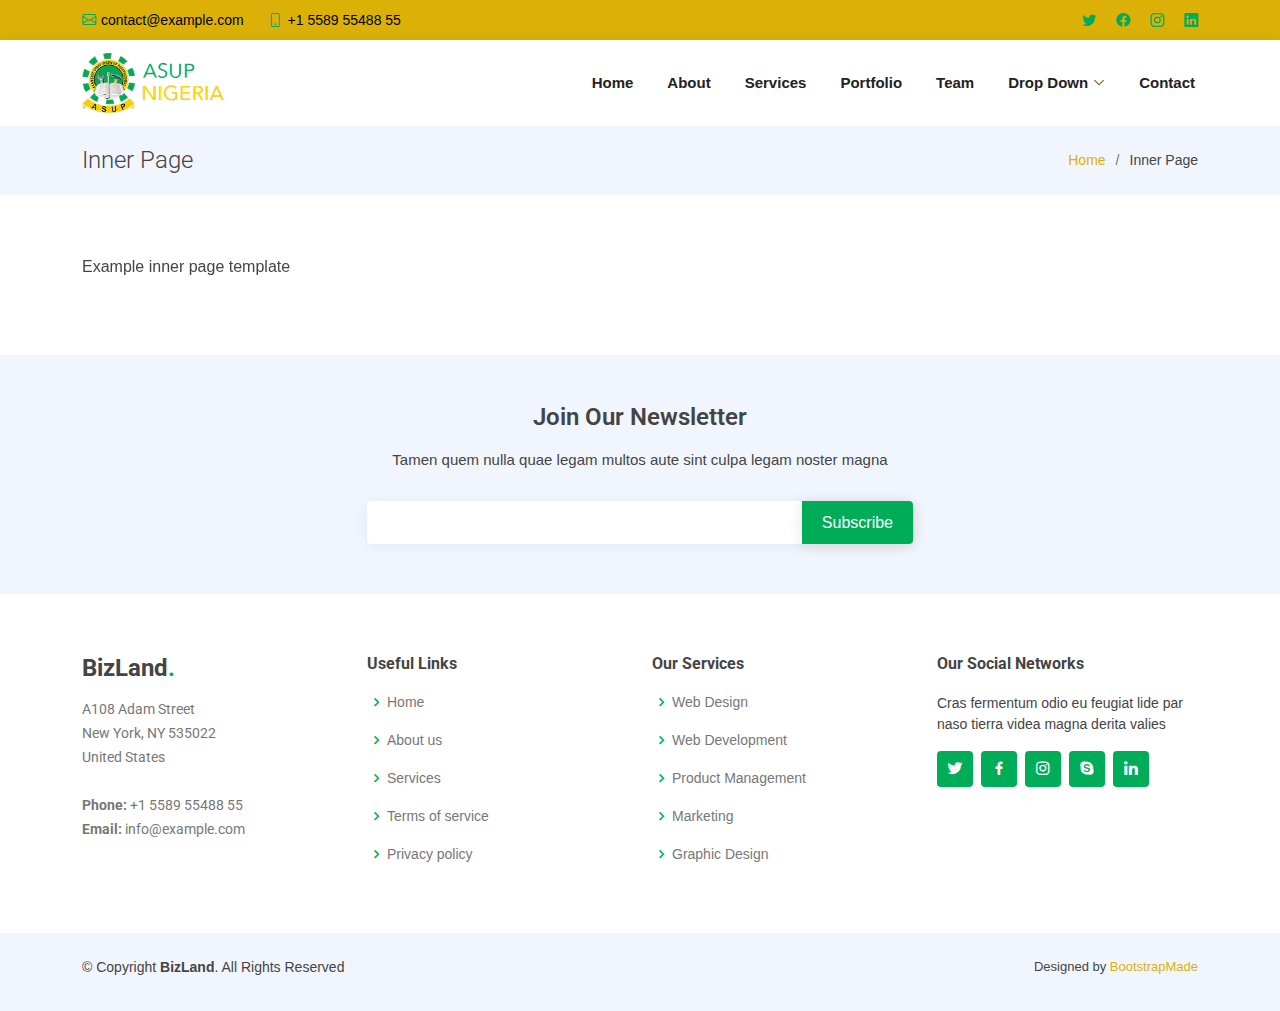
<file: inner-page.html>
<!DOCTYPE html>
<html lang="en">

<head>
  <meta charset="utf-8">
  <meta content="width=device-width, initial-scale=1.0" name="viewport">

  <title>Inner Page - BizLand Bootstrap Template</title>
  <meta content="" name="description">
  <meta content="" name="keywords">

  <!-- Favicons -->
  <link href="assets/img/favicon.png" rel="icon">
  <link href="assets/img/apple-touch-icon.png" rel="apple-touch-icon">

  <!-- Google Fonts -->
  <link href="https://fonts.googleapis.com/css?family=Open+Sans:300,300i,400,400i,600,600i,700,700i|Roboto:300,300i,400,400i,500,500i,600,600i,700,700i|Poppins:300,300i,400,400i,500,500i,600,600i,700,700i" rel="stylesheet">

  <!-- Vendor CSS Files -->
  <link href="assets/vendor/aos/aos.css" rel="stylesheet">
  <link href="assets/vendor/bootstrap/css/bootstrap.min.css" rel="stylesheet">
  <link href="assets/vendor/bootstrap-icons/bootstrap-icons.css" rel="stylesheet">
  <link href="assets/vendor/boxicons/css/boxicons.min.css" rel="stylesheet">
  <link href="assets/vendor/glightbox/css/glightbox.min.css" rel="stylesheet">
  <link href="assets/vendor/swiper/swiper-bundle.min.css" rel="stylesheet">

  <!-- Template Main CSS File -->
  <link href="assets/css/style.css" rel="stylesheet">

  <!-- =======================================================
  * Template Name: BizLand - v3.1.0
  * Template URL: https://bootstrapmade.com/bizland-bootstrap-business-template/
  * Author: BootstrapMade.com
  * License: https://bootstrapmade.com/license/
  ======================================================== -->
</head>

<body>

  <!-- ======= Top Bar ======= -->
  <section id="topbar" class="d-flex align-items-center">
    <div class="container d-flex justify-content-center justify-content-md-between">
      <div class="contact-info d-flex align-items-center">
        <i class="bi bi-envelope d-flex align-items-center"><a href="mailto:contact@example.com">contact@example.com</a></i>
        <i class="bi bi-phone d-flex align-items-center ms-4"><span>+1 5589 55488 55</span></i>
      </div>
      <div class="social-links d-none d-md-flex align-items-center">
        <a href="#" class="twitter"><i class="bi bi-twitter"></i></a>
        <a href="#" class="facebook"><i class="bi bi-facebook"></i></a>
        <a href="#" class="instagram"><i class="bi bi-instagram"></i></a>
        <a href="#" class="linkedin"><i class="bi bi-linkedin"></i></i></a>
      </div>
    </div>
  </section>

  <!-- ======= Header ======= -->
  <header id="header" class="d-flex align-items-center">
    <div class="container d-flex align-items-center justify-content-between">

      <a href="index.html" class="logo"><img src="assets/img/asup.png" alt=""></a>

      <nav id="navbar" class="navbar">
        <ul>
          <li><a class="nav-link scrollto " href="#hero">Home</a></li>
          <li><a class="nav-link scrollto" href="#about">About</a></li>
          <li><a class="nav-link scrollto" href="#services">Services</a></li>
          <li><a class="nav-link scrollto " href="#portfolio">Portfolio</a></li>
          <li><a class="nav-link scrollto" href="#team">Team</a></li>
          <li class="dropdown"><a href="#"><span>Drop Down</span> <i class="bi bi-chevron-down"></i></a>
            <ul>
              <li><a href="#">Drop Down 1</a></li>
              <li class="dropdown"><a href="#"><span>Deep Drop Down</span> <i class="bi bi-chevron-right"></i></a>
                <ul>
                  <li><a href="#">Deep Drop Down 1</a></li>
                  <li><a href="#">Deep Drop Down 2</a></li>
                  <li><a href="#">Deep Drop Down 3</a></li>
                  <li><a href="#">Deep Drop Down 4</a></li>
                  <li><a href="#">Deep Drop Down 5</a></li>
                </ul>
              </li>
              <li><a href="#">Drop Down 2</a></li>
              <li><a href="#">Drop Down 3</a></li>
              <li><a href="#">Drop Down 4</a></li>
            </ul>
          </li>
          <li><a class="nav-link scrollto" href="#contact">Contact</a></li>
        </ul>
        <i class="bi bi-list mobile-nav-toggle"></i>
      </nav><!-- .navbar -->

    </div>
  </header><!-- End Header -->

  <main id="main" data-aos="fade-up">

    <!-- ======= Breadcrumbs ======= -->
    <section class="breadcrumbs">
      <div class="container">

        <div class="d-flex justify-content-between align-items-center">
          <h2>Inner Page</h2>
          <ol>
            <li><a href="index.html">Home</a></li>
            <li>Inner Page</li>
          </ol>
        </div>

      </div>
    </section><!-- End Breadcrumbs -->

    <section class="inner-page">
      <div class="container">
        <p>
          Example inner page template
        </p>
      </div>
    </section>

  </main><!-- End #main -->

  <!-- ======= Footer ======= -->
  <footer id="footer">

    <div class="footer-newsletter">
      <div class="container">
        <div class="row justify-content-center">
          <div class="col-lg-6">
            <h4>Join Our Newsletter</h4>
            <p>Tamen quem nulla quae legam multos aute sint culpa legam noster magna</p>
            <form action="" method="post">
              <input type="email" name="email"><input type="submit" value="Subscribe">
            </form>
          </div>
        </div>
      </div>
    </div>

    <div class="footer-top">
      <div class="container">
        <div class="row">

          <div class="col-lg-3 col-md-6 footer-contact">
            <h3>BizLand<span>.</span></h3>
            <p>
              A108 Adam Street <br>
              New York, NY 535022<br>
              United States <br><br>
              <strong>Phone:</strong> +1 5589 55488 55<br>
              <strong>Email:</strong> info@example.com<br>
            </p>
          </div>

          <div class="col-lg-3 col-md-6 footer-links">
            <h4>Useful Links</h4>
            <ul>
              <li><i class="bx bx-chevron-right"></i> <a href="#">Home</a></li>
              <li><i class="bx bx-chevron-right"></i> <a href="#">About us</a></li>
              <li><i class="bx bx-chevron-right"></i> <a href="#">Services</a></li>
              <li><i class="bx bx-chevron-right"></i> <a href="#">Terms of service</a></li>
              <li><i class="bx bx-chevron-right"></i> <a href="#">Privacy policy</a></li>
            </ul>
          </div>

          <div class="col-lg-3 col-md-6 footer-links">
            <h4>Our Services</h4>
            <ul>
              <li><i class="bx bx-chevron-right"></i> <a href="#">Web Design</a></li>
              <li><i class="bx bx-chevron-right"></i> <a href="#">Web Development</a></li>
              <li><i class="bx bx-chevron-right"></i> <a href="#">Product Management</a></li>
              <li><i class="bx bx-chevron-right"></i> <a href="#">Marketing</a></li>
              <li><i class="bx bx-chevron-right"></i> <a href="#">Graphic Design</a></li>
            </ul>
          </div>

          <div class="col-lg-3 col-md-6 footer-links">
            <h4>Our Social Networks</h4>
            <p>Cras fermentum odio eu feugiat lide par naso tierra videa magna derita valies</p>
            <div class="social-links mt-3">
              <a href="#" class="twitter"><i class="bx bxl-twitter"></i></a>
              <a href="#" class="facebook"><i class="bx bxl-facebook"></i></a>
              <a href="#" class="instagram"><i class="bx bxl-instagram"></i></a>
              <a href="#" class="google-plus"><i class="bx bxl-skype"></i></a>
              <a href="#" class="linkedin"><i class="bx bxl-linkedin"></i></a>
            </div>
          </div>

        </div>
      </div>
    </div>

    <div class="container py-4">
      <div class="copyright">
        &copy; Copyright <strong><span>BizLand</span></strong>. All Rights Reserved
      </div>
      <div class="credits">
        <!-- All the links in the footer should remain intact. -->
        <!-- You can delete the links only if you purchased the pro version. -->
        <!-- Licensing information: https://bootstrapmade.com/license/ -->
        <!-- Purchase the pro version with working PHP/AJAX contact form: https://bootstrapmade.com/bizland-bootstrap-business-template/ -->
        Designed by <a href="https://bootstrapmade.com/">BootstrapMade</a>
      </div>
    </div>
  </footer><!-- End Footer -->

  <div id="preloader"></div>
  <a href="#" class="back-to-top d-flex align-items-center justify-content-center"><i class="bi bi-arrow-up-short"></i></a>

  <!-- Vendor JS Files -->
  <script src="assets/vendor/aos/aos.js"></script>
  <script src="assets/vendor/bootstrap/js/bootstrap.bundle.min.js"></script>
  <script src="assets/vendor/glightbox/js/glightbox.min.js"></script>
  <script src="assets/vendor/isotope-layout/isotope.pkgd.min.js"></script>
  <script src="assets/vendor/php-email-form/validate.js"></script>
  <script src="assets/vendor/purecounter/purecounter.js"></script>
  <script src="assets/vendor/swiper/swiper-bundle.min.js"></script>
  <script src="assets/vendor/waypoints/noframework.waypoints.js"></script>

  <!-- Template Main JS File -->
  <script src="assets/js/main.js"></script>

</body>

</html>
</file>
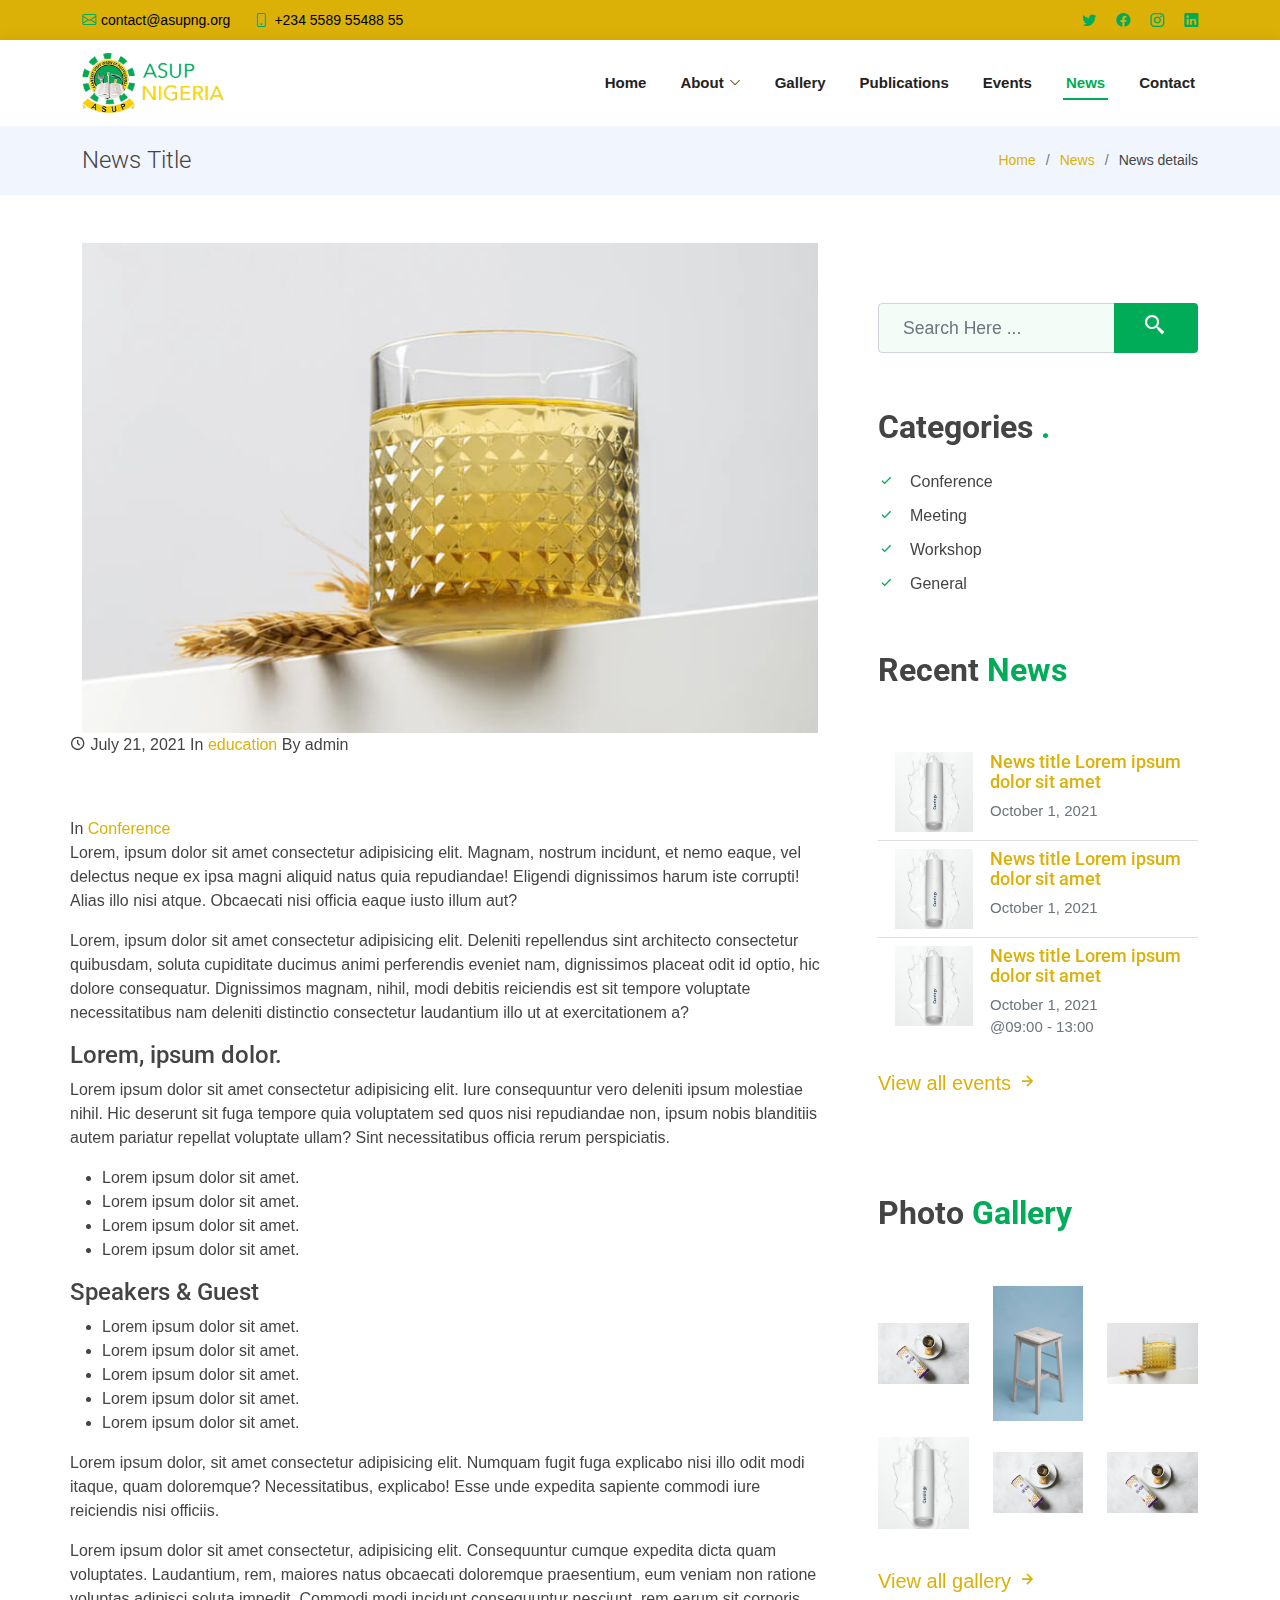
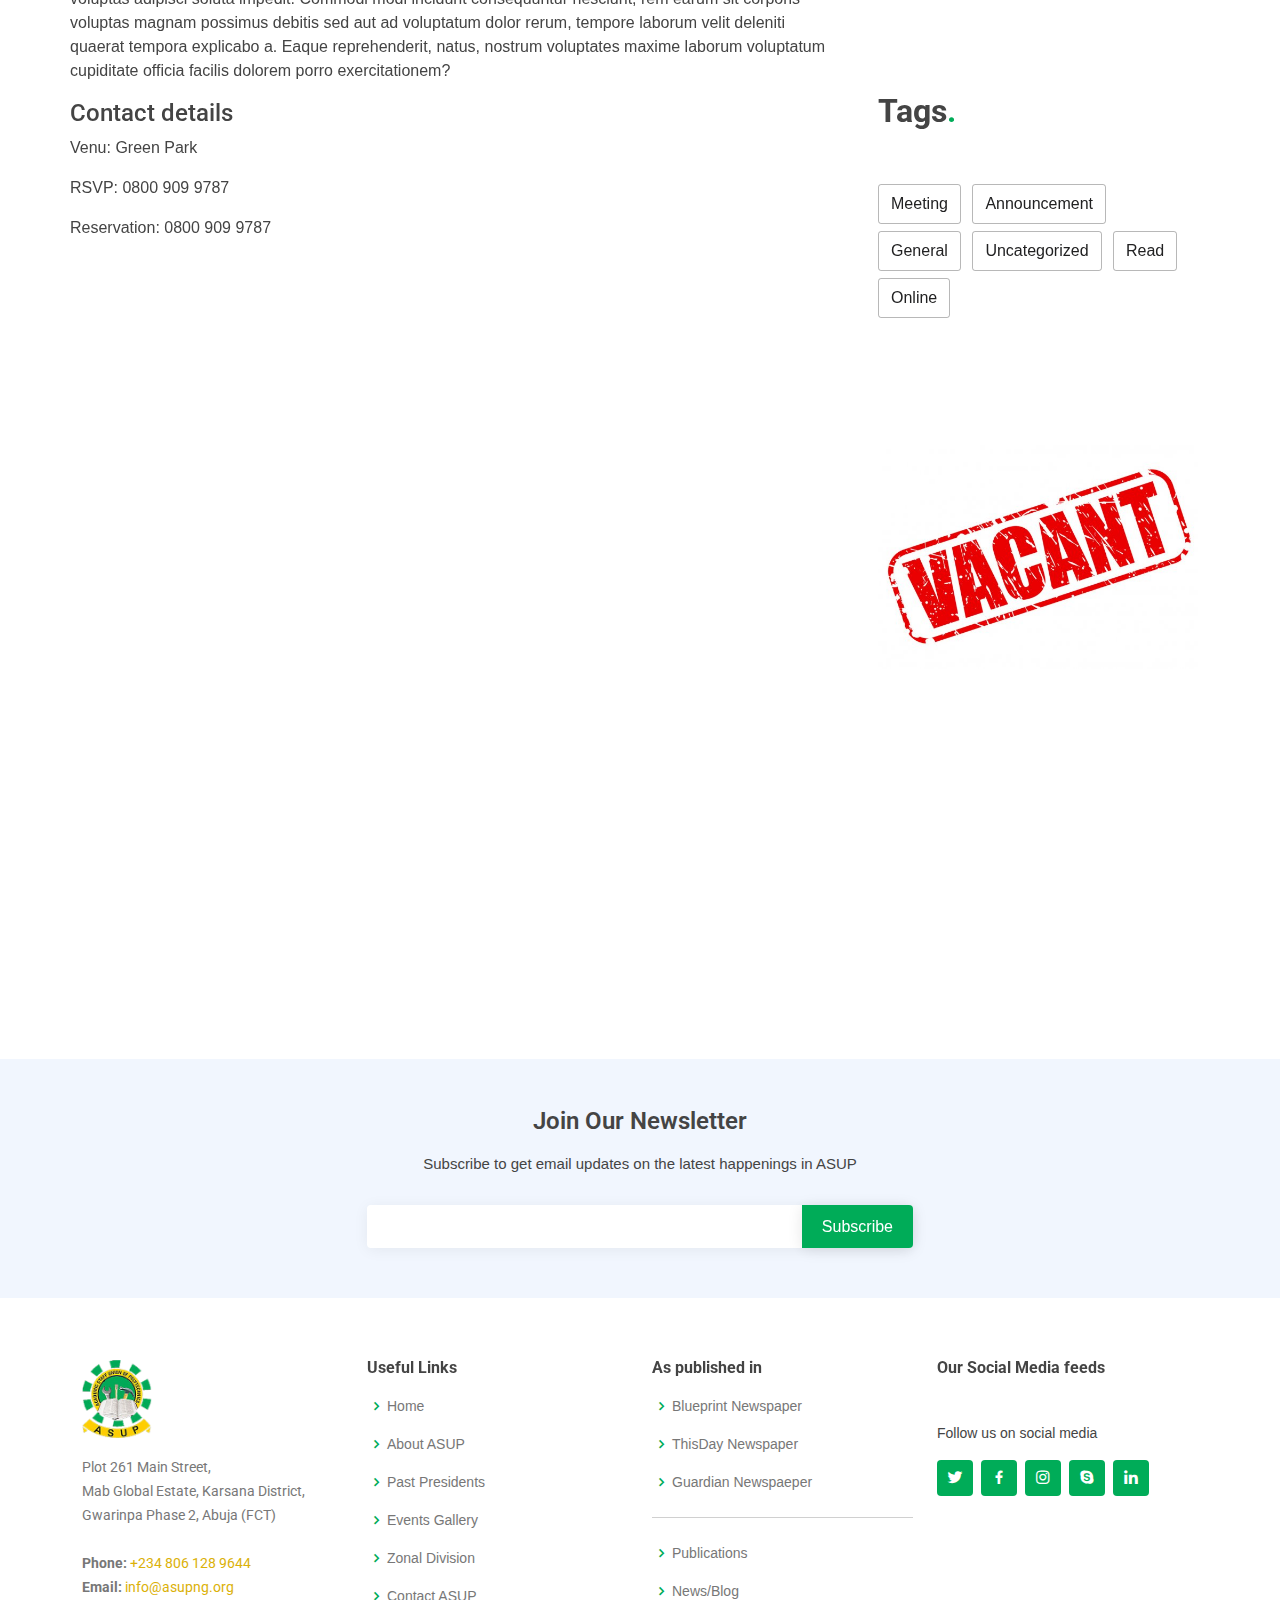
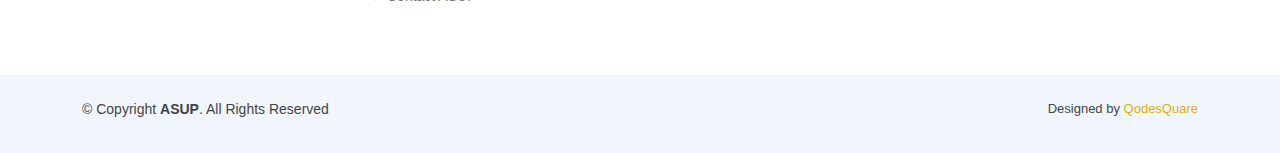
<file: news-details.html>
<!DOCTYPE html>
<html lang="en">

<head>
  <meta charset="utf-8">
  <meta content="width=device-width, initial-scale=1.0" name="viewport">

  <title>Events | ASUP</title>
  <meta content="The Academic Staff Union of Polytechnics (ASUP) " name="description">
  <meta content="ASUP, asupnigeria, Polytechnics, ASUU, NLC, monotechnics, the academic staff union of polytechnics, " name="keywords">

  <!-- Favicons -->
  <!-- <link rel="shortcut icon" href="favicon.ico" type="image/x-icon"> -->
  <link rel="apple-touch-icon" sizes="180x180" href="/apple-touch-icon.png">
  <link rel="icon" type="image/png" sizes="32x32" href="/favicon-32x32.png">
  <link rel="icon" type="image/png" sizes="16x16" href="/favicon-16x16.png">
  <link rel="manifest" href="/site.webmanifest">

  <!-- Google Fonts -->
  <link href="https://fonts.googleapis.com/css?family=Open+Sans:300,300i,400,400i,600,600i,700,700i|Roboto:300,300i,400,400i,500,500i,600,600i,700,700i|Poppins:300,300i,400,400i,500,500i,600,600i,700,700i" rel="stylesheet">

  <!-- Vendor CSS Files -->
  <link href="assets/vendor/aos/aos.css" rel="stylesheet">
  <link href="assets/vendor/bootstrap/css/bootstrap.min.css" rel="stylesheet">
  <link href="assets/vendor/bootstrap-icons/bootstrap-icons.css" rel="stylesheet">
  <link href="assets/vendor/boxicons/css/boxicons.min.css" rel="stylesheet">
  <link href="assets/vendor/glightbox/css/glightbox.min.css" rel="stylesheet">
  <link href="assets/vendor/swiper/swiper-bundle.min.css" rel="stylesheet">

  <!-- Social feeds css -->
  <link rel="stylesheet" href="./assets/css/jquery.socialfeed.css">

  <!-- Template Main CSS File -->
  <link href="assets/css/style.css" rel="stylesheet">
</head>

<body>

  <!-- ======= Top Bar ======= -->
  <section id="topbar" class="d-flex align-items-center">
    <div class="container d-flex justify-content-center justify-content-md-between">
      <div class="contact-info d-none d-md-flex align-items-center">
        <i class="bi bi-envelope d-flex align-items-center"><a href="mailto:contact@asupng.org">contact@asupng.org</a></i>
        <i class="bi bi-phone d-none d-sm-flex align-items-center ms-4"><span>+234 5589 55488 55</span></i>
      </div>
      <div class="social-links d-flex align-items-center">
        <a href="#" class="twitter"><i class="bi bi-twitter"></i></a>
        <a href="#" class="facebook"><i class="bi bi-facebook"></i></a>
        <a href="#" class="instagram"><i class="bi bi-instagram"></i></a>
        <a href="#" class="linkedin"><i class="bi bi-linkedin"></i></i></a>
      </div>
    </div>
  </section>

  <!-- ======= Header ======= -->
  <header id="header" class="d-flex align-items-center">
    <div class="container d-flex align-items-center justify-content-between">

      <!-- <h1 class="logo"><a href="index.html"><img src="./assets/img/asup.png" alt=""></a></h1> -->
      <!-- Uncomment below if you prefer to use an image logo -->
      <a href="index.html" class="logo"><img src="assets/img/asup.png" alt=""></a>

    <nav id="navbar" class="navbar">
        <ul>
          	<li><a class="nav-link scrollto " href="index.html">Home</a></li>
            <li class="dropdown"><a href="#"><span>About</span> <i class="bi bi-chevron-down"></i></a>
              <ul>
                <li><a href="#">About ASUP</a></li>
                <li><a href="#">History</a></li>
                <li class="dropdown"><a href="#"><span>Zones</span> <i class="bi bi-chevron-right"></i></a>
                  <ul>
                    <li><a href="#">Zone A</a></li>
                    <li><a href="#">Zone B</a></li>
                  <li><a href="#">Zone C</a></li>
                  <li><a href="#">Zone D</a></li>
                  </ul>
                </li>
                <li><a href="#">Affiliates</a></li>
              </ul>
            </li>
            <li><a class="nav-link scrollto" href="gallery.html">Gallery</a></li>
            <li><a class="nav-link scrollto" href="publications.html">Publications</a></li>
            <li><a class="nav-link scrollto" href="events.html">Events</a></li>
            <li><a class="nav-link scrollto active" href="news.html">News</a></li>
            <li><a class="nav-link scrollto" href="contact.html">Contact</a></li>
        </ul>
        <i class="bi bi-list mobile-nav-toggle"></i>
    </nav><!-- .navbar -->

    </div>
  </header><!-- End Header -->

  <!-- ======= Breadcrumbs Section ======= -->
  <section class="breadcrumbs">
	<div class="container">

	  <div class="d-flex justify-content-between align-items-center">
		<h2>News Title</h2>
		<ol>
		  <li><a href="index.html">Home</a></li>
		  <li><a href="news.html">News</a></li>
		  <li>News details</li>
		</ol>
	  </div>

	</div>
  </section><!-- Breadcrumbs Section -->

  <div class="container">
	<div class="row mt-5">
		<main id="main" class="col-lg-8 p-0" data-aos="fade-up">
	  
		  	<!-- ======= News ======= -->
		  	<section id="" class="featured-img-event p-0">

				<div class="container">
					<div class="row featured-img-event-top">
						<img src="./assets/img/portfolio/portfolio-8.jpg" alt="featured image" class="img-fluid p-0">
					</div>
				</div>
				<div class="">
					<span>
						<i class='bx bx-time-five' ></i> July 21, 2021 
					</span>
					<span>
						 In <a href="">education </a>
					</span>
					<span>
						 By admin
					</span>

				</div>
			
		  	</section>
			<section data-aos="fade-up">
				<div>
					In <a href="#">Conference</a>
				</div>
				<p>
					Lorem, ipsum dolor sit amet consectetur adipisicing elit. Magnam, nostrum incidunt, et nemo eaque, vel delectus neque ex ipsa magni aliquid natus quia repudiandae! Eligendi dignissimos harum iste corrupti! Alias illo nisi atque. Obcaecati nisi officia eaque iusto illum aut?
				</p>
				<p>
					Lorem, ipsum dolor sit amet consectetur adipisicing elit. Deleniti repellendus sint architecto consectetur quibusdam, soluta cupiditate ducimus animi perferendis eveniet nam, dignissimos placeat odit id optio, hic dolore consequatur. Dignissimos magnam, nihil, modi debitis reiciendis est sit tempore voluptate necessitatibus nam deleniti distinctio consectetur laudantium illo ut at exercitationem a?
				</p>
				<h4>Lorem, ipsum dolor.</h4>
				<p>
					Lorem ipsum dolor sit amet consectetur adipisicing elit. Iure consequuntur vero deleniti ipsum molestiae nihil. Hic deserunt sit fuga tempore quia voluptatem sed quos nisi repudiandae non, ipsum nobis blanditiis autem pariatur repellat voluptate ullam? Sint necessitatibus officia rerum perspiciatis.
				</p>
				<ul>
					<li>Lorem ipsum dolor sit amet.</li>
					<li>Lorem ipsum dolor sit amet.</li>
					<li>Lorem ipsum dolor sit amet.</li>
					<li>Lorem ipsum dolor sit amet.</li>
				</ul>

				<h4>Speakers & Guest</h4>

				<ul>
					<li>Lorem ipsum dolor sit amet.</li>
					<li>Lorem ipsum dolor sit amet.</li>
					<li>Lorem ipsum dolor sit amet.</li>
					<li>Lorem ipsum dolor sit amet.</li>
					<li>Lorem ipsum dolor sit amet.</li>
				</ul>

				<p>
					Lorem ipsum dolor, sit amet consectetur adipisicing elit. Numquam fugit fuga explicabo nisi illo odit modi itaque, quam doloremque? Necessitatibus, explicabo! Esse unde expedita sapiente commodi iure reiciendis nisi officiis.
				</p>

				<p>
					Lorem ipsum dolor sit amet consectetur, adipisicing elit. Consequuntur cumque expedita dicta quam voluptates. Laudantium, rem, maiores natus obcaecati doloremque praesentium, eum veniam non ratione voluptas adipisci soluta impedit. Commodi modi incidunt consequuntur nesciunt, rem earum sit corporis voluptas magnam possimus debitis sed aut ad voluptatum dolor rerum, tempore laborum velit deleniti quaerat tempora explicabo a. Eaque reprehenderit, natus, nostrum voluptates maxime laborum voluptatum cupiditate officia facilis dolorem porro exercitationem?
				</p>

				<h4>Contact details</h4>
				<p>Venu: Green Park</p>
				<p>RSVP: 0800 909 9787</p>
				<p>Reservation: 0800 909 9787</p>

			</section>

			<section class="upcoming bg-white"  data-aos="fade-up">
				
				<div class="section-title text-center">
					<h3>Related <span>Events</span></h3>
				</div>
				<div class="row">
					<div class="col-lg-6 d-flex align-items-stretch" data-aos="zoom-in" data-aos-delay="100">
						<div class="card mb-4 shadow border-0">
						  <a href="./news-details.html"><img src="./assets/img/portfolio/portfolio-7.jpg" alt="pot two" class="card-img-top"></a>
						  <div class="card-body">
							In <a href="#" class="">Union update</a>, <a href="#" class="">Strike</a>
							<h5 class="card-title mt-3 mb-4"><a href="./news-details.html">ASUP begin indefinite strike</a></h5>
							<p class="card-text">Lorem ipsum dolor sit amet...</p>
							
							<div class="button my-4">
							  <a href="./news-details.html" class="">Continue Reading <i class="bx bx-right-arrow-alt"></i></a>
							</div>
						  </div>
		
						</div>
					</div>
					<div class="col-lg-6 d-flex align-items-stretch" data-aos="zoom-in" data-aos-delay="100">
						<div class="card mb-4 shadow border-0">
						  <a href="./news-details.html"><img src="./assets/img/portfolio/portfolio-7.jpg" alt="pot two" class="card-img-top"></a>
						  <div class="card-body">
							In <a href="#" class="">Union update</a>, <a href="#" class="">Strike</a>
							<h5 class="card-title mt-3 mb-4"><a href="./news-details.html">ASUP begin indefinite strike</a></h5>
							<p class="card-text">Lorem ipsum dolor sit amet...</p>
							
							<div class="button my-4">
							  <a href="./news-details.html" class="">Continue Reading <i class="bx bx-right-arrow-alt"></i></a>
							</div>
						  </div>
		
						</div>
					</div>
				</div>
				
			</section>
	  
		</main><!-- End #main -->
		<aside class="col-lg-4 ps-lg-5 sidebar" data-aos="fade-up">
			<section class="pb-4">
				<form class="input-group mb-3 search">
					<input type="text" class="form-control" placeholder="Search Here ..." aria-label="Recipient's username" aria-describedby="button-addon2">
					<a href="#" class="btn btn-get-started align-middle"><i class='bx bx-search-alt-2 bx-sm'></i></a>
				</form>
			</section>
			
			<section class="pt-0 pb-0">
				<div class="section-title text-start">
					<h3 class="mb-4">Categories <span>.</span></h3>
					<ul class='list-group '>
						<li><i class='bx bx-check me-3 mb-3 asup-prim'></i>Conference</li>
						<li><i class='bx bx-check me-3 mb-3 asup-prim'></i>Meeting</li>
						<li><i class='bx bx-check me-3 mb-3 asup-prim'></i>Workshop</li>
						<li><i class='bx bx-check me-3 mb-3 asup-prim'></i>General</li>
					</ul>
				</div>
			</section>
			<section class="pt-0 sidebar-event">
				<div class="section-title text-start">
					<h3 class="mb-4">Recent <span>News</span></h3>
				</div>
				<ul class="list-group list-group-flush">
					<li class="list-group-item">
						<div class="card border-0">
							<div class="d-flex align-items-start justify-content-start">
							  <div class="p-0">
								<a href="./event-details.html"><img src="./assets/img/portfolio/portfolio-1.jpg" alt="event title" class="sidebar-event-img"></a>
							  </div>
							  <div class="p-0 ps-3">
								<div class="card-body p-0">
									<h5 class="card-title">
										<a href="./news-details.html">News title Lorem ipsum dolor sit amet</a>
									</h5>
								  	<div class="card-text text-muted sidebar-event-text">
										October 1, 2021
									</div>
								</div>
							  </div>
							</div>
						</div>
					</li>
					<li class="list-group-item">
						<div class="card border-0">
							<div class="d-flex align-items-start justify-content-start">
							  <div class="p-0">
								<a href="./event-details.html"><img src="./assets/img/portfolio/portfolio-1.jpg" alt="event title" class="sidebar-event-img"></a>
							  </div>
							  <div class="p-0 ps-3">
								<div class="card-body p-0">
									<h5 class="card-title">
										<a href="./news-details.html">News title Lorem ipsum dolor sit amet</a>
									</h5>
								  	<div class="card-text text-muted sidebar-event-text">
										October 1, 2021
									</div>
								</div>
							  </div>
							</div>
						</div>
					</li>
					<li class="list-group-item">
						<div class="card border-0">
							<div class="d-flex align-items-start justify-content-start">
							  <div class="p-0">
								<a href="./event-details.html"><img src="./assets/img/portfolio/portfolio-1.jpg" alt="event title" class="sidebar-event-img"></a>
							  </div>
							  <div class="p-0 ps-3">
								<div class="card-body p-0">
									<h5 class="card-title">
										<a href="./news-details.html">News title Lorem ipsum dolor sit amet</a>
									</h5>
								  	<div class="card-text text-muted sidebar-event-text">
										October 1, 2021 <br>
										@09:00 - 13:00
									</div>
								</div>
							  </div>
							</div>
						</div>
					</li>
				</ul>
				<a href="./events.html" class="h5 d-block my-4">View all events <i class='bx bx-right-arrow-alt'></i></a>
			</section>
			<section class="pt-0 sidebar-gallery">
				<div class="section-title text-start">
					<h3 class="mb-4">Photo <span>Gallery</span></h3>
				</div>
				<div class="row justify-content-around align-items-center">
					<div class="col-4 mb-3">
						<a href="#">
							<img src="./assets/img/portfolio/portfolio-2.jpg" alt="port one" class="img-fluid sidebar-gallery-img">
						</a>
					</div>
					<div class="col-4 mb-3">
						<a href="#">
							<img src="./assets/img/portfolio/portfolio-6.jpg" alt="port one" class="img-fluid sidebar-gallery-img">
						</a>
					</div>
					<div class="col-4 mb-3">
						<a href="#">
							<img src="./assets/img/portfolio/portfolio-8.jpg" alt="port one" class="img-fluid sidebar-gallery-img">
						</a>
					</div>
					<div class="col-4 mb-3">
						<a href="#">
							<img src="./assets/img/portfolio/portfolio-1.jpg" alt="port one" class="img-fluid sidebar-gallery-img">
						</a>
					</div>
					<div class="col-4 mb-3">
						<a href="#">
							<img src="./assets/img/portfolio/portfolio-2.jpg" alt="port one" class="img-fluid sidebar-gallery-img">
						</a>
					</div>
					<div class="col-4 mb-3">
						<a href="#">
							<img src="./assets/img/portfolio/portfolio-2.jpg" alt="port one" class="img-fluid sidebar-gallery-img">
						</a>
					</div>
				</div>
				<a href="./gallery.html" class="h5 d-block my-4">View all gallery <i class='bx bx-right-arrow-alt'></i></a>
			</section>
			<section class="pt-0 sidebar-tags">
				<div class="section-title text-start">
					<h3 class="mb-4">Tags<span>.</span></h3>
				</div>
				<div class="sidebar-tag-btns">
					<a href="#">Meeting</a>
					<a href="#">Announcement</a>
					<a href="#">General</a>
					<a href="#">Uncategorized</a>
					<a href="#">Read</a>
					<a href="#">Online</a>
				</div>
			</section>
			<section class="ads">
				<img src="./assets/img/vacant-ads.jpg" class="img-fluid" alt="ads">
			</section>
		</aside> <!-- End Aside -->
	</div>
  </div>

  <!-- ======= Footer ======= -->
  <footer id="footer">

    <div class="footer-newsletter">
      <div class="container">
        <div class="row justify-content-center">
          <div class="col-lg-6">
            <h4>Join Our Newsletter</h4>
            <p>Subscribe to get email updates on the latest happenings in ASUP</p>
            <form action="" method="post">
              <input type="email" name="email"><input type="submit" value="Subscribe">
            </form>
          </div>
        </div>
      </div>
    </div>

    <div class="footer-top">
		<div class="container">
		  <div class="row justify-contnent-start">
  
			<div class="col-lg-3 col-md-6 footer-contact">
			  <h3><img src="./assets/img/asup-icon.png" alt="asup logo"></h3>
			  <p>
				Plot 261 Main Street,<br>
				Mab Global Estate, Karsana District,<br>
				Gwarinpa Phase 2, Abuja (FCT) <br><br>
				<strong>Phone:</strong> <a href="tel:+2348061289644">+234 806 128 9644</a><br>
				<strong>Email:</strong> <a href="mailto:info@asupng.org">info@asupng.org</a><br>
			  </p>
			</div>
  
			<div class="col-lg-3 col-md-6 footer-links">
			  <h4>Useful Links</h4>
			  <ul>
				<li><i class="bx bx-chevron-right"></i> <a href="index.html">Home</a></li>
				<li><i class="bx bx-chevron-right"></i> <a href="#">About ASUP</a></li>
				<li><i class="bx bx-chevron-right"></i> <a href="#">Past Presidents</a></li>
				<li><i class="bx bx-chevron-right"></i> <a href="#">Events Gallery</a></li>
				<li><i class="bx bx-chevron-right"></i> <a href="#">Zonal Division</a></li>
				<li><i class="bx bx-chevron-right"></i> <a href="#">Contact ASUP</a></li>
			  </ul>
			</div>
  
			<div class="col-lg-3 col-md-6 footer-links">
			  <h4>As published in</h4>
			  <ul>
				<li><i class="bx bx-chevron-right"></i> <a href="#">Blueprint Newspaper</a></li>
				<li><i class="bx bx-chevron-right"></i> <a href="#">ThisDay Newspaper</a></li>
				<li><i class="bx bx-chevron-right"></i> <a href="#">Guardian Newspaeper</a></li>
				<hr>
				<li><i class="bx bx-chevron-right"></i> <a href="#">Publications</a></li>
				<li><i class="bx bx-chevron-right"></i> <a href="#">News/Blog</a></li>
			  </ul>
			</div>
  
			<div class="col-lg-3 col-md-6 footer-links social-feeds">
				<h4>Our Social Media feeds</h4>
				<div class="social-feed-container"></div>
			  	<p class="mt-3">Follow us on social media</p>
				<div class="social-links mt-3">
					<a href="#" class="twitter"><i class="bx bxl-twitter"></i></a>
					<a href="#" class="facebook"><i class="bx bxl-facebook"></i></a>
					<a href="#" class="instagram"><i class="bx bxl-instagram"></i></a>
					<a href="#" class="google-plus"><i class="bx bxl-skype"></i></a>
					<a href="#" class="linkedin"><i class="bx bxl-linkedin"></i></a>
				</div>
			</div>
  
		  </div>
		</div>
	</div>
  
	  <div class="container py-4">
		<div class="copyright">
		  &copy; Copyright <strong><span>ASUP</span></strong>. All Rights Reserved
		</div>
		<div class="credits">
		  <!-- All the links in the footer should remain intact. -->
		  <!-- You can delete the links only if you purchased the pro version. -->
		  <!-- Licensing information: https://bootstrapmade.com/license/ -->
		  <!-- Purchase the pro version with working PHP/AJAX contact form: https://bootstrapmade.com/bizland-bootstrap-business-template/ -->
		  Designed by <a href="https://qodesqaure.com/">QodesQuare</a>
		</div>
	  </div>
  </footer><!-- End Footer -->

  <div id="preloader"></div>
  <a href="#" class="back-to-top d-flex align-items-center justify-content-center"><i class="bi bi-arrow-up-short"></i></a>

  <!-- Social feeds js files-->
  <script src="./assets/vendor/bower_components/jquery/dist/jquery.min.js"></script>
  <script src="./assets/vendor/bower_components/codebird-js/codebird.js"></script>
  <script src="./assets/vendor/bower_components/doT/doT.min.js"></script>
  <script src="./assets/vendor/bower_components/moment/min/moment-with-locales.min.js"></script>
  
  <!-- <script src="./assets/vendor/bower_components/moment/min/moment.min.js"></script> -->
  <script src="./assets/js/jquery.socialfeed.js"></script>
  <!-- Vendor JS Files -->
  <script src="assets/vendor/aos/aos.js"></script>
  <script src="assets/vendor/bootstrap/js/bootstrap.bundle.min.js"></script>
  <script src="assets/vendor/glightbox/js/glightbox.min.js"></script>
  <script src="assets/vendor/isotope-layout/isotope.pkgd.min.js"></script>
  <script src="assets/vendor/php-email-form/validate.js"></script>
  <script src="assets/vendor/purecounter/purecounter.js"></script>
  <script src="assets/vendor/swiper/swiper-bundle.min.js"></script>
  <script src="assets/vendor/waypoints/noframework.waypoints.js"></script>

  <!-- Template Main JS File -->
  <script src="assets/js/main.js"></script>

  <!-- Initialize social feed plugin-->
  <script>
    $(document).ready(function(){
        $('.social-feed-container').socialfeed({
            // INSTAGRAM
            instagram:{
                accounts: ['@teslamotors','#teslamotors'],  //Array: Specify a list of accounts from which to pull posts
                limit: 2,                                    //Integer: max number of posts to load
                client_id: '88b4730e0e2c4b2f8a09a6184af2e218',       //String: Instagram client id (optional if using access token)
                access_token: 'tdthgtsdrfgdfghfed' //String: Instagram access token
            },
            // Twitter
            twitter: {
              accounts: ['#asupstrike',],
              limit: 2,
              consumer_key: 'qzRXgkI7enflNJH1lWFvujT2P', // make sure to have your app read-only
              consumer_secret: '8e7E7gHuTwyDHw9lGQFO73FcUwz9YozT37lEvZulMq8FXaPl8O', // make sure to have your app read-only
          },

            // GENERAL SETTINGS
            length:100, //Integer: For posts with text longer than this length, show an ellipsis.
            show_media: true,
            update_period: 5000,
          });
    });
  </script>

</body>

</html>
</file>
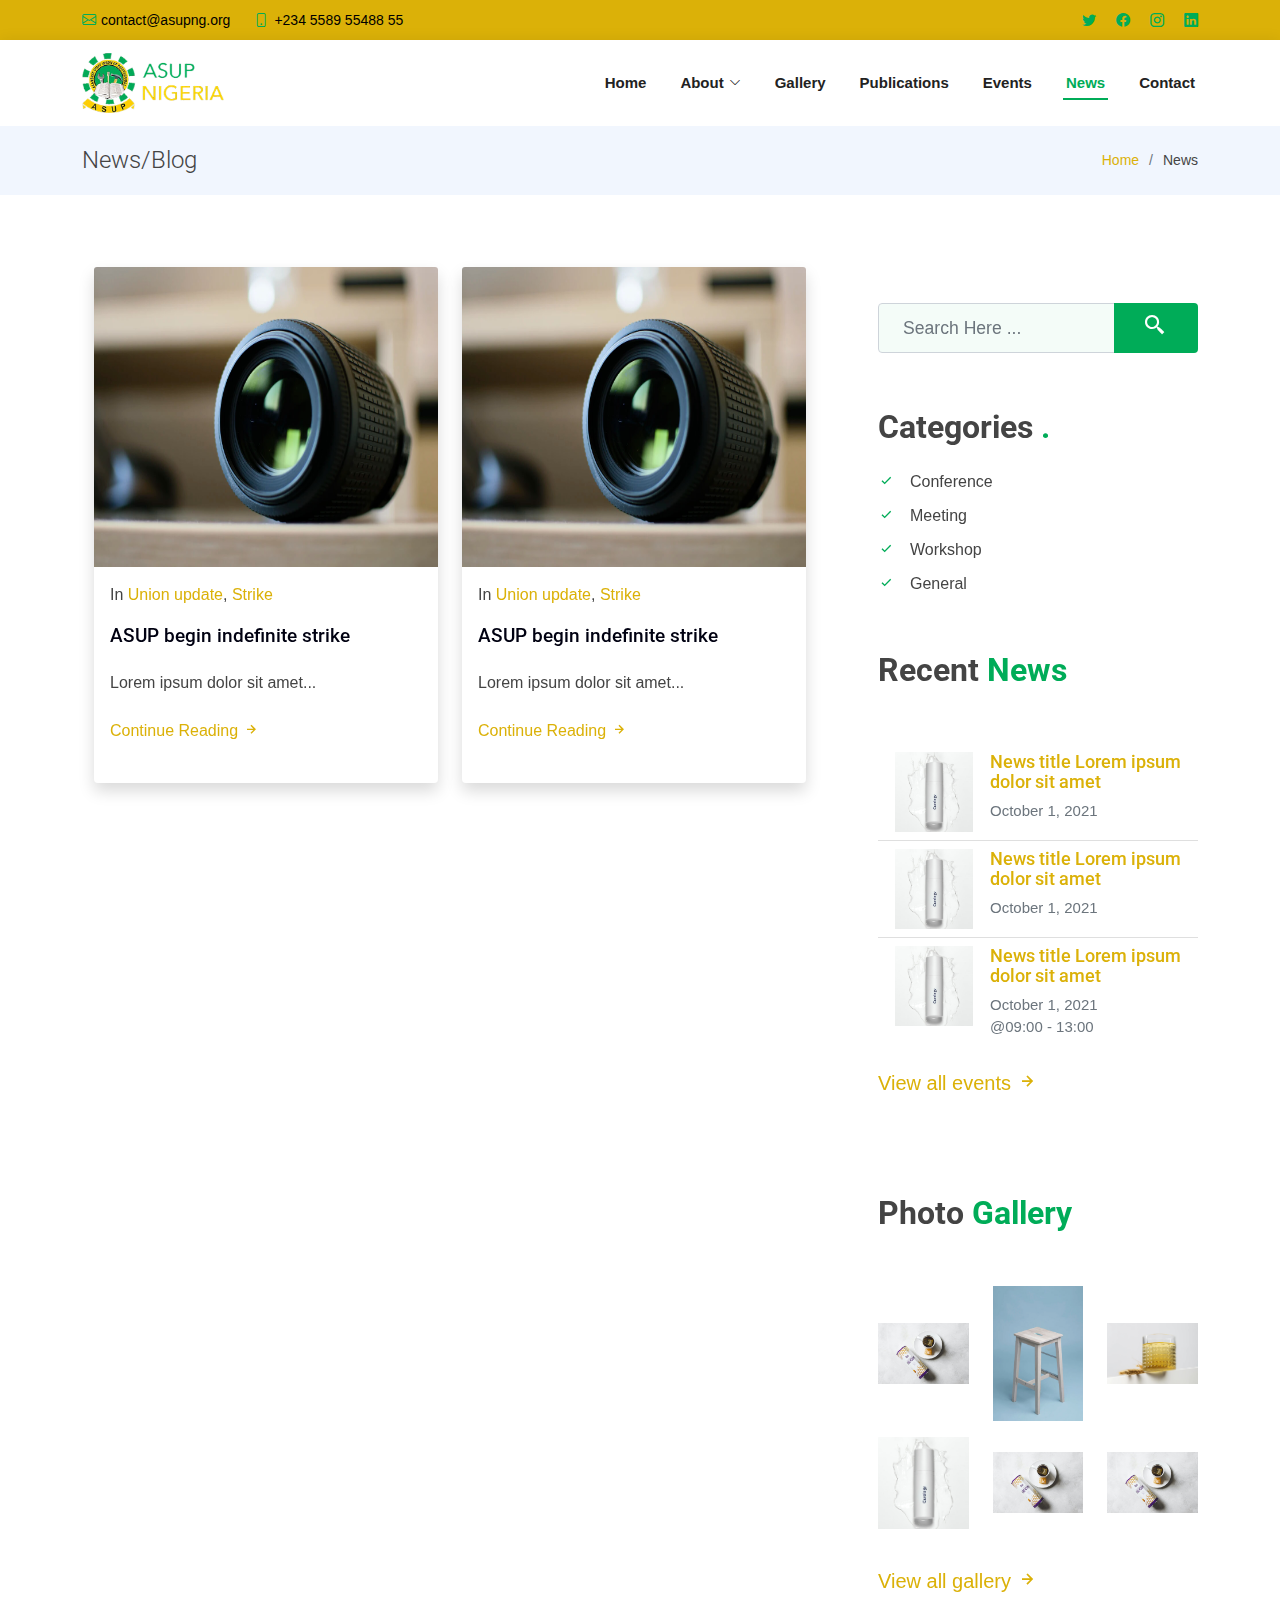
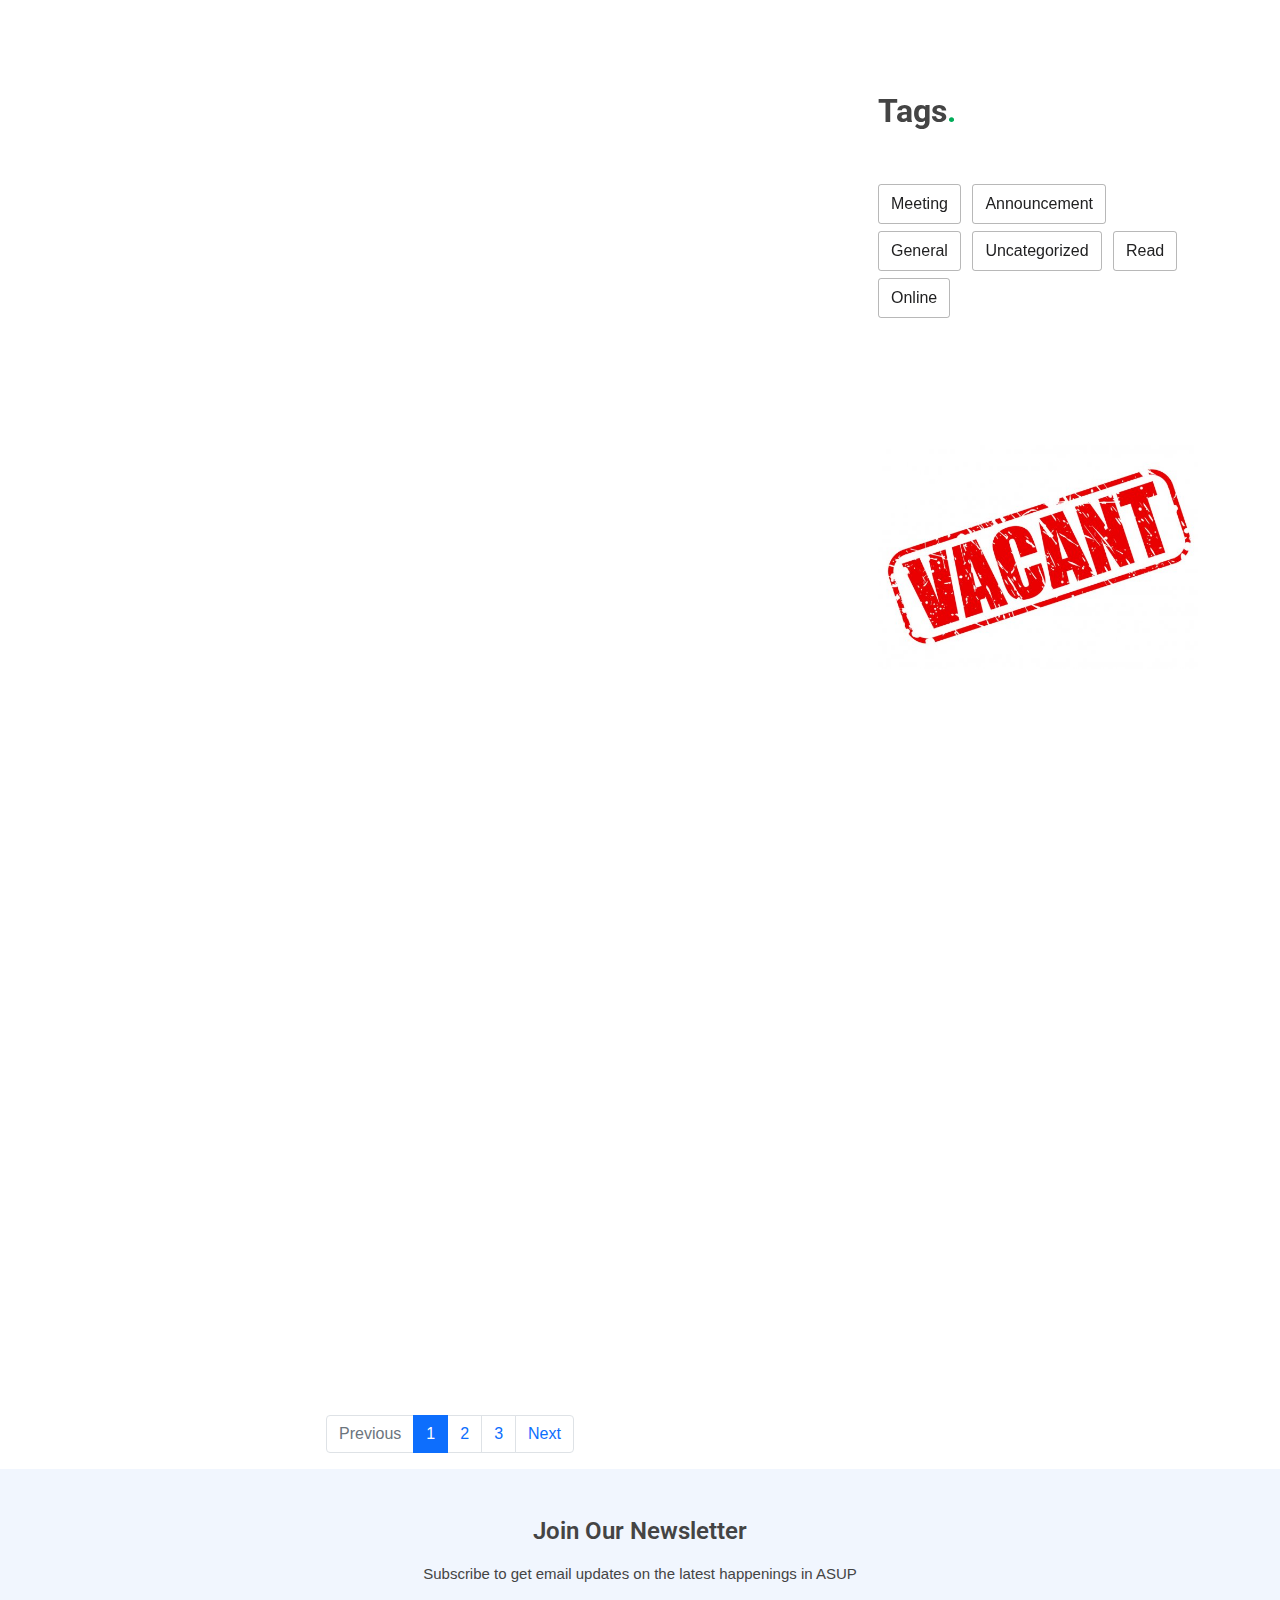
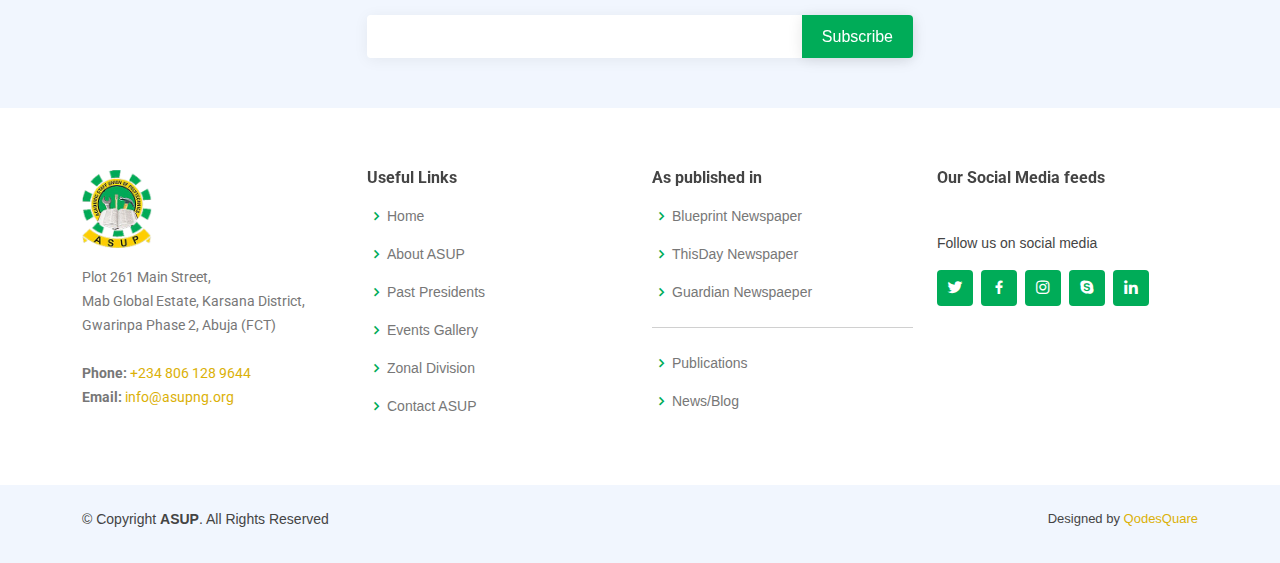
<file: news.html>
<!DOCTYPE html>
<html lang="en">

<head>
  <meta charset="utf-8">
  <meta content="width=device-width, initial-scale=1.0" name="viewport">

  <title>Events | ASUP</title>
  <meta content="The Academic Staff Union of Polytechnics (ASUP) " name="description">
  <meta content="ASUP, asupnigeria, Polytechnics, ASUU, NLC, monotechnics, the academic staff union of polytechnics, " name="keywords">

  <!-- Favicons -->
  <!-- <link rel="shortcut icon" href="favicon.ico" type="image/x-icon"> -->
  <link rel="apple-touch-icon" sizes="180x180" href="/apple-touch-icon.png">
  <link rel="icon" type="image/png" sizes="32x32" href="/favicon-32x32.png">
  <link rel="icon" type="image/png" sizes="16x16" href="/favicon-16x16.png">
  <link rel="manifest" href="/site.webmanifest">

  <!-- Google Fonts -->
  <link href="https://fonts.googleapis.com/css?family=Open+Sans:300,300i,400,400i,600,600i,700,700i|Roboto:300,300i,400,400i,500,500i,600,600i,700,700i|Poppins:300,300i,400,400i,500,500i,600,600i,700,700i" rel="stylesheet">

  <!-- Vendor CSS Files -->
  <link href="assets/vendor/aos/aos.css" rel="stylesheet">
  <link href="assets/vendor/bootstrap/css/bootstrap.min.css" rel="stylesheet">
  <link href="assets/vendor/bootstrap-icons/bootstrap-icons.css" rel="stylesheet">
  <link href="assets/vendor/boxicons/css/boxicons.min.css" rel="stylesheet">
  <link href="assets/vendor/glightbox/css/glightbox.min.css" rel="stylesheet">
  <link href="assets/vendor/swiper/swiper-bundle.min.css" rel="stylesheet">

  <!-- Social feeds css -->
  <link rel="stylesheet" href="./assets/css/jquery.socialfeed.css">

  <!-- Template Main CSS File -->
  <link href="assets/css/style.css" rel="stylesheet">
</head>

<body>

  <!-- ======= Top Bar ======= -->
  <section id="topbar" class="d-flex align-items-center">
    <div class="container d-flex justify-content-center justify-content-md-between">
      <div class="contact-info d-none d-md-flex align-items-center">
        <i class="bi bi-envelope d-flex align-items-center"><a href="mailto:contact@asupng.org">contact@asupng.org</a></i>
        <i class="bi bi-phone d-none d-sm-flex align-items-center ms-4"><span>+234 5589 55488 55</span></i>
      </div>
      <div class="social-links d-flex align-items-center">
        <a href="#" class="twitter"><i class="bi bi-twitter"></i></a>
        <a href="#" class="facebook"><i class="bi bi-facebook"></i></a>
        <a href="#" class="instagram"><i class="bi bi-instagram"></i></a>
        <a href="#" class="linkedin"><i class="bi bi-linkedin"></i></i></a>
      </div>
    </div>
  </section>

  <!-- ======= Header ======= -->
  <header id="header" class="d-flex align-items-center">
    <div class="container d-flex align-items-center justify-content-between">

      <!-- <h1 class="logo"><a href="index.html"><img src="./assets/img/asup.png" alt=""></a></h1> -->
      <!-- Uncomment below if you prefer to use an image logo -->
      <a href="index.html" class="logo"><img src="assets/img/asup.png" alt=""></a>

    <nav id="navbar" class="navbar">
        <ul>
          	<li><a class="nav-link scrollto " href="index.html">Home</a></li>
            <li class="dropdown"><a href="#"><span>About</span> <i class="bi bi-chevron-down"></i></a>
              <ul>
                <li><a href="#">About ASUP</a></li>
                <li><a href="#">History</a></li>
                <li class="dropdown"><a href="#"><span>Zones</span> <i class="bi bi-chevron-right"></i></a>
                  <ul>
                    <li><a href="#">Zone A</a></li>
                    <li><a href="#">Zone B</a></li>
                  <li><a href="#">Zone C</a></li>
                  <li><a href="#">Zone D</a></li>
                  </ul>
                </li>
                <li><a href="#">Affiliates</a></li>
              </ul>
            </li>
            <li><a class="nav-link scrollto" href="gallery.html">Gallery</a></li>
            <li><a class="nav-link scrollto" href="publications.html">Publications</a></li>
            <li><a class="nav-link scrollto" href="events.html">Events</a></li>
            <li><a class="nav-link scrollto active" href="news.html">News</a></li>
            <li><a class="nav-link scrollto" href="contact.html">Contact</a></li>
        </ul>
        <i class="bi bi-list mobile-nav-toggle"></i>
    </nav><!-- .navbar -->

    </div>
  </header><!-- End Header -->

  <!-- ======= Breadcrumbs Section ======= -->
  <section class="breadcrumbs">
	<div class="container">

	  <div class="d-flex justify-content-between align-items-center">
		<h2>News/Blog</h2>
		<ol>
		  <li><a href="index.html">Home</a></li>
		  <li>News</li>
		</ol>
	  </div>

	</div>
  </section><!-- Breadcrumbs Section -->

  <div class="container">
	<div class="row mt-5">
		<main id="main" class="col-lg-8 p-0" data-aos="fade-up">
	  
		  	<!-- ======= Upcoming Event ======= -->
		  	<section id="upcoming" class="upcoming p-0 bg-white">

				<div class="container" data-aos="fade-up">
					<div class="row mt-4 mb-5">
						<div class="col-lg-6 d-flex align-items-stretch" data-aos="zoom-in" data-aos-delay="100">
							<div class="card mb-4 shadow border-0">
							  <a href="./news-details.html"><img src="./assets/img/portfolio/portfolio-7.jpg" alt="pot two" class="card-img-top"></a>
							  <div class="card-body">
								In <a href="#" class="">Union update</a>, <a href="#" class="">Strike</a>
								<h5 class="card-title mt-3 mb-4"><a href="./news-details.html">ASUP begin indefinite strike</a></h5>
								<p class="card-text">Lorem ipsum dolor sit amet...</p>
								
								<div class="button my-4">
								  <a href="./news-details.html" class="">Continue Reading <i class="bx bx-right-arrow-alt"></i></a>
								</div>
							  </div>
			
							</div>
						</div>
						<div class="col-lg-6 d-flex align-items-stretch" data-aos="zoom-in" data-aos-delay="100">
							<div class="card mb-4 shadow border-0">
							  <a href="./news-details.html"><img src="./assets/img/portfolio/portfolio-7.jpg" alt="pot two" class="card-img-top"></a>
							  <div class="card-body">
								In <a href="#" class="">Union update</a>, <a href="#" class="">Strike</a>
								<h5 class="card-title mt-3 mb-4"><a href="./news-details.html">ASUP begin indefinite strike</a></h5>
								<p class="card-text">Lorem ipsum dolor sit amet...</p>
								
								<div class="button my-4">
								  <a href="./news-details.html" class="">Continue Reading <i class="bx bx-right-arrow-alt"></i></a>
								</div>
							  </div>
			
							</div>
						</div>
						<div class="col-lg-6 d-flex align-items-stretch" data-aos="zoom-in" data-aos-delay="100">
							<div class="card mb-4 shadow border-0">
							  <a href="./news-details.html"><img src="./assets/img/portfolio/portfolio-7.jpg" alt="pot two" class="card-img-top"></a>
							  <div class="card-body">
								In <a href="#" class="">Union update</a>, <a href="#" class="">Strike</a>
								<h5 class="card-title mt-3 mb-4"><a href="./news-details.html">ASUP begin indefinite strike</a></h5>
								<p class="card-text">Lorem ipsum dolor sit amet...</p>
								
								<div class="button my-4">
								  <a href="./news-details.html" class="">Continue Reading <i class="bx bx-right-arrow-alt"></i></a>
								</div>
							  </div>
			
							</div>
						</div>
						<div class="col-lg-6 d-flex align-items-stretch" data-aos="zoom-in" data-aos-delay="100">
							<div class="card mb-4 shadow border-0">
							  <a href="./news-details.html"><img src="./assets/img/portfolio/portfolio-7.jpg" alt="pot two" class="card-img-top"></a>
							  <div class="card-body">
								In <a href="#" class="">Union update</a>, <a href="#" class="">Strike</a>
								<h5 class="card-title mt-3 mb-4"><a href="./news-details.html">ASUP begin indefinite strike</a></h5>
								<p class="card-text">Lorem ipsum dolor sit amet...</p>
								
								<div class="button my-4">
								  <a href="./news-details.html" class="">Continue Reading <i class="bx bx-right-arrow-alt"></i></a>
								</div>
							  </div>
			
							</div>
						</div>
						<div class="col-lg-6 d-flex align-items-stretch" data-aos="zoom-in" data-aos-delay="100">
							<div class="card mb-4 shadow border-0">
							  <a href="./news-details.html"><img src="./assets/img/portfolio/portfolio-7.jpg" alt="pot two" class="card-img-top"></a>
							  <div class="card-body">
								In <a href="#" class="">Union update</a>, <a href="#" class="">Strike</a>
								<h5 class="card-title mt-3 mb-4"><a href="./news-details.html">ASUP begin indefinite strike</a></h5>
								<p class="card-text">Lorem ipsum dolor sit amet...</p>
								
								<div class="button my-4">
								  <a href="./news-details.html" class="">Continue Reading <i class="bx bx-right-arrow-alt"></i></a>
								</div>
							  </div>
			
							</div>
						</div>
						<div class="col-lg-6 d-flex align-items-stretch" data-aos="zoom-in" data-aos-delay="100">
							<div class="card mb-4 shadow border-0">
							  <a href="./news-details.html"><img src="./assets/img/portfolio/portfolio-7.jpg" alt="pot two" class="card-img-top"></a>
							  <div class="card-body">
								In <a href="#" class="">Union update</a>, <a href="#" class="">Strike</a>
								<h5 class="card-title mt-3 mb-4"><a href="./news-details.html">ASUP begin indefinite strike</a></h5>
								<p class="card-text">Lorem ipsum dolor sit amet...</p>
								
								<div class="button my-4">
								  <a href="./news-details.html" class="">Continue Reading <i class="bx bx-right-arrow-alt"></i></a>
								</div>
							  </div>
			
							</div>
						</div>
						<div class="col-lg-6 d-flex align-items-stretch" data-aos="zoom-in" data-aos-delay="100">
							<div class="card mb-4 shadow border-0">
							  <a href="./news-details.html"><img src="./assets/img/portfolio/portfolio-7.jpg" alt="pot two" class="card-img-top"></a>
							  <div class="card-body">
								In <a href="#" class="">Union update</a>, <a href="#" class="">Strike</a>
								<h5 class="card-title mt-3 mb-4"><a href="./news-details.html">ASUP begin indefinite strike</a></h5>
								<p class="card-text">Lorem ipsum dolor sit amet...</p>
								
								<div class="button my-4">
								  <a href="./news-details.html" class="">Continue Reading <i class="bx bx-right-arrow-alt"></i></a>
								</div>
							  </div>
			
							</div>
						</div>
						<div class="col-lg-6 d-flex align-items-stretch" data-aos="zoom-in" data-aos-delay="100">
							<div class="card mb-4 shadow border-0">
							  <a href="./news-details.html"><img src="./assets/img/portfolio/portfolio-7.jpg" alt="pot two" class="card-img-top"></a>
							  <div class="card-body">
								In <a href="#" class="">Union update</a>, <a href="#" class="">Strike</a>
								<h5 class="card-title mt-3 mb-4"><a href="./news-details.html">ASUP begin indefinite strike</a></h5>
								<p class="card-text">Lorem ipsum dolor sit amet...</p>
								
								<div class="button my-4">
								  <a href="./news-details.html" class="">Continue Reading <i class="bx bx-right-arrow-alt"></i></a>
								</div>
							  </div>
			
							</div>
						</div>
						<div class="col-lg-6 d-flex align-items-stretch" data-aos="zoom-in" data-aos-delay="100">
							<div class="card mb-4 shadow border-0">
							  <a href="./news-details.html"><img src="./assets/img/portfolio/portfolio-7.jpg" alt="pot two" class="card-img-top"></a>
							  <div class="card-body">
								In <a href="#" class="">Union update</a>, <a href="#" class="">Strike</a>
								<h5 class="card-title mt-3 mb-4"><a href="./news-details.html">ASUP begin indefinite strike</a></h5>
								<p class="card-text">Lorem ipsum dolor sit amet...</p>
								
								<div class="button my-4">
								  <a href="./news-details.html" class="">Continue Reading <i class="bx bx-right-arrow-alt"></i></a>
								</div>
							  </div>
			
							</div>
						</div>
						<div class="col-lg-6 d-flex align-items-stretch" data-aos="zoom-in" data-aos-delay="100">
							<div class="card mb-4 shadow border-0">
							  <a href="./news-details.html"><img src="./assets/img/portfolio/portfolio-7.jpg" alt="pot two" class="card-img-top"></a>
							  <div class="card-body">
								In <a href="#" class="">Union update</a>, <a href="#" class="">Strike</a>
								<h5 class="card-title mt-3 mb-4"><a href="./news-details.html">ASUP begin indefinite strike</a></h5>
								<p class="card-text">Lorem ipsum dolor sit amet...</p>
								
								<div class="button my-4">
								  <a href="./news-details.html" class="">Continue Reading <i class="bx bx-right-arrow-alt"></i></a>
								</div>
							  </div>
			
							</div>
						</div>
					</div>
				</div>

				<nav aria-label="..." >
					<ul class="pagination justify-content-center">
					  <li class="page-item disabled">
						<span class="page-link">Previous</span>
					  </li>
					  <li class="page-item active" aria-current="page">
						<span class="page-link">1</span>
					  </li>
					  <li class="page-item"><a class="page-link" href="#">2</a></li>
					  <li class="page-item"><a class="page-link" href="#">3</a></li>
					  <li class="page-item">
						<a class="page-link" href="#">Next</a>
					  </li>
					</ul>
				</nav>
			
		  	</section>
	  
		</main><!-- End #main -->
		<aside class="col-lg-4 ps-lg-5 sidebar" data-aos="fade-up">
			<section class="pb-4">
				<form class="input-group mb-3 search">
					<input type="text" class="form-control" placeholder="Search Here ..." aria-label="Recipient's username" aria-describedby="button-addon2">
					<a href="#" class="btn btn-get-started align-middle"><i class='bx bx-search-alt-2 bx-sm'></i></a>
				</form>
			</section>
			
			<section class="pt-0 pb-0">
				<div class="section-title text-start">
					<h3 class="mb-4">Categories <span>.</span></h3>
					<ul class='list-group '>
						<li><i class='bx bx-check me-3 mb-3 asup-prim'></i>Conference</li>
						<li><i class='bx bx-check me-3 mb-3 asup-prim'></i>Meeting</li>
						<li><i class='bx bx-check me-3 mb-3 asup-prim'></i>Workshop</li>
						<li><i class='bx bx-check me-3 mb-3 asup-prim'></i>General</li>
					</ul>
				</div>
			</section>
			<section class="pt-0 sidebar-event">
				<div class="section-title text-start">
					<h3 class="mb-4">Recent <span>News</span></h3>
				</div>
				<ul class="list-group list-group-flush">
					<li class="list-group-item">
						<div class="card border-0">
							<div class="d-flex align-items-start justify-content-start">
							  <div class="p-0">
								<a href="./event-details.html"><img src="./assets/img/portfolio/portfolio-1.jpg" alt="event title" class="sidebar-event-img"></a>
							  </div>
							  <div class="p-0 ps-3">
								<div class="card-body p-0">
									<h5 class="card-title">
										<a href="./news-details.html">News title Lorem ipsum dolor sit amet</a>
									</h5>
								  	<div class="card-text text-muted sidebar-event-text">
										October 1, 2021
									</div>
								</div>
							  </div>
							</div>
						</div>
					</li>
					<li class="list-group-item">
						<div class="card border-0">
							<div class="d-flex align-items-start justify-content-start">
							  <div class="p-0">
								<a href="./event-details.html"><img src="./assets/img/portfolio/portfolio-1.jpg" alt="event title" class="sidebar-event-img"></a>
							  </div>
							  <div class="p-0 ps-3">
								<div class="card-body p-0">
									<h5 class="card-title">
										<a href="./news-details.html">News title Lorem ipsum dolor sit amet</a>
									</h5>
								  	<div class="card-text text-muted sidebar-event-text">
										October 1, 2021
									</div>
								</div>
							  </div>
							</div>
						</div>
					</li>
					<li class="list-group-item">
						<div class="card border-0">
							<div class="d-flex align-items-start justify-content-start">
							  <div class="p-0">
								<a href="./event-details.html"><img src="./assets/img/portfolio/portfolio-1.jpg" alt="event title" class="sidebar-event-img"></a>
							  </div>
							  <div class="p-0 ps-3">
								<div class="card-body p-0">
									<h5 class="card-title">
										<a href="./news-details.html">News title Lorem ipsum dolor sit amet</a>
									</h5>
								  	<div class="card-text text-muted sidebar-event-text">
										October 1, 2021 <br>
										@09:00 - 13:00
									</div>
								</div>
							  </div>
							</div>
						</div>
					</li>
				</ul>
				<a href="./events.html" class="h5 d-block my-4">View all events <i class='bx bx-right-arrow-alt'></i></a>
			</section>
			<section class="pt-0 sidebar-gallery">
				<div class="section-title text-start">
					<h3 class="mb-4">Photo <span>Gallery</span></h3>
				</div>
				<div class="row justify-content-around align-items-center">
					<div class="col-4 mb-3">
						<a href="#">
							<img src="./assets/img/portfolio/portfolio-2.jpg" alt="port one" class="img-fluid sidebar-gallery-img">
						</a>
					</div>
					<div class="col-4 mb-3">
						<a href="#">
							<img src="./assets/img/portfolio/portfolio-6.jpg" alt="port one" class="img-fluid sidebar-gallery-img">
						</a>
					</div>
					<div class="col-4 mb-3">
						<a href="#">
							<img src="./assets/img/portfolio/portfolio-8.jpg" alt="port one" class="img-fluid sidebar-gallery-img">
						</a>
					</div>
					<div class="col-4 mb-3">
						<a href="#">
							<img src="./assets/img/portfolio/portfolio-1.jpg" alt="port one" class="img-fluid sidebar-gallery-img">
						</a>
					</div>
					<div class="col-4 mb-3">
						<a href="#">
							<img src="./assets/img/portfolio/portfolio-2.jpg" alt="port one" class="img-fluid sidebar-gallery-img">
						</a>
					</div>
					<div class="col-4 mb-3">
						<a href="#">
							<img src="./assets/img/portfolio/portfolio-2.jpg" alt="port one" class="img-fluid sidebar-gallery-img">
						</a>
					</div>
				</div>
				<a href="./gallery.html" class="h5 d-block my-4">View all gallery <i class='bx bx-right-arrow-alt'></i></a>
			</section>
			<section class="pt-0 sidebar-tags">
				<div class="section-title text-start">
					<h3 class="mb-4">Tags<span>.</span></h3>
				</div>
				<div class="sidebar-tag-btns">
					<a href="#">Meeting</a>
					<a href="#">Announcement</a>
					<a href="#">General</a>
					<a href="#">Uncategorized</a>
					<a href="#">Read</a>
					<a href="#">Online</a>
				</div>
			</section>
			<section class="ads">
				<img src="./assets/img/vacant-ads.jpg" class="img-fluid" alt="ads">
			</section>
		</aside> <!-- End Aside -->
	</div>
  </div>

  <!-- ======= Footer ======= -->
  <footer id="footer">

    <div class="footer-newsletter">
      <div class="container">
        <div class="row justify-content-center">
          <div class="col-lg-6">
            <h4>Join Our Newsletter</h4>
            <p>Subscribe to get email updates on the latest happenings in ASUP</p>
            <form action="" method="post">
              <input type="email" name="email"><input type="submit" value="Subscribe">
            </form>
          </div>
        </div>
      </div>
    </div>

    <div class="footer-top">
		<div class="container">
		  <div class="row justify-contnent-start">
  
			<div class="col-lg-3 col-md-6 footer-contact">
			  <h3><img src="./assets/img/asup-icon.png" alt="asup logo"></h3>
			  <p>
				Plot 261 Main Street,<br>
				Mab Global Estate, Karsana District,<br>
				Gwarinpa Phase 2, Abuja (FCT) <br><br>
				<strong>Phone:</strong> <a href="tel:+2348061289644">+234 806 128 9644</a><br>
				<strong>Email:</strong> <a href="mailto:info@asupng.org">info@asupng.org</a><br>
			  </p>
			</div>
  
			<div class="col-lg-3 col-md-6 footer-links">
			  <h4>Useful Links</h4>
			  <ul>
				<li><i class="bx bx-chevron-right"></i> <a href="index.html">Home</a></li>
				<li><i class="bx bx-chevron-right"></i> <a href="#">About ASUP</a></li>
				<li><i class="bx bx-chevron-right"></i> <a href="#">Past Presidents</a></li>
				<li><i class="bx bx-chevron-right"></i> <a href="#">Events Gallery</a></li>
				<li><i class="bx bx-chevron-right"></i> <a href="#">Zonal Division</a></li>
				<li><i class="bx bx-chevron-right"></i> <a href="#">Contact ASUP</a></li>
			  </ul>
			</div>
  
			<div class="col-lg-3 col-md-6 footer-links">
			  <h4>As published in</h4>
			  <ul>
				<li><i class="bx bx-chevron-right"></i> <a href="#">Blueprint Newspaper</a></li>
				<li><i class="bx bx-chevron-right"></i> <a href="#">ThisDay Newspaper</a></li>
				<li><i class="bx bx-chevron-right"></i> <a href="#">Guardian Newspaeper</a></li>
				<hr>
				<li><i class="bx bx-chevron-right"></i> <a href="#">Publications</a></li>
				<li><i class="bx bx-chevron-right"></i> <a href="#">News/Blog</a></li>
			  </ul>
			</div>
  
			<div class="col-lg-3 col-md-6 footer-links social-feeds">
				<h4>Our Social Media feeds</h4>
				<div class="social-feed-container"></div>
			  	<p class="mt-3">Follow us on social media</p>
				<div class="social-links mt-3">
					<a href="#" class="twitter"><i class="bx bxl-twitter"></i></a>
					<a href="#" class="facebook"><i class="bx bxl-facebook"></i></a>
					<a href="#" class="instagram"><i class="bx bxl-instagram"></i></a>
					<a href="#" class="google-plus"><i class="bx bxl-skype"></i></a>
					<a href="#" class="linkedin"><i class="bx bxl-linkedin"></i></a>
				</div>
			</div>
  
		  </div>
		</div>
	</div>
  
	  <div class="container py-4">
		<div class="copyright">
		  &copy; Copyright <strong><span>ASUP</span></strong>. All Rights Reserved
		</div>
		<div class="credits">
		  <!-- All the links in the footer should remain intact. -->
		  <!-- You can delete the links only if you purchased the pro version. -->
		  <!-- Licensing information: https://bootstrapmade.com/license/ -->
		  <!-- Purchase the pro version with working PHP/AJAX contact form: https://bootstrapmade.com/bizland-bootstrap-business-template/ -->
		  Designed by <a href="https://qodesqaure.com/">QodesQuare</a>
		</div>
	  </div>
  </footer><!-- End Footer -->

  <div id="preloader"></div>
  <a href="#" class="back-to-top d-flex align-items-center justify-content-center"><i class="bi bi-arrow-up-short"></i></a>

  <!-- Social feeds js files-->
  <script src="./assets/vendor/bower_components/jquery/dist/jquery.min.js"></script>
  <script src="./assets/vendor/bower_components/codebird-js/codebird.js"></script>
  <script src="./assets/vendor/bower_components/doT/doT.min.js"></script>
  <script src="./assets/vendor/bower_components/moment/min/moment-with-locales.min.js"></script>
  
  <!-- <script src="./assets/vendor/bower_components/moment/min/moment.min.js"></script> -->
  <script src="./assets/js/jquery.socialfeed.js"></script>
  <!-- Vendor JS Files -->
  <script src="assets/vendor/aos/aos.js"></script>
  <script src="assets/vendor/bootstrap/js/bootstrap.bundle.min.js"></script>
  <script src="assets/vendor/glightbox/js/glightbox.min.js"></script>
  <script src="assets/vendor/isotope-layout/isotope.pkgd.min.js"></script>
  <script src="assets/vendor/php-email-form/validate.js"></script>
  <script src="assets/vendor/purecounter/purecounter.js"></script>
  <script src="assets/vendor/swiper/swiper-bundle.min.js"></script>
  <script src="assets/vendor/waypoints/noframework.waypoints.js"></script>

  <!-- Template Main JS File -->
  <script src="assets/js/main.js"></script>

  <!-- Initialize social feed plugin-->
  <script>
    $(document).ready(function(){
        $('.social-feed-container').socialfeed({
            // INSTAGRAM
            instagram:{
                accounts: ['@teslamotors','#teslamotors'],  //Array: Specify a list of accounts from which to pull posts
                limit: 2,                                    //Integer: max number of posts to load
                client_id: '88b4730e0e2c4b2f8a09a6184af2e218',       //String: Instagram client id (optional if using access token)
                access_token: 'tdthgtsdrfgdfghfed' //String: Instagram access token
            },
            // Twitter
            twitter: {
              accounts: ['#asupstrike',],
              limit: 2,
              consumer_key: 'qzRXgkI7enflNJH1lWFvujT2P', // make sure to have your app read-only
              consumer_secret: '8e7E7gHuTwyDHw9lGQFO73FcUwz9YozT37lEvZulMq8FXaPl8O', // make sure to have your app read-only
          },

            // GENERAL SETTINGS
            length:100, //Integer: For posts with text longer than this length, show an ellipsis.
            show_media: true,
            update_period: 5000,
          });
    });
  </script>

</body>

</html>
</file>
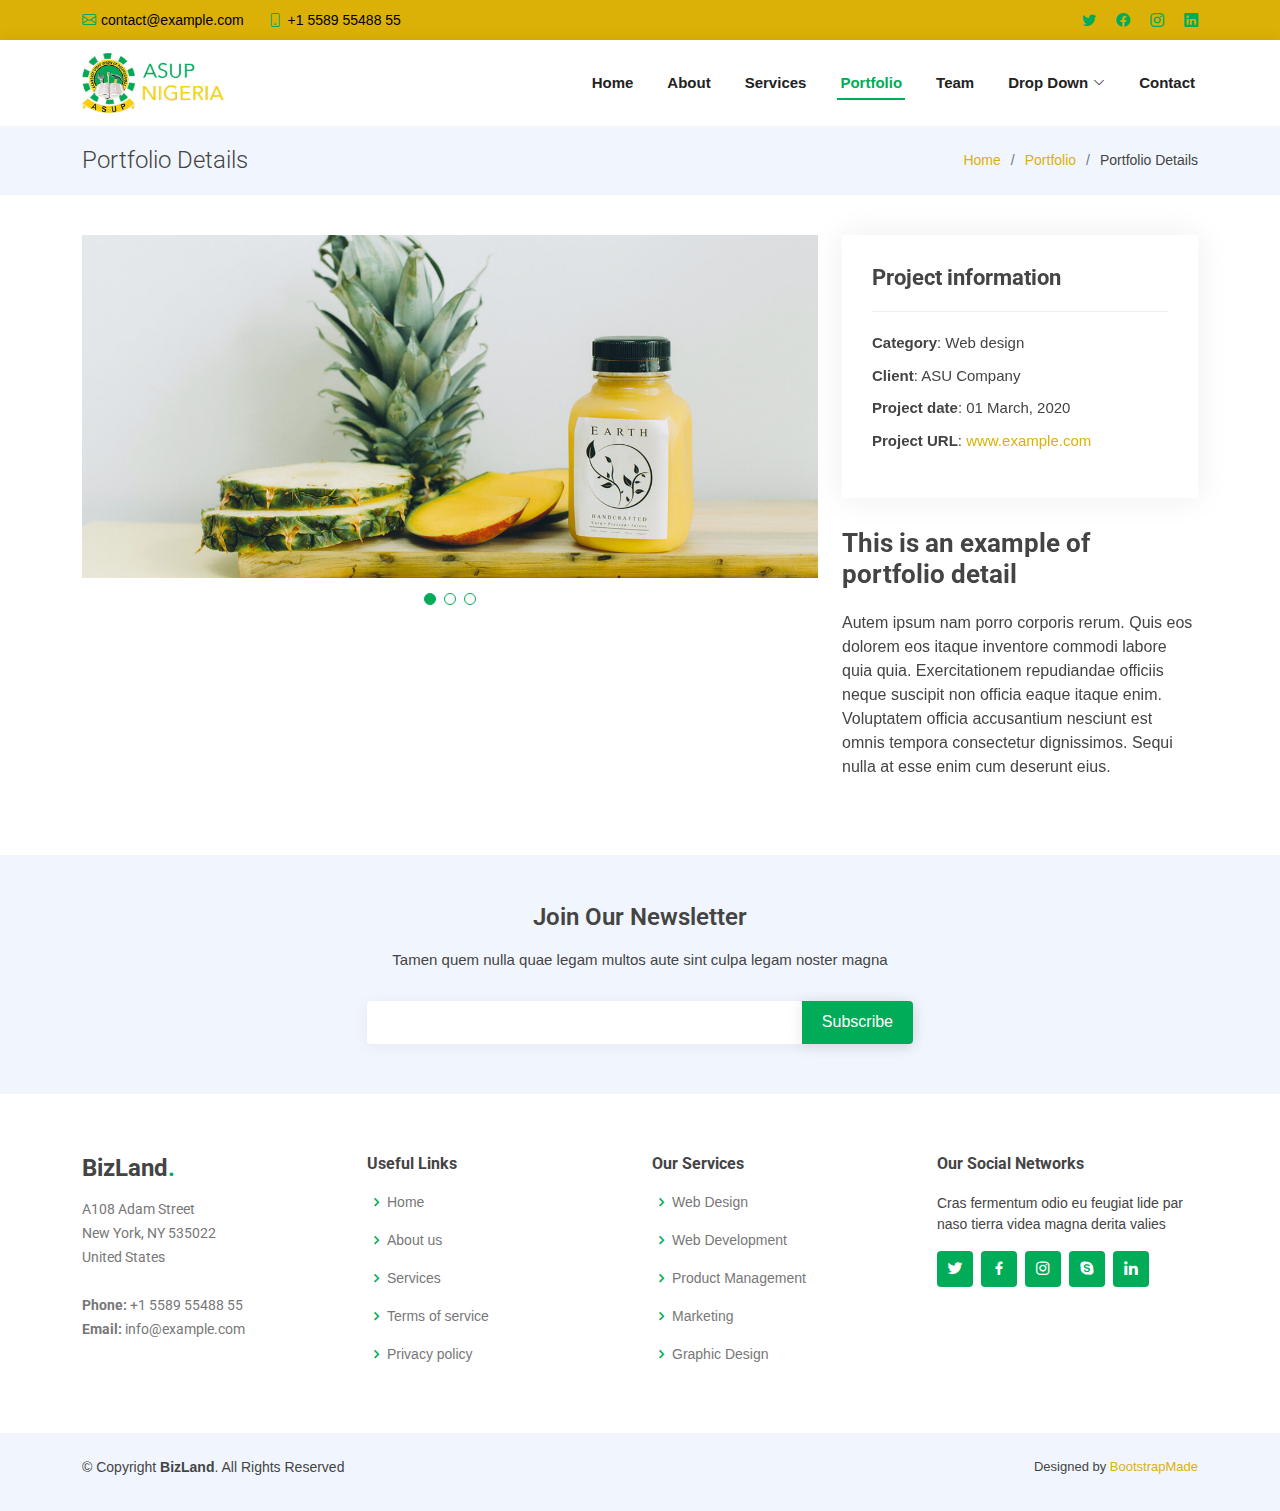
<file: portfolio-details.html>
<!DOCTYPE html>
<html lang="en">

<head>
  <meta charset="utf-8">
  <meta content="width=device-width, initial-scale=1.0" name="viewport">

  <title>Portfolio Details - BizLand Bootstrap Template</title>
  <meta content="" name="description">
  <meta content="" name="keywords">

  <!-- Favicons -->
  <link href="assets/img/favicon.png" rel="icon">
  <link href="assets/img/apple-touch-icon.png" rel="apple-touch-icon">

  <!-- Google Fonts -->
  <link href="https://fonts.googleapis.com/css?family=Open+Sans:300,300i,400,400i,600,600i,700,700i|Roboto:300,300i,400,400i,500,500i,600,600i,700,700i|Poppins:300,300i,400,400i,500,500i,600,600i,700,700i" rel="stylesheet">

  <!-- Vendor CSS Files -->
  <link href="assets/vendor/aos/aos.css" rel="stylesheet">
  <link href="assets/vendor/bootstrap/css/bootstrap.min.css" rel="stylesheet">
  <link href="assets/vendor/bootstrap-icons/bootstrap-icons.css" rel="stylesheet">
  <link href="assets/vendor/boxicons/css/boxicons.min.css" rel="stylesheet">
  <link href="assets/vendor/glightbox/css/glightbox.min.css" rel="stylesheet">
  <link href="assets/vendor/swiper/swiper-bundle.min.css" rel="stylesheet">

  <!-- Template Main CSS File -->
  <link href="assets/css/style.css" rel="stylesheet">

  <!-- =======================================================
  * Template Name: BizLand - v3.1.0
  * Template URL: https://bootstrapmade.com/bizland-bootstrap-business-template/
  * Author: BootstrapMade.com
  * License: https://bootstrapmade.com/license/
  ======================================================== -->
</head>

<body>

  <!-- ======= Top Bar ======= -->
  <section id="topbar" class="d-flex align-items-center">
    <div class="container d-flex justify-content-center justify-content-md-between">
      <div class="contact-info d-flex align-items-center">
        <i class="bi bi-envelope d-flex align-items-center"><a href="mailto:contact@example.com">contact@example.com</a></i>
        <i class="bi bi-phone d-flex align-items-center ms-4"><span>+1 5589 55488 55</span></i>
      </div>
      <div class="social-links d-none d-md-flex align-items-center">
        <a href="#" class="twitter"><i class="bi bi-twitter"></i></a>
        <a href="#" class="facebook"><i class="bi bi-facebook"></i></a>
        <a href="#" class="instagram"><i class="bi bi-instagram"></i></a>
        <a href="#" class="linkedin"><i class="bi bi-linkedin"></i></i></a>
      </div>
    </div>
  </section>

  <!-- ======= Header ======= -->
  <header id="header" class="d-flex align-items-center">
    <div class="container d-flex align-items-center justify-content-between">

      <a href="index.html" class="logo"><img src="assets/img/asup.png" alt=""></a>

      <nav id="navbar" class="navbar">
        <ul>
          <li><a class="nav-link scrollto " href="#hero">Home</a></li>
          <li><a class="nav-link scrollto" href="#about">About</a></li>
          <li><a class="nav-link scrollto" href="#services">Services</a></li>
          <li><a class="nav-link scrollto active" href="#portfolio">Portfolio</a></li>
          <li><a class="nav-link scrollto" href="#team">Team</a></li>
          <li class="dropdown"><a href="#"><span>Drop Down</span> <i class="bi bi-chevron-down"></i></a>
            <ul>
              <li><a href="#">Drop Down 1</a></li>
              <li class="dropdown"><a href="#"><span>Deep Drop Down</span> <i class="bi bi-chevron-right"></i></a>
                <ul>
                  <li><a href="#">Deep Drop Down 1</a></li>
                  <li><a href="#">Deep Drop Down 2</a></li>
                  <li><a href="#">Deep Drop Down 3</a></li>
                  <li><a href="#">Deep Drop Down 4</a></li>
                  <li><a href="#">Deep Drop Down 5</a></li>
                </ul>
              </li>
              <li><a href="#">Drop Down 2</a></li>
              <li><a href="#">Drop Down 3</a></li>
              <li><a href="#">Drop Down 4</a></li>
            </ul>
          </li>
          <li><a class="nav-link scrollto" href="#contact">Contact</a></li>
        </ul>
        <i class="bi bi-list mobile-nav-toggle"></i>
      </nav><!-- .navbar -->

    </div>
  </header><!-- End Header -->

  <main id="main" data-aos="fade-up">

    <!-- ======= Breadcrumbs Section ======= -->
    <section class="breadcrumbs">
      <div class="container">

        <div class="d-flex justify-content-between align-items-center">
          <h2>Portfolio Details</h2>
          <ol>
            <li><a href="index.html">Home</a></li>
            <li><a href="portfolio.html">Portfolio</a></li>
            <li>Portfolio Details</li>
          </ol>
        </div>

      </div>
    </section><!-- Breadcrumbs Section -->

    <!-- ======= Portfolio Details Section ======= -->
    <section id="portfolio-details" class="portfolio-details">
      <div class="container">

        <div class="row gy-4">

          <div class="col-lg-8">
            <div class="portfolio-details-slider swiper-container">
              <div class="swiper-wrapper align-items-center">

                <div class="swiper-slide">
                  <img src="assets/img/portfolio/portfolio-details-1.jpg" alt="">
                </div>

                <div class="swiper-slide">
                  <img src="assets/img/portfolio/portfolio-details-2.jpg" alt="">
                </div>

                <div class="swiper-slide">
                  <img src="assets/img/portfolio/portfolio-details-3.jpg" alt="">
                </div>

              </div>
              <div class="swiper-pagination"></div>
            </div>
          </div>

          <div class="col-lg-4">
            <div class="portfolio-info">
              <h3>Project information</h3>
              <ul>
                <li><strong>Category</strong>: Web design</li>
                <li><strong>Client</strong>: ASU Company</li>
                <li><strong>Project date</strong>: 01 March, 2020</li>
                <li><strong>Project URL</strong>: <a href="#">www.example.com</a></li>
              </ul>
            </div>
            <div class="portfolio-description">
              <h2>This is an example of portfolio detail</h2>
              <p>
                Autem ipsum nam porro corporis rerum. Quis eos dolorem eos itaque inventore commodi labore quia quia. Exercitationem repudiandae officiis neque suscipit non officia eaque itaque enim. Voluptatem officia accusantium nesciunt est omnis tempora consectetur dignissimos. Sequi nulla at esse enim cum deserunt eius.
              </p>
            </div>
          </div>

        </div>

      </div>
    </section><!-- End Portfolio Details Section -->

  </main><!-- End #main -->

  <!-- ======= Footer ======= -->
  <footer id="footer">

    <div class="footer-newsletter">
      <div class="container">
        <div class="row justify-content-center">
          <div class="col-lg-6">
            <h4>Join Our Newsletter</h4>
            <p>Tamen quem nulla quae legam multos aute sint culpa legam noster magna</p>
            <form action="" method="post">
              <input type="email" name="email"><input type="submit" value="Subscribe">
            </form>
          </div>
        </div>
      </div>
    </div>

    <div class="footer-top">
      <div class="container">
        <div class="row">

          <div class="col-lg-3 col-md-6 footer-contact">
            <h3>BizLand<span>.</span></h3>
            <p>
              A108 Adam Street <br>
              New York, NY 535022<br>
              United States <br><br>
              <strong>Phone:</strong> +1 5589 55488 55<br>
              <strong>Email:</strong> info@example.com<br>
            </p>
          </div>

          <div class="col-lg-3 col-md-6 footer-links">
            <h4>Useful Links</h4>
            <ul>
              <li><i class="bx bx-chevron-right"></i> <a href="#">Home</a></li>
              <li><i class="bx bx-chevron-right"></i> <a href="#">About us</a></li>
              <li><i class="bx bx-chevron-right"></i> <a href="#">Services</a></li>
              <li><i class="bx bx-chevron-right"></i> <a href="#">Terms of service</a></li>
              <li><i class="bx bx-chevron-right"></i> <a href="#">Privacy policy</a></li>
            </ul>
          </div>

          <div class="col-lg-3 col-md-6 footer-links">
            <h4>Our Services</h4>
            <ul>
              <li><i class="bx bx-chevron-right"></i> <a href="#">Web Design</a></li>
              <li><i class="bx bx-chevron-right"></i> <a href="#">Web Development</a></li>
              <li><i class="bx bx-chevron-right"></i> <a href="#">Product Management</a></li>
              <li><i class="bx bx-chevron-right"></i> <a href="#">Marketing</a></li>
              <li><i class="bx bx-chevron-right"></i> <a href="#">Graphic Design</a></li>
            </ul>
          </div>

          <div class="col-lg-3 col-md-6 footer-links">
            <h4>Our Social Networks</h4>
            <p>Cras fermentum odio eu feugiat lide par naso tierra videa magna derita valies</p>
            <div class="social-links mt-3">
              <a href="#" class="twitter"><i class="bx bxl-twitter"></i></a>
              <a href="#" class="facebook"><i class="bx bxl-facebook"></i></a>
              <a href="#" class="instagram"><i class="bx bxl-instagram"></i></a>
              <a href="#" class="google-plus"><i class="bx bxl-skype"></i></a>
              <a href="#" class="linkedin"><i class="bx bxl-linkedin"></i></a>
            </div>
          </div>

        </div>
      </div>
    </div>

    <div class="container py-4">
      <div class="copyright">
        &copy; Copyright <strong><span>BizLand</span></strong>. All Rights Reserved
      </div>
      <div class="credits">
        <!-- All the links in the footer should remain intact. -->
        <!-- You can delete the links only if you purchased the pro version. -->
        <!-- Licensing information: https://bootstrapmade.com/license/ -->
        <!-- Purchase the pro version with working PHP/AJAX contact form: https://bootstrapmade.com/bizland-bootstrap-business-template/ -->
        Designed by <a href="https://bootstrapmade.com/">BootstrapMade</a>
      </div>
    </div>
  </footer><!-- End Footer -->

  <div id="preloader"></div>
  <a href="#" class="back-to-top d-flex align-items-center justify-content-center"><i class="bi bi-arrow-up-short"></i></a>

  <!-- Vendor JS Files -->
  <script src="assets/vendor/aos/aos.js"></script>
  <script src="assets/vendor/bootstrap/js/bootstrap.bundle.min.js"></script>
  <script src="assets/vendor/glightbox/js/glightbox.min.js"></script>
  <script src="assets/vendor/isotope-layout/isotope.pkgd.min.js"></script>
  <script src="assets/vendor/php-email-form/validate.js"></script>
  <script src="assets/vendor/purecounter/purecounter.js"></script>
  <script src="assets/vendor/swiper/swiper-bundle.min.js"></script>
  <script src="assets/vendor/waypoints/noframework.waypoints.js"></script>

  <!-- Template Main JS File -->
  <script src="assets/js/main.js"></script>

</body>

</html>
</file>
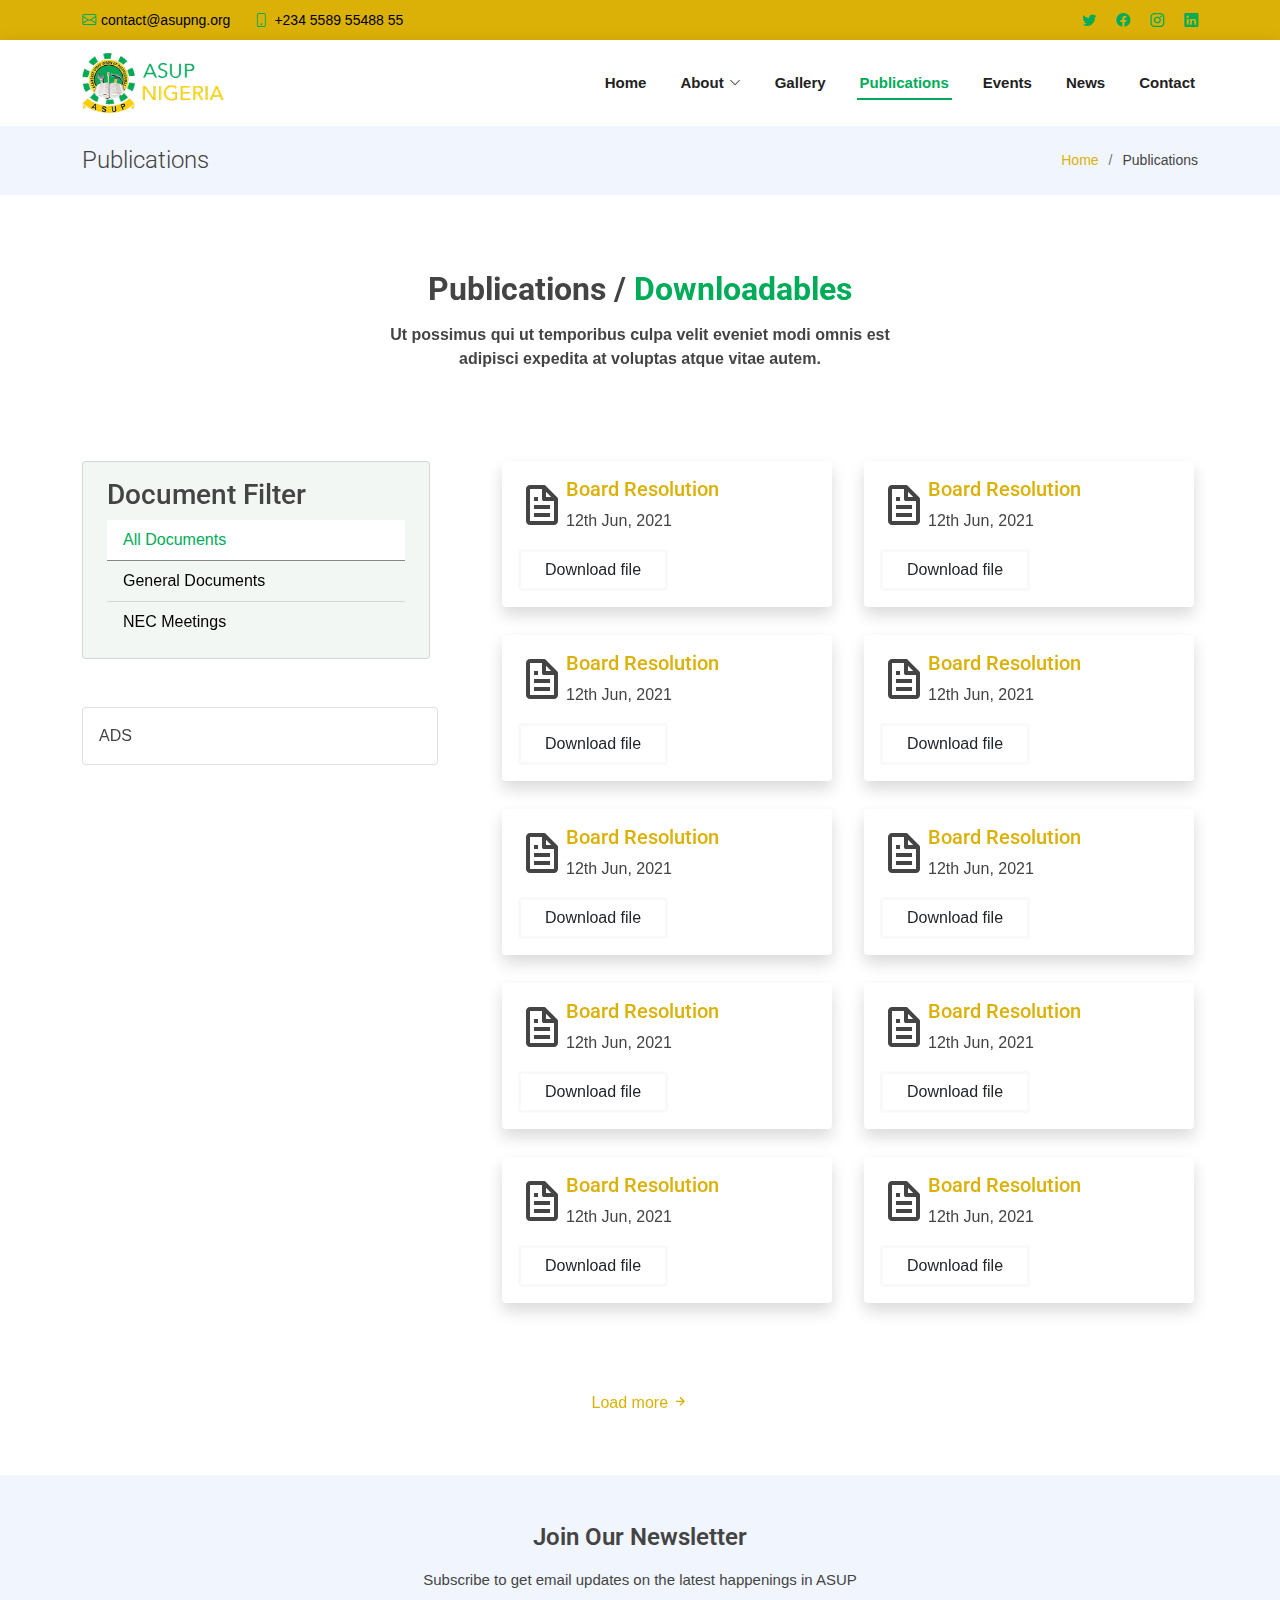
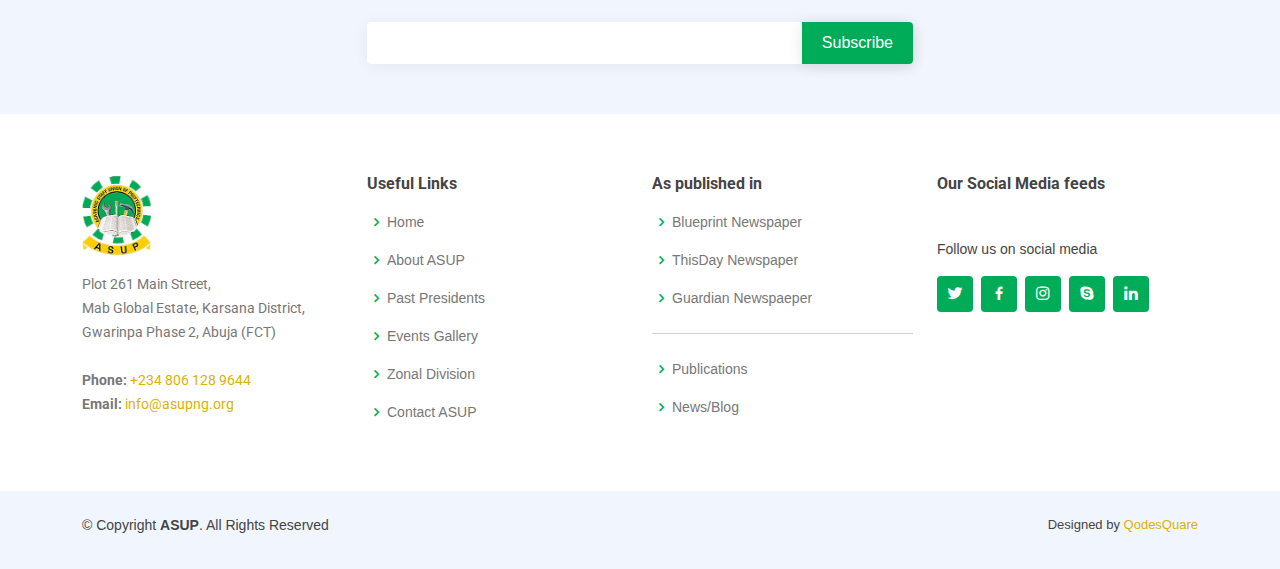
<file: publications.html>
<!DOCTYPE html>
<html lang="en">

<head>
  <meta charset="utf-8">
  <meta content="width=device-width, initial-scale=1.0" name="viewport">

  <title>Publications | ASUP</title>
  <meta content="The Academic Staff Union of Polytechnics (ASUP) " name="description">
  <meta content="ASUP, asupnigeria, Polytechnics, ASUU, NLC, monotechnics, the academic staff union of polytechnics, " name="keywords">

  <!-- Favicons -->
  <!-- <link rel="shortcut icon" href="favicon.ico" type="image/x-icon"> -->
  <link rel="apple-touch-icon" sizes="180x180" href="/apple-touch-icon.png">
  <link rel="icon" type="image/png" sizes="32x32" href="/favicon-32x32.png">
  <link rel="icon" type="image/png" sizes="16x16" href="/favicon-16x16.png">
  <link rel="manifest" href="/site.webmanifest">

  <!-- Google Fonts -->
  <link href="https://fonts.googleapis.com/css?family=Open+Sans:300,300i,400,400i,600,600i,700,700i|Roboto:300,300i,400,400i,500,500i,600,600i,700,700i|Poppins:300,300i,400,400i,500,500i,600,600i,700,700i" rel="stylesheet">

  <!-- Vendor CSS Files -->
  <link href="assets/vendor/aos/aos.css" rel="stylesheet">
  <link href="assets/vendor/bootstrap/css/bootstrap.min.css" rel="stylesheet">
  <link href="assets/vendor/bootstrap-icons/bootstrap-icons.css" rel="stylesheet">
  <link href="assets/vendor/boxicons/css/boxicons.min.css" rel="stylesheet">
  <link href="assets/vendor/glightbox/css/glightbox.min.css" rel="stylesheet">
  <link href="assets/vendor/swiper/swiper-bundle.min.css" rel="stylesheet">

  <!-- Social feeds css -->
  <link rel="stylesheet" href="./assets/css/jquery.socialfeed.css">

  <!-- Template Main CSS File -->
  <link href="assets/css/style.css" rel="stylesheet">
</head>

<body>

  <!-- ======= Top Bar ======= -->
  <section id="topbar" class="d-flex align-items-center">
    <div class="container d-flex justify-content-center justify-content-md-between">
      <div class="contact-info d-none d-md-flex align-items-center">
        <i class="bi bi-envelope d-flex align-items-center"><a href="mailto:contact@asupng.org">contact@asupng.org</a></i>
        <i class="bi bi-phone d-none d-sm-flex align-items-center ms-4"><span>+234 5589 55488 55</span></i>
      </div>
      <div class="social-links d-flex align-items-center">
        <a href="#" class="twitter"><i class="bi bi-twitter"></i></a>
        <a href="#" class="facebook"><i class="bi bi-facebook"></i></a>
        <a href="#" class="instagram"><i class="bi bi-instagram"></i></a>
        <a href="#" class="linkedin"><i class="bi bi-linkedin"></i></i></a>
      </div>
    </div>
  </section>

  <!-- ======= Header ======= -->
  <header id="header" class="d-flex align-items-center">
    <div class="container d-flex align-items-center justify-content-between">

      	<a href="index.html" class="logo"><img src="assets/img/asup.png" alt=""></a>

		<nav id="navbar" class="navbar">
			<ul>
				<li><a class="nav-link scrollto " href="index.html">Home</a></li>
				<li class="dropdown"><a href="#"><span>About</span> <i class="bi bi-chevron-down"></i></a>
				<ul>
					<li><a href="#">About ASUP</a></li>
					<li><a href="#">History</a></li>
					<li class="dropdown"><a href="#"><span>Zones</span> <i class="bi bi-chevron-right"></i></a>
					<ul>
						<li><a href="#">Zone A</a></li>
						<li><a href="#">Zone B</a></li>
					<li><a href="#">Zone C</a></li>
					<li><a href="#">Zone D</a></li>
					</ul>
					</li>
					<li><a href="#">Affiliates</a></li>
				</ul>
				</li>
				<li><a class="nav-link scrollto" href="gallery.html">Gallery</a></li>
				<li><a class="nav-link scrollto active" href="publications.html">Publications</a></li>
				<li><a class="nav-link scrollto" href="events.html">Events</a></li>
				<li><a class="nav-link scrollto" href="news.html">News</a></li>
				<li><a class="nav-link scrollto" href="contact.html">Contact</a></li>
			</ul>
			<i class="bi bi-list mobile-nav-toggle"></i>
		</nav><!-- .navbar -->

    </div>
  </header><!-- End Header -->

  <main id="main" data-aos="fade-up">

    <!-- ======= Breadcrumbs Section ======= -->
    <section class="breadcrumbs">
      <div class="container">

        <div class="d-flex justify-content-between align-items-center">
          <h2>Publications</h2>
          <ol>
            <li><a href="index.html">Home</a></li>
            <li>Publications</li>
          </ol>
        </div>

      </div>
    </section><!-- Breadcrumbs Section -->

    <!-- ======= Portfolio Section ======= -->
    <section id="portfolio" class="portfolio">
      <div class="container" data-aos="fade-up">

        <div class="section-title">
          <h3>Publications / <span>Downloadables</span></h3>
          <p>Ut possimus qui ut temporibus culpa velit eveniet modi omnis est adipisci expedita at voluptas atque vitae autem.</p>
        </div>

		<div class="row">

			<section class="col-lg-4 col-md-6">
				<div class="card filter-col me-2 section-bg">
					<div class="card-body px-4">
						<h3>Document Filter</h3>
						<ul class="list-group list-group-flush">
							<li class="list-group-item active"><a href="#">All Documents</a></li>
							<li class="list-group-item"><a href="#">General Documents</a> </li>
							<li class="list-group-item"><a href="#">NEC Meetings</a> </li>
						</ul>
					</div>
				</div>
				<div class="card mt-5">
					<div class="card-body">
						ADS
					</div>
				</div>
			</section>
			<section class="col-lg-8 col-md-6">
				<div class="row ms-lg-4">
					<div class="col-lg-6 mb-4">
						<div class="card border-0 shadow mx-lg-1 mb-1">
							<div class="card-body">
								<div class="d-flex align-items-center mb-3">
									<i class="bx bx-file bx-lg"></i>
									<div class="">
										<h5 class="card-title">
											<a href="#" download="board-resolution" title="download file">Board Resolution</a>
										</h5>
										<span>12th Jun, 2021</span>
									</div>
								</div>
								<a href="#" download="board-resolution" class="btn border-3 border-light btn-hover-primary px-4 outline-0">Download file</a>
							</div>
						</div>
					</div>
					<div class="col-lg-6 mb-4">
						<div class="card border-0 shadow mx-lg-1 mb-1">
							<div class="card-body">
								<div class="d-flex align-items-center mb-3">
									<i class="bx bx-file bx-lg"></i>
									<div class="">
										<h5 class="card-title">
											<a href="#" download="board-resolution" title="download file">Board Resolution</a>
										</h5>
										<span>12th Jun, 2021</span>
									</div>
								</div>
								<a href="#" download="board-resolution" class="btn border-3 border-light btn-hover-primary px-4 outline-0">Download file</a>
							</div>
						</div>
					</div>
					<div class="col-lg-6 mb-4">
						<div class="card border-0 shadow mx-lg-1 mb-1">
							<div class="card-body">
								<div class="d-flex align-items-center mb-3">
									<i class="bx bx-file bx-lg"></i>
									<div class="">
										<h5 class="card-title">
											<a href="#" download="board-resolution" title="download file">Board Resolution</a>
										</h5>
										<span>12th Jun, 2021</span>
									</div>
								</div>
								<a href="#" download="board-resolution" class="btn border-3 border-light btn-hover-primary px-4 outline-0">Download file</a>
							</div>
						</div>
					</div>
					<div class="col-lg-6 mb-4">
						<div class="card border-0 shadow mx-lg-1 mb-1">
							<div class="card-body">
								<div class="d-flex align-items-center mb-3">
									<i class="bx bx-file bx-lg"></i>
									<div class="">
										<h5 class="card-title">
											<a href="#" download="board-resolution" title="download file">Board Resolution</a>
										</h5>
										<span>12th Jun, 2021</span>
									</div>
								</div>
								<a href="#" download="board-resolution" class="btn border-3 border-light btn-hover-primary px-4 outline-0">Download file</a>
							</div>
						</div>
					</div>
					<div class="col-lg-6 mb-4">
						<div class="card border-0 shadow mx-lg-1 mb-1">
							<div class="card-body">
								<div class="d-flex align-items-center mb-3">
									<i class="bx bx-file bx-lg"></i>
									<div class="">
										<h5 class="card-title">
											<a href="#" download="board-resolution" title="download file">Board Resolution</a>
										</h5>
										<span>12th Jun, 2021</span>
									</div>
								</div>
								<a href="#" download="board-resolution" class="btn border-3 border-light btn-hover-primary px-4 outline-0">Download file</a>
							</div>
						</div>
					</div>
					<div class="col-lg-6 mb-4">
						<div class="card border-0 shadow mx-lg-1 mb-1">
							<div class="card-body">
								<div class="d-flex align-items-center mb-3">
									<i class="bx bx-file bx-lg"></i>
									<div class="">
										<h5 class="card-title">
											<a href="#" download="board-resolution" title="download file">Board Resolution</a>
										</h5>
										<span>12th Jun, 2021</span>
									</div>
								</div>
								<a href="#" download="board-resolution" class="btn border-3 border-light btn-hover-primary px-4 outline-0">Download file</a>
							</div>
						</div>
					</div>
					<div class="col-lg-6 mb-4">
						<div class="card border-0 shadow mx-lg-1 mb-1">
							<div class="card-body">
								<div class="d-flex align-items-center mb-3">
									<i class="bx bx-file bx-lg"></i>
									<div class="">
										<h5 class="card-title">
											<a href="#" download="board-resolution" title="download file">Board Resolution</a>
										</h5>
										<span>12th Jun, 2021</span>
									</div>
								</div>
								<a href="#" download="board-resolution" class="btn border-3 border-light btn-hover-primary px-4 outline-0">Download file</a>
							</div>
						</div>
					</div>
					<div class="col-lg-6 mb-4">
						<div class="card border-0 shadow mx-lg-1 mb-1">
							<div class="card-body">
								<div class="d-flex align-items-center mb-3">
									<i class="bx bx-file bx-lg"></i>
									<div class="">
										<h5 class="card-title">
											<a href="#" download="board-resolution" title="download file">Board Resolution</a>
										</h5>
										<span>12th Jun, 2021</span>
									</div>
								</div>
								<a href="#" download="board-resolution" class="btn border-3 border-light btn-hover-primary px-4 outline-0">Download file</a>
							</div>
						</div>
					</div>
					<div class="col-lg-6 mb-4">
						<div class="card border-0 shadow mx-lg-1 mb-1">
							<div class="card-body">
								<div class="d-flex align-items-center mb-3">
									<i class="bx bx-file bx-lg"></i>
									<div class="">
										<h5 class="card-title">
											<a href="#" download="board-resolution" title="download file">Board Resolution</a>
										</h5>
										<span>12th Jun, 2021</span>
									</div>
								</div>
								<a href="#" download="board-resolution" class="btn border-3 border-light btn-hover-primary px-4 outline-0">Download file</a>
							</div>
						</div>
					</div>
					<div class="col-lg-6 mb-4">
						<div class="card border-0 shadow mx-lg-1 mb-1">
							<div class="card-body">
								<div class="d-flex align-items-center mb-3">
									<i class="bx bx-file bx-lg"></i>
									<div class="">
										<h5 class="card-title">
											<a href="#" download="board-resolution" title="download file">Board Resolution</a>
										</h5>
										<span>12th Jun, 2021</span>
									</div>
								</div>
								<a href="#" download="board-resolution" class="btn border-3 border-light btn-hover-primary px-4 outline-0">Download file</a>
							</div>
						</div>
					</div>
				</div>
			</section>

		</div>

		

        <div class="text-center">
          <a href="#">Load more <i class="bx bx-right-arrow-alt"></i></a>
        </div>

      </div>
    </section><!-- End Portfolio Section -->

  </main><!-- End #main -->

  <!-- ======= Footer ======= -->
  <footer id="footer">

    <div class="footer-newsletter">
      <div class="container">
        <div class="row justify-content-center">
          <div class="col-lg-6">
            <h4>Join Our Newsletter</h4>
            <p>Subscribe to get email updates on the latest happenings in ASUP</p>
            <form action="" method="post">
              <input type="email" name="email"><input type="submit" value="Subscribe">
            </form>
          </div>
        </div>
      </div>
    </div>

    <div class="footer-top">
		<div class="container">
		  <div class="row justify-contnent-start">
  
			<div class="col-lg-3 col-md-6 footer-contact">
			  <h3><img src="./assets/img/asup-icon.png" alt="asup logo"></h3>
			  <p>
				Plot 261 Main Street,<br>
				Mab Global Estate, Karsana District,<br>
				Gwarinpa Phase 2, Abuja (FCT) <br><br>
				<strong>Phone:</strong> <a href="tel:+2348061289644">+234 806 128 9644</a><br>
				<strong>Email:</strong> <a href="mailto:info@asupng.org">info@asupng.org</a><br>
			  </p>
			</div>
  
			<div class="col-lg-3 col-md-6 footer-links">
			  <h4>Useful Links</h4>
			  <ul>
				<li><i class="bx bx-chevron-right"></i> <a href="index.html">Home</a></li>
				<li><i class="bx bx-chevron-right"></i> <a href="#">About ASUP</a></li>
				<li><i class="bx bx-chevron-right"></i> <a href="#">Past Presidents</a></li>
				<li><i class="bx bx-chevron-right"></i> <a href="#">Events Gallery</a></li>
				<li><i class="bx bx-chevron-right"></i> <a href="#">Zonal Division</a></li>
				<li><i class="bx bx-chevron-right"></i> <a href="#">Contact ASUP</a></li>
			  </ul>
			</div>
  
			<div class="col-lg-3 col-md-6 footer-links">
			  <h4>As published in</h4>
			  <ul>
				<li><i class="bx bx-chevron-right"></i> <a href="#">Blueprint Newspaper</a></li>
				<li><i class="bx bx-chevron-right"></i> <a href="#">ThisDay Newspaper</a></li>
				<li><i class="bx bx-chevron-right"></i> <a href="#">Guardian Newspaeper</a></li>
				<hr>
				<li><i class="bx bx-chevron-right"></i> <a href="#">Publications</a></li>
				<li><i class="bx bx-chevron-right"></i> <a href="#">News/Blog</a></li>
			  </ul>
			</div>
  
			<div class="col-lg-3 col-md-6 footer-links social-feeds">
				<h4>Our Social Media feeds</h4>
				<div class="social-feed-container"></div>
			  	<p class="mt-3">Follow us on social media</p>
				<div class="social-links mt-3">
					<a href="#" class="twitter"><i class="bx bxl-twitter"></i></a>
					<a href="#" class="facebook"><i class="bx bxl-facebook"></i></a>
					<a href="#" class="instagram"><i class="bx bxl-instagram"></i></a>
					<a href="#" class="google-plus"><i class="bx bxl-skype"></i></a>
					<a href="#" class="linkedin"><i class="bx bxl-linkedin"></i></a>
				</div>
			</div>
  
		  </div>
		</div>
	</div>
  
	  <div class="container py-4">
		<div class="copyright">
		  &copy; Copyright <strong><span>ASUP</span></strong>. All Rights Reserved
		</div>
		<div class="credits">
		  <!-- All the links in the footer should remain intact. -->
		  <!-- You can delete the links only if you purchased the pro version. -->
		  <!-- Licensing information: https://bootstrapmade.com/license/ -->
		  <!-- Purchase the pro version with working PHP/AJAX contact form: https://bootstrapmade.com/bizland-bootstrap-business-template/ -->
		  Designed by <a href="https://qodesqaure.com/">QodesQuare</a>
		</div>
	  </div>
  </footer><!-- End Footer -->

  <div id="preloader"></div>
  <a href="#" class="back-to-top d-flex align-items-center justify-content-center"><i class="bi bi-arrow-up-short"></i></a>

  <!-- Social feeds js files-->
  <script src="./assets/vendor/bower_components/jquery/dist/jquery.min.js"></script>
  <script src="./assets/vendor/bower_components/codebird-js/codebird.js"></script>
  <script src="./assets/vendor/bower_components/doT/doT.min.js"></script>
  <script src="./assets/vendor/bower_components/moment/min/moment-with-locales.min.js"></script>
  
  <!-- <script src="./assets/vendor/bower_components/moment/min/moment.min.js"></script> -->
  <script src="./assets/js/jquery.socialfeed.js"></script>
  <!-- Vendor JS Files -->
  <script src="assets/vendor/aos/aos.js"></script>
  <script src="assets/vendor/bootstrap/js/bootstrap.bundle.min.js"></script>
  <script src="assets/vendor/glightbox/js/glightbox.min.js"></script>
  <script src="assets/vendor/isotope-layout/isotope.pkgd.min.js"></script>
  <script src="assets/vendor/php-email-form/validate.js"></script>
  <script src="assets/vendor/purecounter/purecounter.js"></script>
  <script src="assets/vendor/swiper/swiper-bundle.min.js"></script>
  <script src="assets/vendor/waypoints/noframework.waypoints.js"></script>

  <!-- Template Main JS File -->
  <script src="assets/js/main.js"></script>

  <!-- Initialize social feed plugin-->
  <script>
    $(document).ready(function(){
        $('.social-feed-container').socialfeed({
            // INSTAGRAM
            instagram:{
                accounts: ['@teslamotors','#teslamotors'],  //Array: Specify a list of accounts from which to pull posts
                limit: 2,                                    //Integer: max number of posts to load
                client_id: '88b4730e0e2c4b2f8a09a6184af2e218',       //String: Instagram client id (optional if using access token)
                access_token: 'tdthgtsdrfgdfghfed' //String: Instagram access token
            },
            // Twitter
            twitter: {
              accounts: ['#asupstrike',],
              limit: 2,
              consumer_key: 'qzRXgkI7enflNJH1lWFvujT2P', // make sure to have your app read-only
              consumer_secret: '8e7E7gHuTwyDHw9lGQFO73FcUwz9YozT37lEvZulMq8FXaPl8O', // make sure to have your app read-only
          },

            // GENERAL SETTINGS
            length:100, //Integer: For posts with text longer than this length, show an ellipsis.
            show_media: true,
            update_period: 5000,
          });
    });
  </script>

</body>

</html>
</file>
<file: assets/css/style.css>
:root{
  --primary-color: #00ac58;
  --secondary-color: #dbb108;
}

/*--------------------------------------------------------------
# General
--------------------------------------------------------------*/
body {
  font-family: "Lato", sans-serif;
  color: #444444;
}

a {
  color: var(--secondary-color);
  text-decoration: none;
}

a:hover {
  color: #00d76e;
  text-decoration: none;
}

h1, h2, h3, h4, h5, h6 {
  font-family: "Roboto", sans-serif;
}

.asup-yellow {
  color: var(--secondary-color) !important;
}

.asup-prim {
  color: var(--primary-color) !important;
}

a.btn-hover-primary:hover {
  background-color: var(--primary-color);
  color: #fff;
}

.bx-lg {
  font-size: 3.0rem!important;
}

/*--------------------------------------------------------------
# Preloader
--------------------------------------------------------------*/
#preloader {
  position: fixed;
  top: 0;
  left: 0;
  right: 0;
  bottom: 0;
  z-index: 9999;
  overflow: hidden;
  background: #fff;
}

#preloader:before {
  content: "";
  position: fixed;
  top: calc(50% - 30px);
  left: calc(50% - 30px);
  border: 6px solid #00ac58;
  border-top-color: #e2eefd;
  border-radius: 50%;
  width: 60px;
  height: 60px;
  -webkit-animation: animate-preloader 1s linear infinite;
  animation: animate-preloader 1s linear infinite;
}

@-webkit-keyframes animate-preloader {
  0% {
    transform: rotate(0deg);
  }
  100% {
    transform: rotate(360deg);
  }
}

@keyframes animate-preloader {
  0% {
    transform: rotate(0deg);
  }
  100% {
    transform: rotate(360deg);
  }
}

/*--------------------------------------------------------------
# Back to top button
--------------------------------------------------------------*/
.back-to-top {
  position: fixed;
  visibility: hidden;
  opacity: 0;
  right: 15px;
  bottom: 15px;
  z-index: 996;
  background: #00ac58;
  width: 40px;
  height: 40px;
  border-radius: 4px;
  transition: all 0.4s;
}

.back-to-top i {
  font-size: 28px;
  color: #fff;
  line-height: 0;
}

.back-to-top:hover {
  background: #00d76e;
  color: #fff;
}

.back-to-top.active {
  visibility: visible;
  opacity: 1;
}

/*--------------------------------------------------------------
# Disable aos animation delay on mobile devices
--------------------------------------------------------------*/
@media screen and (max-width: 768px) {
  [data-aos-delay] {
    transition-delay: 0 !important;
  }
}

/*--------------------------------------------------------------
# Top Bar
--------------------------------------------------------------*/
#topbar {
  background: var(--secondary-color);
  height: 40px;
  font-size: 14px;
  transition: all 0.5s;
  color: #000;
  padding: 0;
}

#topbar .contact-info i {
  font-style: normal;
  color: var(--primary-color);
}

#topbar .contact-info i a, #topbar .contact-info i span {
  padding-left: 5px;
  color: #000;
}

#topbar .contact-info i a {
  line-height: 0;
  transition: 0.3s;
  transition: 0.3s;
}

#topbar .contact-info i a:hover {
  color: #fff;
  text-decoration: underline;
}

#topbar .social-links a {
  color: var(--primary-color);
  line-height: 0;
  transition: 0.3s;
  margin-left: 20px;
}

#topbar .social-links a:hover {
  color: white;
}

/*--------------------------------------------------------------
# Header
--------------------------------------------------------------*/
#header {
  background: #fff;
  transition: all 0.5s;
  z-index: 997;
  height: 86px;
  box-shadow: 0px 2px 15px rgba(0, 0, 0, 0.1);
}

#header.fixed-top {
  height: 70px;
}

#header .logo {
  font-size: 30px;
  margin: 0;
  padding: 0;
  line-height: 1;
  font-weight: 600;
  letter-spacing: 0.8px;
  font-family: "Poppins", sans-serif;
}

#header .logo a {
  color: #222222;
}

#header .logo a span {
  color: #00ac58;
}

#header .logo img {
  max-height: 60px;
}

.scrolled-offset {
  margin-top: 70px;
}

/*--------------------------------------------------------------
# Navigation Menu
--------------------------------------------------------------*/
/**
* Desktop Navigation 
*/
.navbar {
  padding: 0;
}

.navbar ul {
  margin: 0;
  padding: 0;
  display: flex;
  list-style: none;
  align-items: center;
}

.navbar li {
  position: relative;
}

.navbar > ul > li {
  white-space: nowrap;
  padding: 10px 0 10px 28px;
}

.navbar a {
  display: flex;
  align-items: center;
  justify-content: space-between;
  padding: 0 3px;
  font-size: 15px;
  font-weight: 600;
  color: #222222;
  white-space: nowrap;
  transition: 0.3s;
  position: relative;
}

.navbar a i {
  font-size: 12px;
  line-height: 0;
  margin-left: 5px;
}

.navbar > ul > li > a:before {
  content: "";
  position: absolute;
  width: 100%;
  height: 2px;
  bottom: -6px;
  left: 0;
  background-color: #00ac58;
  visibility: hidden;
  width: 0px;
  transition: all 0.3s ease-in-out 0s;
}

.navbar a:hover:before, .navbar li:hover > a:before, .navbar .active:before {
  visibility: visible;
  width: 100%;
}

.navbar a:hover, .navbar .active, .navbar li:hover > a {
  color: #00ac58;
}

.navbar .dropdown ul {
  display: block;
  position: absolute;
  left: 28px;
  top: calc(100% + 30px);
  margin: 0;
  padding: 10px 0;
  z-index: 99;
  opacity: 0;
  visibility: hidden;
  background: #fff;
  box-shadow: 0px 0px 30px rgba(127, 137, 161, 0.25);
  transition: 0.3s;
}

.navbar .dropdown ul li {
  min-width: 200px;
}

.navbar .dropdown ul a {
  padding: 10px 20px;
  font-weight: 400;
}

.navbar .dropdown ul a i {
  font-size: 12px;
}

.navbar .dropdown ul a:hover, .navbar .dropdown ul .active:hover, .navbar .dropdown ul li:hover > a {
  color: #00ac58;
}

.navbar .dropdown:hover > ul {
  opacity: 1;
  top: 100%;
  visibility: visible;
}

.navbar .dropdown .dropdown ul {
  top: 0;
  left: calc(100% - 30px);
  visibility: hidden;
}

.navbar .dropdown .dropdown:hover > ul {
  opacity: 1;
  top: 0;
  left: 100%;
  visibility: visible;
}

@media (max-width: 1366px) {
  .navbar .dropdown .dropdown ul {
    left: -90%;
  }
  .navbar .dropdown .dropdown:hover > ul {
    left: -100%;
  }
}

/**
* Mobile Navigation 
*/
.mobile-nav-toggle {
  color: var(--primary-color);
  font-size: 28px;
  cursor: pointer;
  display: none;
  line-height: 0;
  transition: 0.5s;
}

.mobile-nav-toggle.bi-x {
  color: #fff;
}

@media (max-width: 991px) {
  .mobile-nav-toggle {
    display: block;
  }
  .navbar ul {
    display: none;
  }
}

.navbar-mobile {
  position: fixed;
  overflow: hidden;
  top: 0;
  right: 0;
  left: 0;
  bottom: 0;
  background: rgba(9, 9, 9, 0.9);
  transition: 0.3s;
  z-index: 999;
}

.navbar-mobile .mobile-nav-toggle {
  position: absolute;
  top: 15px;
  right: 15px;
}

.navbar-mobile ul {
  display: block;
  position: absolute;
  top: 55px;
  right: 15px;
  bottom: 15px;
  left: 15px;
  padding: 10px 0;
  background-color: #fff;
  overflow-y: auto;
  transition: 0.3s;
}

.navbar-mobile a {
  padding: 10px 20px;
  font-size: 15px;
  color: #222222;
}

.navbar-mobile > ul > li {
  padding: 0;
}

.navbar-mobile a:hover:before, .navbar-mobile li:hover > a:before, .navbar-mobile .active:before {
  visibility: hidden;
}

.navbar-mobile a:hover, .navbar-mobile .active, .navbar-mobile li:hover > a {
  color: #00ac58;
}

.navbar-mobile .getstarted {
  margin: 15px;
}

.navbar-mobile .dropdown ul {
  position: static;
  display: none;
  margin: 10px 20px;
  padding: 10px 0;
  z-index: 99;
  opacity: 1;
  visibility: visible;
  background: #fff;
  box-shadow: 0px 0px 30px rgba(127, 137, 161, 0.25);
}

.navbar-mobile .dropdown ul li {
  min-width: 200px;
}

.navbar-mobile .dropdown ul a {
  padding: 10px 20px;
}

.navbar-mobile .dropdown ul a i {
  font-size: 12px;
}

.navbar-mobile .dropdown ul a:hover, .navbar-mobile .dropdown ul .active:hover, .navbar-mobile .dropdown ul li:hover > a {
  color: #00ac58;
}

.navbar-mobile .dropdown > .dropdown-active {
  display: block;
}

/*--------------------------------------------------------------
# Hero Section
--------------------------------------------------------------*/
#hero {
  width: 100%;
  height: 75vh;
  position: relative;
}

#hero .carousel-control-next, #hero .carousel-control-prev {
  bottom: unset;
  top: unset;
  padding: .5rem;
}

#hero:before {
  content: "";
  background: rgba(255, 255, 255, 0.6);
  position: absolute;
  bottom: 0;
  top: 0;
  left: 0;
  right: 0;
}

#hero .container {
  position: relative;
  height: 100%;
}

.hero-inner {
  position: absolute;
  top: 50%;
  left: 15px;
  transform: translateY(-50%);
}

.hero-overlay {
  position: absolute;
  top: 0;
  left: 0;
  right: 0;
  bottom: 0;
  background-color: rgb(0, 0, 0, .5);
}

#hero h1 {
  margin: 0;
  font-size: 48px;
  font-weight: 700;
  line-height: 56px;
  color: #fff;
  font-family: "Poppins", sans-serif;
}

#hero h1 span {
  color: #00ac58;
}

#hero h2 {
  color: #ececec;
  margin: 5px 0 30px 0;
  font-size: 24px;
  font-weight: 400;
}

.btn-get-started {
  font-family: "Roboto", sans-serif;
  text-transform: uppercase;
  font-weight: 500;
  font-size: 14px;
  letter-spacing: 1px;
  display: inline-block;
  padding: 10px 28px;
  /* border-radius: 4px; */
  transition: 0.5s;
  color: #fff;
  background: #00ac58;
}

.btn-get-started:hover {
  background: #00d76e;
  color: #fff;
}

#hero .btn-watch-video {
  font-size: 16px;
  transition: 0.5s;
  margin-left: 25px;
  color: #222222;
  font-weight: 600;
  display: flex;
  align-items: center;
}

#hero .btn-watch-video i {
  color: #00ac58;
  font-size: 32px;
  transition: 0.3s;
  line-height: 0;
  margin-right: 8px;
}

#hero .btn-watch-video:hover {
  color: #00ac58;
}

#hero .btn-watch-video:hover i {
  color: #00d76e;
}

#hero .carousel-item {
  height: 75vh;
  background-position: center;
  background-repeat: no-repeat;
  background-size: cover;
  width: 100%;
}

@media (min-width: 1024px) {
  #hero {
    background-attachment: fixed;
  }
}

@media (max-width: 768px) {
  /* #hero {
     height: 100vh;
  } */
  #hero h1 {
    font-size: 28px;
    line-height: 36px;
  }
  #hero h2 {
    font-size: 18px;
    line-height: 24px;
    margin-bottom: 30px;
  }
  #hero .btn-get-started, #hero .btn-watch-video {
    font-size: 13px;
  }
}

/* @media (max-height: 500px) {
  #hero {
    height: 120vh;
  }
} */

/*--------------------------------------------------------------
# Sections General
--------------------------------------------------------------*/
section {
  padding: 60px 0;
  overflow: hidden;
}

.section-bg {
  background-color: #f3f7f4;
}

.section-title {
  text-align: center;
  padding-bottom: 30px;
}

.section-title h2 {
  font-size: 13px;
  letter-spacing: 1px;
  font-weight: 700;
  padding: 8px 20px;
  margin: 0;
  background: #e7f1fd;
  color: #00ac58;
  display: inline-block;
  text-transform: uppercase;
  border-radius: 50px;
}

.section-title h3 {
  margin: 15px 0 0 0;
  font-size: 32px;
  font-weight: 700;
}

.section-title h3 span {
  color: #00ac58;
}

.section-title p {
  margin: 15px auto 0 auto;
  font-weight: 600;
}

@media (min-width: 1024px) {
  .section-title p {
    width: 50%;
  }
}

/*--------------------------------------------------------------
# Breadcrumbs
--------------------------------------------------------------*/
.breadcrumbs {
  padding: 20px 0;
  background-color: #f1f6fe;
  min-height: 40px;
}

.breadcrumbs h2 {
  font-size: 24px;
  font-weight: 300;
  margin: 0;
}

@media (max-width: 992px) {
  .breadcrumbs h2 {
    margin: 0 0 10px 0;
  }
}

.breadcrumbs ol {
  display: flex;
  flex-wrap: wrap;
  list-style: none;
  padding: 0;
  margin: 0;
  font-size: 14px;
}

.breadcrumbs ol li + li {
  padding-left: 10px;
}

.breadcrumbs ol li + li::before {
  display: inline-block;
  padding-right: 10px;
  color: #6c757d;
  content: "/";
}

@media (max-width: 768px) {
  .breadcrumbs .d-flex {
    display: block !important;
  }
  .breadcrumbs ol {
    display: block;
  }
  .breadcrumbs ol li {
    display: inline-block;
  }
}

/*--------------------------------------------------------------
# Featured Services
--------------------------------------------------------------*/
.services a {
  color: var(--secondary-color);
}

.services a:hover {
  color: var(--primary-color);
}
.services .card-img-top {
  max-height: 200px;
  
}

.services .card-title {
  min-height: 70px;
}

.services .card-title a {
  color: #000111;
  font-size: 1.2rem;
}

.services .card-title a:hover {
  color: var(--primary-color);
}

.featured-services .icon-box {
  padding: 30px;
  position: relative;
  overflow: hidden;
  background: #fff;
  box-shadow: 0 0 29px 0 rgba(68, 88, 144, 0.12);
  transition: all 0.3s ease-in-out;
  border-radius: 8px;
  z-index: 1;
}

.featured-services .icon-box::before {
  content: '';
  position: absolute;
  background: #cbe0fb;
  right: 0;
  left: 0;
  bottom: 0;
  top: 100%;
  transition: all 0.3s;
  z-index: -1;
}

.featured-services .icon-box:hover::before {
  background: #00ac58;
  top: 0;
  border-radius: 0px;
}

.featured-services .icon {
  margin-bottom: 15px;
}

.featured-services .icon i {
  font-size: 48px;
  line-height: 1;
  color: #00ac58;
  transition: all 0.3s ease-in-out;
}

.featured-services .title {
  font-weight: 700;
  margin-bottom: 15px;
  font-size: 18px;
}

.featured-services .title a {
  color: #111;
}

.featured-services .description {
  font-size: 15px;
  line-height: 28px;
  margin-bottom: 0;
}

.featured-services .icon-box:hover .title a, .featured-services .icon-box:hover .description {
  color: #fff;
}

.featured-services .icon-box:hover .icon i {
  color: #fff;
}

/*--------------------------------------------------------------
# About
--------------------------------------------------------------*/
.about .content h3 {
  font-weight: 600;
  font-size: 26px;
}

.about .content ul {
  list-style: none;
  padding: 0;
}

.about .content ul li {
  display: flex;
  align-items: flex-start;
  margin-bottom: 35px;
}

.about .content ul li:first-child {
  margin-top: 35px;
}

.about .content ul i {
  background: #fff;
  box-shadow: 0px 6px 15px rgba(16, 110, 234, 0.12);
  font-size: 24px;
  padding: 20px;
  margin-right: 15px;
  color: #00ac58;
  border-radius: 50px;
}

.about .content ul h5 {
  font-size: 18px;
  color: #555555;
}

.about .content ul p {
  font-size: 15px;
}

.about .content p:last-child {
  margin-bottom: 0;
}

/*--------------------------------------------------------------
# Skills
--------------------------------------------------------------*/
.skills .progress {
  height: 60px;
  display: block;
  background: none;
  border-radius: 0;
}

.skills .progress .skill {
  padding: 0;
  margin: 0 0 6px 0;
  text-transform: uppercase;
  display: block;
  font-weight: 600;
  font-family: "Poppins", sans-serif;
  color: #222222;
}

.skills .progress .skill .val {
  float: right;
  font-style: normal;
}

.skills .progress-bar-wrap {
  background: #e2eefd;
  height: 10px;
}

.skills .progress-bar {
  width: 1px;
  height: 10px;
  transition: .9s;
  background-color: #00ac58;
}

/*--------------------------------------------------------------
# Counts
--------------------------------------------------------------*/
.counts {
  padding: 70px 0 60px;
}

.counts .count-box {
  padding: 30px 30px 25px 30px;
  width: 100%;
  position: relative;
  text-align: center;
  background: #f1f6fe;
}

.counts .count-box i {
  position: absolute;
  top: -28px;
  left: 50%;
  transform: translateX(-50%);
  font-size: 24px;
  background: #00ac58;
  color: #fff;
  width: 56px;
  height: 56px;
  line-height: 0;
  border-radius: 50px;
  border: 5px solid #fff;
  display: inline-flex;
  align-items: center;
  justify-content: center;
}

.counts .count-box span {
  font-size: 36px;
  display: block;
  font-weight: 600;
  color: #062b5b;
}

.counts .count-box p {
  padding: 0;
  margin: 0;
  font-family: "Roboto", sans-serif;
  font-size: 14px;
}

/*--------------------------------------------------------------
# Upcoming Events
--------------------------------------------------------------*/
.upcoming {
  background-color: azure;
  position: relative;
  padding-top: 60px;
}

.upcoming .upcoming-left, .upcoming .upcoming-right{
  padding-top: 60px;
  padding-right: 60px;
  padding-bottom: 60px;
}

.upcoming .upcoming-right{
  padding-left: 60px;
}

.upcoming .button .btn:hover {
  background-color: var(--primary-color);
  color: #fff;
}

.upcoming .card-img-top {
  height: 300px;
}

.upcoming .card-title a {
  color: #000111;
  font-size: 1.2rem;
}

.upcoming .card-title a:hover {
  color: var(--primary-color);
}

.upcoming .pl-4 {
  padding-left: 2rem !important;
}

.upcoming .upcoming-left {
  background-color: white;
  position: relative;
  z-index: 2;
}

.upcoming .upcoming-left::after {
  position: absolute;
  content: "";
  background: white;
  top: 0;
  bottom: 0;
  right: 0;
  height: 1000px;
  width: 3000px;
  z-index: -1;
}

.upcoming .upcoming-right {
  z-index: 2;
}

.upcoming .upcoming-right .card-header{
  padding-top: 60px;
  padding-bottom: 60px;
  background-color: var(--primary-color);
  border-radius: 15px;
}

.upcoming .upcoming-right .icon i {
  font-size: 5rem;
  color: #fff;
}

@media (max-width: 768px) {
  
  .upcoming .upcoming-left, .upcoming .upcoming-right{
    padding: 0.7rem;
  }
}

/*--------------------------------------------------------------
# Clients
--------------------------------------------------------------*/
.clients {
  padding: 15px 0;
  /* text-align: center; */
}

.clients img {
  /* max-width: 45%; */
  transition: all 0.4s ease-in-out;
  display: inline-block;
  padding: 15px 0;
}

.clients img:hover {
  transform: scale(1.15);
}

/* @media (max-width: 768px) {
  .clients img {
    max-width: 40%;
  }
} */

/*--------------------------------------------------------------
# Services
--------------------------------------------------------------*/
.services .icon-box {
  text-align: center;
  border: 1px solid #e2eefd;
  padding: 80px 20px;
  transition: all ease-in-out 0.3s;
  background: #fff;
}

.services .icon-box .icon {
  margin: 0 auto;
  width: 64px;
  height: 64px;
  background: #f1f6fe;
  border-radius: 4px;
  border: 1px solid #deebfd;
  display: flex;
  align-items: center;
  justify-content: center;
  margin-bottom: 20px;
  transition: ease-in-out 0.3s;
}

.services .icon-box .icon i {
  color: #00d76e;
  font-size: 28px;
  transition: ease-in-out 0.3s;
}

.services .icon-box h4 {
  font-weight: 700;
  margin-bottom: 15px;
  font-size: 24px;
}

.services .icon-box h4 a {
  color: #222222;
  transition: ease-in-out 0.3s;
}

.services .icon-box p {
  line-height: 24px;
  font-size: 14px;
  margin-bottom: 0;
}

.services .icon-box:hover {
  border-color: #fff;
  box-shadow: 0px 0 25px 0 rgba(16, 110, 234, 0.1);
}

.services .icon-box:hover h4 a, .services .icon-box:hover .icon i {
  color: #00ac58;
}

.services .icon-box:hover .icon {
  border-color: #00ac58;
}

/*--------------------------------------------------------------
# Testimonials
--------------------------------------------------------------*/
.testimonials {
  padding: 80px 0;
  background: url("../img/testimonials-bg.jpg") no-repeat;
  background-position: center center;
  background-size: cover;
  position: relative;
}

.testimonials::before {
  content: "";
  position: absolute;
  left: 0;
  right: 0;
  top: 0;
  bottom: 0;
  background: rgba(0, 0, 0, 0.7);
}

.testimonials .section-header {
  margin-bottom: 40px;
}

.testimonials .testimonial-item {
  text-align: center;
  color: #fff;
}

.testimonials .testimonial-item .testimonial-img {
  width: 100px;
  border-radius: 50%;
  border: 6px solid rgba(255, 255, 255, 0.15);
  margin: 0 auto;
}

.testimonials .testimonial-item h3 {
  font-size: 20px;
  font-weight: bold;
  margin: 10px 0 5px 0;
  color: #fff;
}

.testimonials .testimonial-item h4 {
  font-size: 14px;
  color: #ddd;
  margin: 0 0 15px 0;
}

.testimonials .testimonial-item .quote-icon-left, .testimonials .testimonial-item .quote-icon-right {
  color: rgba(255, 255, 255, 0.4);
  font-size: 26px;
}

.testimonials .testimonial-item .quote-icon-left {
  display: inline-block;
  left: -5px;
  position: relative;
}

.testimonials .testimonial-item .quote-icon-right {
  display: inline-block;
  right: -5px;
  position: relative;
  top: 10px;
}

.testimonials .testimonial-item p {
  font-style: italic;
  margin: 0 auto 15px auto;
  color: #eee;
}

.testimonials .swiper-pagination {
  margin-top: 20px;
  position: relative;
}

.testimonials .swiper-pagination .swiper-pagination-bullet {
  width: 12px;
  height: 12px;
  background-color: rgba(255, 255, 255, 0.5);
  opacity: 1;
}

.testimonials .swiper-pagination .swiper-pagination-bullet-active {
  background-color: #00ac58;
}

@media (min-width: 992px) {
  .testimonials .testimonial-item p {
    width: 80%;
  }
}

/*--------------------------------------------------------------
# Portfolio
--------------------------------------------------------------*/
.portfolio #portfolio-flters {
  padding: 0;
  margin: 0 auto 15px auto;
  list-style: none;
  text-align: center;
  border-radius: 50px;
  padding: 2px 15px;
}

.portfolio #portfolio-flters li {
  cursor: pointer;
  display: inline-block;
  padding: 10px 15px 8px 15px;
  font-size: 16px;
  font-weight: 600;
  text-transform: uppercase;
  color: #444444;
  margin-bottom: 5px;
  transition: all 0.3s ease-in-out;
}

.portfolio #portfolio-flters li:hover, .portfolio #portfolio-flters li.filter-active {
  background-color: #00ac58;
  color: #fff;
}

.portfolio #portfolio-flters li:last-child {
  margin-right: 0;
}

.portfolio .portfolio-item {
  margin-bottom: 30px;
}

.portfolio .portfolio-item .portfolio-info {
  opacity: 0;
  position: absolute;
  left: 30px;
  right: 30px;
  bottom: 0;
  z-index: 3;
  transition: all ease-in-out 0.3s;
  background: rgba(255, 255, 255, 0.9);
  padding: 15px;
}

.portfolio .portfolio-item .portfolio-info h4 {
  font-size: 18px;
  color: #fff;
  font-weight: 600;
  color: #222222;
}

.portfolio .portfolio-item .portfolio-info p {
  color: #555555;
  font-size: 14px;
  margin-bottom: 0;
}

.portfolio .portfolio-item .portfolio-info .preview-link, .portfolio .portfolio-item .portfolio-info .details-link {
  position: absolute;
  right: 40px;
  font-size: 24px;
  top: calc(50% - 18px);
  color: #3c3c3c;
}

.portfolio .portfolio-item .portfolio-info .preview-link:hover, .portfolio .portfolio-item .portfolio-info .details-link:hover {
  color: #00ac58;
}

.portfolio .portfolio-item .portfolio-info .details-link {
  right: 10px;
}

.portfolio .portfolio-item .portfolio-links {
  opacity: 0;
  left: 0;
  right: 0;
  text-align: center;
  z-index: 3;
  position: absolute;
  transition: all ease-in-out 0.3s;
}

.portfolio .portfolio-item .portfolio-links a {
  color: #fff;
  margin: 0 2px;
  font-size: 28px;
  display: inline-block;
  transition: 0.3s;
}

.portfolio .portfolio-item .portfolio-links a:hover {
  color: #6ba7f5;
}

.portfolio .portfolio-item:hover .portfolio-info {
  opacity: 1;
  bottom: 20px;
}

/*--------------------------------------------------------------
# Portfolio Details
--------------------------------------------------------------*/
.portfolio-details {
  padding-top: 40px;
}

.portfolio-details .portfolio-details-slider img {
  width: 100%;
}

.portfolio-details .portfolio-details-slider .swiper-pagination {
  margin-top: 20px;
  position: relative;
}

.portfolio-details .portfolio-details-slider .swiper-pagination .swiper-pagination-bullet {
  width: 12px;
  height: 12px;
  background-color: #fff;
  opacity: 1;
  border: 1px solid #00ac58;
}

.portfolio-details .portfolio-details-slider .swiper-pagination .swiper-pagination-bullet-active {
  background-color: #00ac58;
}

.portfolio-details .portfolio-info {
  padding: 30px;
  box-shadow: 0px 0 30px rgba(34, 34, 34, 0.08);
}

.portfolio-details .portfolio-info h3 {
  font-size: 22px;
  font-weight: 700;
  margin-bottom: 20px;
  padding-bottom: 20px;
  border-bottom: 1px solid #eee;
}

.portfolio-details .portfolio-info ul {
  list-style: none;
  padding: 0;
  font-size: 15px;
}

.portfolio-details .portfolio-info ul li + li {
  margin-top: 10px;
}

.portfolio-details .portfolio-description {
  padding-top: 30px;
}

.portfolio-details .portfolio-description h2 {
  font-size: 26px;
  font-weight: 700;
  margin-bottom: 20px;
}

.portfolio-details .portfolio-description p {
  padding: 0;
}

/*-------------------------------------------------------------
#Gallery page
---------------------------------------------------------------*/

.gallery .portfolio-lightbox img:hover {
  opacity: 80%;
  width: 99.5% !important;
  transition: all 0.3s ease-in;
}

.related-preview-item {
  position: relative;
}

.related-preview-overlay {
  position: absolute;
  padding-top: 30px;
  padding-bottom: 30px;
  padding-right: 15px;
  padding-left: 15px;
  left: 0;
  bottom: 0;
  right: 0;
  /* height: calc(100% - 90px); */
  background: linear-gradient(rgba(0,0,0,0.02), rgba(0,0,0,0.7));
  color: #fff;
}

.related-preview-overlay a {
  color: #fff;
}

.related-preview-overlay p a:hover, .related-preview-overlay h3 a:hover {
  color: var(--primary-color);
}

.related-preview-overlay:hover {
  background: linear-gradient(rgba(0,0,0,0.02), rgba(0,0,0,0.5), rgba(0,0,0,0.7));
  height: 100%;
  transition: all 1s ease;
  padding-top: 50px;
}

.related-preview-overlay:hover a {
  color: #fff;
}


.related-preview-item .img-count {
  position: absolute;
  top: 20px;
  right: 20px;
  background-color: rgba(0, 0, 0, 0.5);
  color: #fff;
  padding: 2px 8px;
  border-radius: 10px;
  font-size: .75rem;
  z-index: 2;
}

.related-preview-item .img-count i {
  margin-right: .2rem;
}

.related-preview-overlay .preview-btn {
  display: none;
}

.related-preview-overlay:hover .preview-btn {
  display: block;
}

.related-preview-overlay .preview-btn a {
  color: #fff;
  font-size: 2rem;
}

.related-preview-overlay .preview-btn a:hover {
  color: var(--primary-color);
}

/*------------------------------------------------------------
# publications
------------------------------------------------------------- */
.filter-col ul li{
  background-color: transparent;
}
.filter-col ul li.active {
  background-color: #fff;
  border-bottom: 1px solid #888686;
}

.filter-col a {
  color: #000;
  display: block;
}

.filter-col .active a {
  color: var(--primary-color);
}

.filter-col ul li:hover {
  background-color: #fff;
}

.filter-col ul li:hover a {
  color: var(--primary-color);
}


/*--------------------------------------------------------------
# Team
--------------------------------------------------------------*/
.team {
  padding: 60px 0;
}

.team .member {
  margin-bottom: 20px;
  overflow: hidden;
  border-radius: 4px;
  background: #fff;
  box-shadow: 0px 2px 15px rgba(0, 170, 88, 0.15);
}

.team .member .member-img {
  position: relative;
  overflow: hidden;
}

.team .member .social {
  position: absolute;
  left: 0;
  bottom: 30px;
  right: 0;
  opacity: 0;
  transition: ease-in-out 0.3s;
  text-align: center;
}

.team .member .social a {
  transition: color 0.3s;
  color: #222222;
  margin: 0 3px;
  padding-top: 7px;
  border-radius: 4px;
  width: 36px;
  height: 36px;
  background: rgba(0, 172, 88, 0.8);
  display: inline-block;
  transition: ease-in-out 0.3s;
  color: #fff;
}

.team .member .social a:hover {
  background: #00d76e;
}

.team .member .social i {
  font-size: 18px;
}

.team .member .member-info {
  padding: 25px 15px;
}

.team .member .member-info h4 {
  font-weight: 700;
  margin-bottom: 5px;
  font-size: 18px;
  color: #222222;
}

.team .member .member-info span {
  display: block;
  font-size: 13px;
  font-weight: 400;
  color: #aaaaaa;
}

.team .member .member-info p {
  font-style: italic;
  font-size: 14px;
  line-height: 26px;
  color: #777777;
}

.team .member:hover .social {
  opacity: 1;
  bottom: 15px;
}

/*--------------------------------------------------------------
# Pricing
--------------------------------------------------------------*/
.pricing .box {
  padding: 20px;
  background: #fff;
  text-align: center;
  box-shadow: 0px 0px 4px rgba(0, 0, 0, 0.12);
  border-radius: 5px;
  position: relative;
  overflow: hidden;
}

.pricing .box h3 {
  font-weight: 400;
  margin: -20px -20px 20px -20px;
  padding: 20px 15px;
  font-size: 16px;
  font-weight: 600;
  color: #777777;
  background: #f8f8f8;
}

.pricing .box h4 {
  font-size: 36px;
  color: #00ac58;
  font-weight: 600;
  font-family: "Poppins", sans-serif;
  margin-bottom: 20px;
}

.pricing .box h4 sup {
  font-size: 20px;
  top: -15px;
  left: -3px;
}

.pricing .box h4 span {
  color: #bababa;
  font-size: 16px;
  font-weight: 300;
}

.pricing .box ul {
  padding: 0;
  list-style: none;
  color: #444444;
  text-align: center;
  line-height: 20px;
  font-size: 14px;
}

.pricing .box ul li {
  padding-bottom: 16px;
}

.pricing .box ul i {
  color: #00ac58;
  font-size: 18px;
  padding-right: 4px;
}

.pricing .box ul .na {
  color: #ccc;
  text-decoration: line-through;
}

.pricing .btn-wrap {
  margin: 20px -20px -20px -20px;
  padding: 20px 15px;
  background: #f8f8f8;
  text-align: center;
}

.pricing .btn-buy {
  background: #00ac58;
  display: inline-block;
  padding: 8px 35px 10px 35px;
  border-radius: 4px;
  color: #fff;
  transition: none;
  font-size: 14px;
  font-weight: 400;
  font-family: "Roboto", sans-serif;
  font-weight: 600;
  transition: 0.3s;
}

.pricing .btn-buy:hover {
  background: #00d76e;
}

.pricing .featured h3 {
  color: #fff;
  background: #00ac58;
}

.pricing .advanced {
  width: 200px;
  position: absolute;
  top: 18px;
  right: -68px;
  transform: rotate(45deg);
  z-index: 1;
  font-size: 14px;
  padding: 1px 0 3px 0;
  background: #00ac58;
  color: #fff;
}

/*--------------------------------------------------------------
# Frequently Asked Questions
--------------------------------------------------------------*/
.faq {
  padding: 60px 0;
}

.faq .faq-list {
  padding: 0;
  list-style: none;
}

.faq .faq-list li {
  border-bottom: 1px solid #d4e5fc;
  margin-bottom: 20px;
  padding-bottom: 20px;
}

.faq .faq-list .question {
  display: block;
  position: relative;
  font-family: #00ac58;
  font-size: 18px;
  line-height: 24px;
  font-weight: 400;
  padding-left: 25px;
  cursor: pointer;
  color: #00d76e;
  transition: 0.3s;
}

.faq .faq-list i {
  font-size: 16px;
  position: absolute;
  left: 0;
  top: -2px;
}

.faq .faq-list p {
  margin-bottom: 0;
  padding: 10px 0 0 25px;
}

.faq .faq-list .icon-show {
  display: none;
}

.faq .faq-list .collapsed {
  color: black;
}

.faq .faq-list .collapsed:hover {
  color: #00ac58;
}

.faq .faq-list .collapsed .icon-show {
  display: inline-block;
  transition: 0.6s;
}

.faq .faq-list .collapsed .icon-close {
  display: none;
  transition: 0.6s;
}

/*--------------------------------------------------------------
# Contact
--------------------------------------------------------------*/
.contact .info-box {
  color: #444444;
  text-align: center;
  box-shadow: 0 0 30px rgba(214, 215, 216, 0.3);
  padding: 20px 0 30px 0;
}

.contact .info-box i {
  font-size: 32px;
  color: #00ac58;
  border-radius: 50%;
  padding: 8px;
  border: 2px dotted #b3d1fa;
}

.contact .info-box h3 {
  font-size: 20px;
  color: #777777;
  font-weight: 700;
  margin: 10px 0;
}

.contact .info-box p {
  padding: 0;
  line-height: 24px;
  font-size: 14px;
  margin-bottom: 0;
}

.contact .php-email-form {
  box-shadow: 0 0 30px rgba(214, 215, 216, 0.4);
  padding: 30px;
}

.contact .php-email-form .error-message {
  display: none;
  color: #fff;
  background: #ed3c0d;
  text-align: left;
  padding: 15px;
  font-weight: 600;
}

.contact .php-email-form .error-message br + br {
  margin-top: 25px;
}

.contact .php-email-form .sent-message {
  display: none;
  color: #fff;
  background: #18d26e;
  text-align: center;
  padding: 15px;
  font-weight: 600;
}

.contact .php-email-form .loading {
  display: none;
  background: #fff;
  text-align: center;
  padding: 15px;
}

.contact .php-email-form .loading:before {
  content: "";
  display: inline-block;
  border-radius: 50%;
  width: 24px;
  height: 24px;
  margin: 0 10px -6px 0;
  border: 3px solid #18d26e;
  border-top-color: #eee;
  -webkit-animation: animate-loading 1s linear infinite;
  animation: animate-loading 1s linear infinite;
}

.contact .php-email-form .form-group {
  margin-bottom: 20px;
}

.contact .php-email-form input, .contact .php-email-form textarea {
  border-radius: 0;
  box-shadow: none;
  font-size: 14px;
}

.contact .php-email-form input:focus, .contact .php-email-form textarea:focus {
  border-color: #00ac58;
}

.contact .php-email-form input {
  padding: 10px 15px;
}

.contact .php-email-form textarea {
  padding: 12px 15px;
}

.contact .php-email-form button[type="submit"] {
  background: #00ac58;
  border: 0;
  padding: 10px 30px;
  color: #fff;
  transition: 0.4s;
  border-radius: 4px;
}

.contact .php-email-form button[type="submit"]:hover {
  background: #00d76e;
}

@-webkit-keyframes animate-loading {
  0% {
    transform: rotate(0deg);
  }
  100% {
    transform: rotate(360deg);
  }
}

@keyframes animate-loading {
  0% {
    transform: rotate(0deg);
  }
  100% {
    transform: rotate(360deg);
  }
}

/*--------------------------------------------------------------
# Footer
--------------------------------------------------------------*/
#footer {
  background: #fff;
  padding: 0 0 30px 0;
  color: #444444;
  font-size: 14px;
  background: #f1f6fe;
}

#footer .footer-newsletter {
  padding: 50px 0;
  background: #f1f6fe;
  text-align: center;
  font-size: 15px;
}

#footer .footer-newsletter h4 {
  font-size: 24px;
  margin: 0 0 20px 0;
  padding: 0;
  line-height: 1;
  font-weight: 600;
}

#footer .footer-newsletter form {
  margin-top: 30px;
  background: #fff;
  padding: 6px 10px;
  position: relative;
  border-radius: 4px;
  box-shadow: 0px 2px 15px rgba(0, 0, 0, 0.06);
  text-align: left;
}

#footer .footer-newsletter form input[type="email"] {
  border: 0;
  padding: 4px 8px;
  width: calc(100% - 100px);
  outline: none;
}

#footer .footer-newsletter form input[type="submit"] {
  position: absolute;
  top: 0;
  right: 0;
  bottom: 0;
  border: 0;
  background: none;
  font-size: 16px;
  padding: 0 20px;
  background: #00ac58;
  color: #fff;
  transition: 0.3s;
  border-radius: 0 4px 4px 0;
  box-shadow: 0px 2px 15px rgba(0, 0, 0, 0.1);
}

#footer .footer-newsletter form input[type="submit"]:hover {
  background: #00d76e;
}

#footer .footer-top {
  padding: 60px 0 30px 0;
  background: #fff;
}

#footer .footer-top .footer-contact {
  margin-bottom: 30px;
}

#footer .footer-top .footer-contact h3 {
  font-size: 24px;
  margin: 0 0 15px 0;
  padding: 2px 0 2px 0;
  line-height: 1;
  font-weight: 700;
}

#footer .footer-top .footer-contact h3 img{
  max-width: 70px;
  height: auto;
}

#footer .footer-top .footer-contact h3 span {
  color: #00ac58;
}

#footer .footer-top .footer-contact p {
  font-size: 14px;
  line-height: 24px;
  margin-bottom: 0;
  font-family: "Roboto", sans-serif;
  color: #777777;
}

#footer .footer-top h4 {
  font-size: 16px;
  font-weight: bold;
  color: #444444;
  position: relative;
  padding-bottom: 12px;
}

#footer .footer-top .footer-links {
  margin-bottom: 30px;
}

#footer .footer-top .footer-links ul {
  list-style: none;
  padding: 0;
  margin: 0;
}

#footer .footer-top .footer-links ul i {
  padding-right: 2px;
  color: #00ac58;
  font-size: 18px;
  line-height: 1;
}

#footer .footer-top .footer-links ul li {
  padding: 10px 0;
  display: flex;
  align-items: center;
}

#footer .footer-top .footer-links ul li:first-child {
  padding-top: 0;
}

#footer .footer-top .footer-links ul a {
  color: #777777;
  transition: 0.3s;
  display: inline-block;
  line-height: 1;
}

#footer .footer-top .footer-links ul a:hover {
  text-decoration: none;
  color: #00ac58;
}

#footer .footer-top .social-links a {
  font-size: 18px;
  display: inline-block;
  background: #00ac58;
  color: #fff;
  line-height: 1;
  padding: 8px 0;
  margin-right: 4px;
  border-radius: 4px;
  text-align: center;
  width: 36px;
  height: 36px;
  transition: 0.3s;
}

#footer .footer-top .social-links a:hover {
  background: #00d76e;
  color: #fff;
  text-decoration: none;
}

#footer .copyright {
  text-align: center;
  float: left;
}

#footer .credits {
  float: right;
  text-align: center;
  font-size: 13px;
  color: #444444;
}

#footer .social-feeds .social-feed-container {
  max-height: 180px;
  overflow-y: auto;
  overflow-x: hidden;
  padding: 5px;
}

@media (max-width: 768px) {
  #footer .copyright, #footer .credits {
    float: none;
    text-align: center;
    padding: 2px 0;
  }
}

/* ------------------------------------------
#search and multi-search
---------------------------------------------- */

.multi-search {
  padding: 40px 15px;
  margin-bottom: 1.5rem;
  background-color: rgba(152, 221, 189, 0.37);
}

.search .form-control {
  background-color: rgba(152, 221, 189, 0.1);
  padding-left: 1.5rem;
  font-size: 1.1rem;
}

.search .form-control:focus {
  box-shadow: none;
}

/* --------------------------------------------
 #sidebar
-----------------------------------------------*/

.sidebar {
  position: sticky;
  top: 150px;
  left: 0;
  height: 100%;
  margin-bottom: 65px;
}

.sidebar-event-img, .sidebar-gallery-img {
  width: 80px;
  height: 80px;
  object-fit: contain;
}

.sidebar-gallery-img {
  width: 100%;
  height: auto;
  object-fit: contain;
}

.sidebar-event h5 {
  font-size: 18px;
  line-height: 20px;
}

.sidebar-event-text {
  font-size: 15px;
}

.sidebar-tag-btns a {
  display: inline-block;
  color: #212122;
  padding: 7px 12px;
  border: 1px solid rgba(28, 28, 29, 0.315);
  margin-bottom: 7px;
  margin-right: 7px;
  border-radius: 3px;
}

.sidebar-tag-btns a:hover {
  color: #f2f2f2;
  background-color: rgba(0, 172, 89, 0.582);
  border: none;
}

.featured-img-event-top {
  max-height: 500px;
}

.featured-img-event-bottom .wrap-date, .featured-img-event-bottom .wrap-time, .featured-img-event-bottom .wrap-location {
  background-color: var(--primary-color);
  color: #fff;
}

.wrap-date, .wrap-time, .wrap-location {
  position: relative;
}

.wrap-date span, .wrap-time span, .wrap-location span {
  position: absolute;
  bottom: -15px;
  right: 15px;
}
</file>
